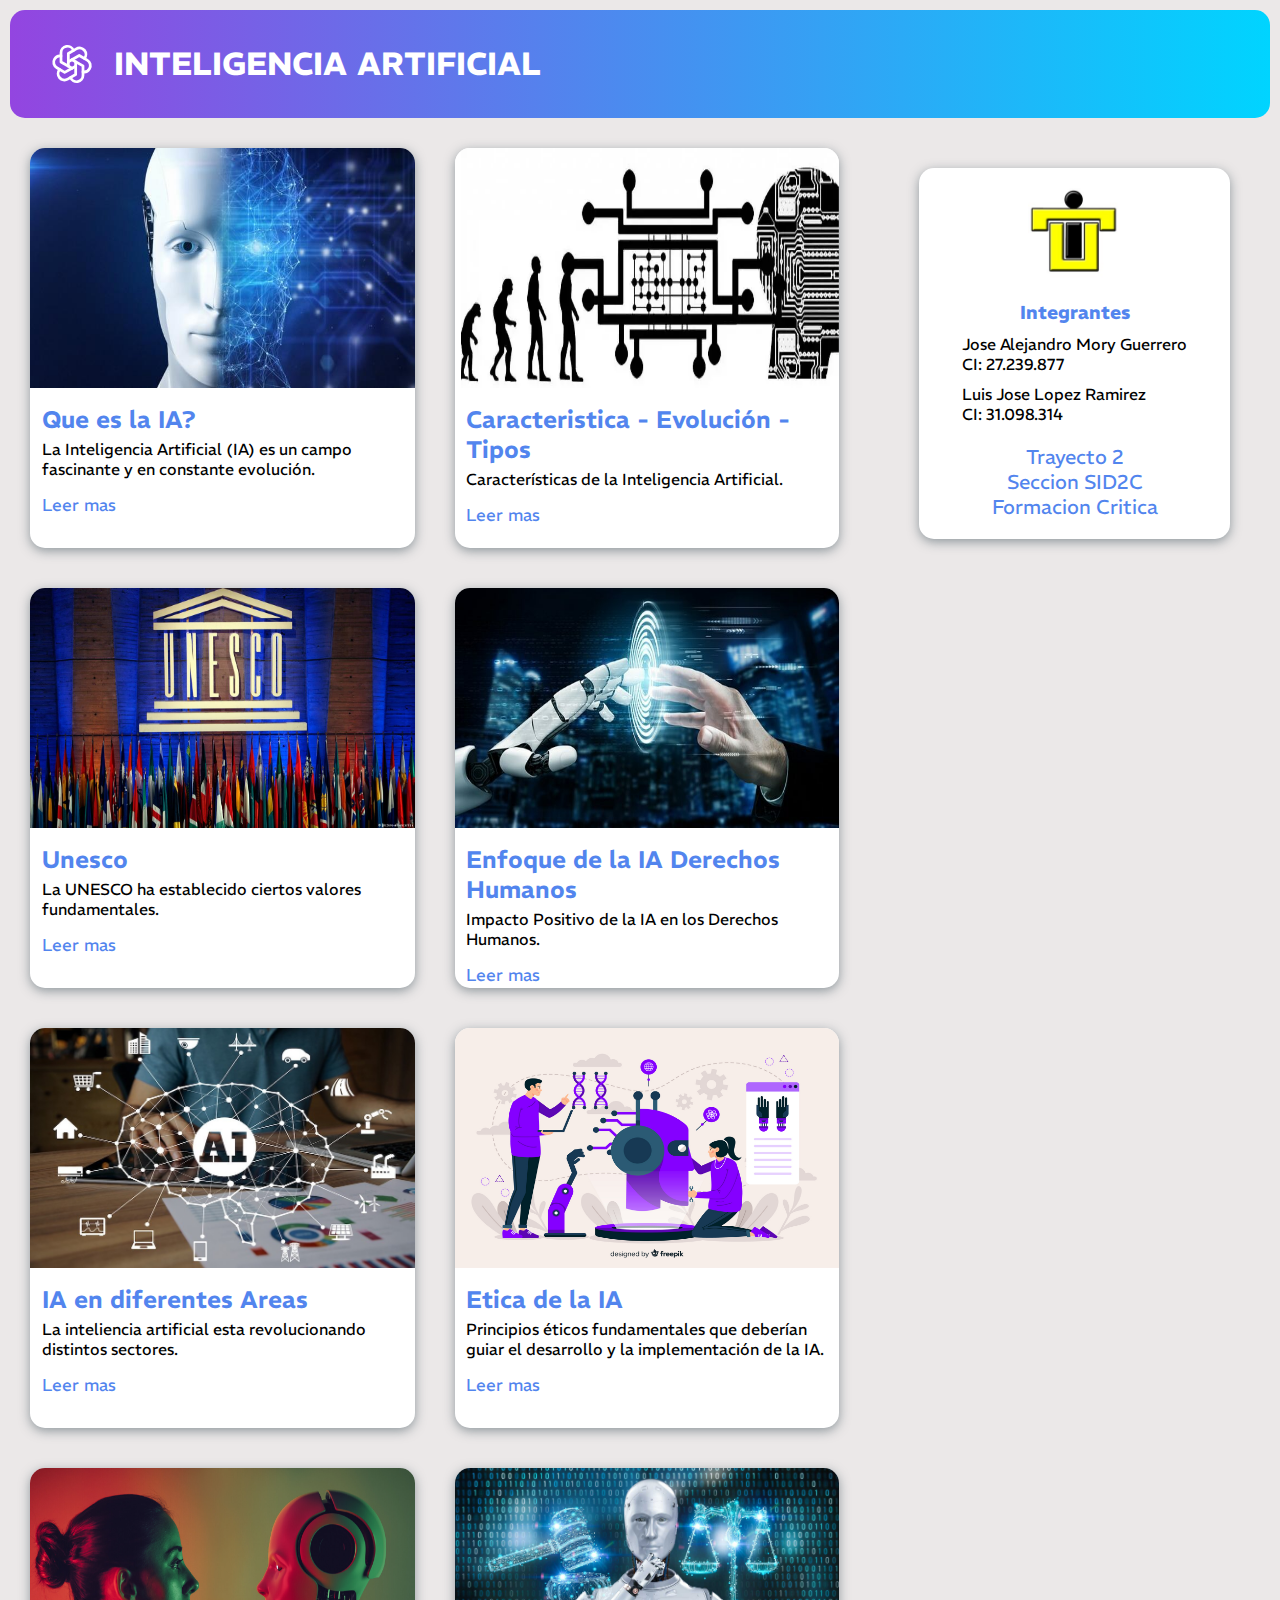
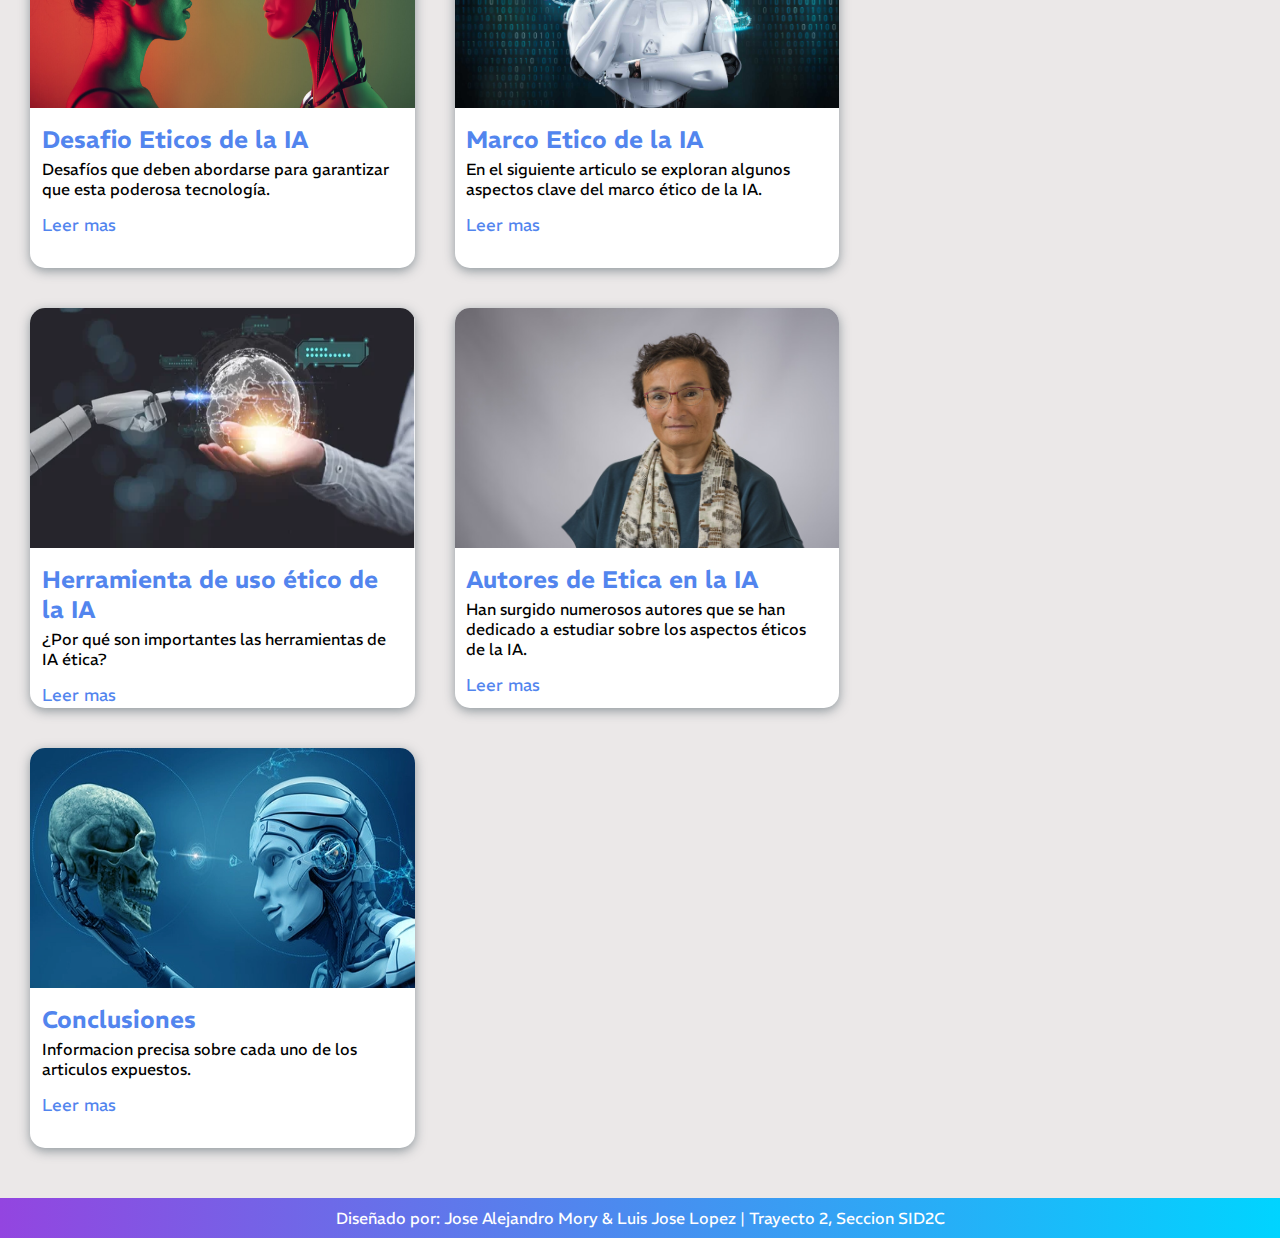
<file: index.html>
<!DOCTYPE html>
<html lang="en">
<head>
    <meta charset="UTF-8">
    <meta name="viewport" content="width=device-width, initial-scale=1.0">
    <title>Inicio</title>
    
    <link rel="icon" href="./imagenes/Screenshot_2.png" type="image/x-icon">
    <link rel="stylesheet" href="./styles.css">
</head>
<body>
    <nav class="container_Nav">
        <a href="#">
            <div class="container_img_titulo">
                <svg xmlns="http://www.w3.org/2000/svg" class="icon icon-tabler icon-tabler-brand-openai chatgpt-imagen" width="44" height="44" viewBox="0 0 24 24" stroke-width="1.5" stroke="#ffffff" fill="none" stroke-linecap="round" stroke-linejoin="round">
                    <path stroke="none" d="M0 0h24v24H0z" fill="none"/>
                    <path d="M11.217 19.384a3.501 3.501 0 0 0 6.783 -1.217v-5.167l-6 -3.35" />
                    <path d="M5.214 15.014a3.501 3.501 0 0 0 4.446 5.266l4.34 -2.534v-6.946" />
                    <path d="M6 7.63c-1.391 -.236 -2.787 .395 -3.534 1.689a3.474 3.474 0 0 0 1.271 4.745l4.263 2.514l6 -3.348" />
                    <path d="M12.783 4.616a3.501 3.501 0 0 0 -6.783 1.217v5.067l6 3.45" />
                    <path d="M18.786 8.986a3.501 3.501 0 0 0 -4.446 -5.266l-4.34 2.534v6.946" />
                    <path d="M18 16.302c1.391 .236 2.787 -.395 3.534 -1.689a3.474 3.474 0 0 0 -1.271 -4.745l-4.308 -2.514l-5.955 3.42" />
                  </svg>
                <h1 class="titulo_nav">INTELIGENCIA ARTIFICIAL</h1>
            </div>
        </a>
    </nav>
    
    <div class="contenedor_principal">

        <div class="contenedor_articulos">
            
            <div class="articulo">
                <img src="imagenes/1.jpg" alt="Imagen que es la IA" class="imagen_articulo">

                <div class="container_articuloInfo">
                    <h2>Que es la IA?</h2>
                    <p>
                        La Inteligencia Artificial (IA) es un campo fascinante y en constante evolución.
                    </p>
                    <a href="./articulos/Que_es_la_IA.html">Leer mas</a>
                </div>
            </div>
    
            <div class="articulo">
                <img src="imagenes/2.png" alt="Imagen de Caracteristica - Evolución - Tipos" class="imagen_articulo">

                <div class="container_articuloInfo">
                    <h2>Caracteristica - Evolución - Tipos</h2>
                    <p>
                        Características de la Inteligencia Artificial.
                    </p>
                    <a href="./articulos/Caracteristicas_Evolucion_Tipos_IA.html">Leer mas</a>
                </div>
            </div>
    
            <div class="articulo">
                <img src="imagenes/3.jpg" alt="Imagen de Valores Fundamentale: Unesco" class="imagen_articulo">

                <div class="container_articuloInfo">
                    <h2>Unesco</h2>
                    <p>
                        La UNESCO ha establecido ciertos valores fundamentales.
                    </p>
                    <a href="./articulos/Valores_Fundamentales_Unesco.html">Leer mas</a>
                </div>
            </div>
    
            <div class="articulo">
                <img src="imagenes/4.jpg" alt="Imagen de Enfoque de la I.A en los Derechos Humanos" class="imagen_articulo">

                <div class="container_articuloInfo">
                    <h2>Enfoque de la IA Derechos Humanos</h2>
                    <p>
                        Impacto Positivo de la IA en los Derechos Humanos.
                    </p>
                    <a href="./articulos/Enfoque_de_la_IA_Derechos_Humanos.html">Leer mas</a>
                </div>
            </div>
    
            <div class="articulo">
                <img src="imagenes/5.jpeg" alt="Imagen de la Inteligencia Artifical En Diferentes Areas" class="imagen_articulo">

                <div class="container_articuloInfo">
                    <h2>IA en diferentes Areas</h2>
                    <p>
                        La inteliencia artificial esta revolucionando distintos sectores.
                    </p>
                    <a href="./articulos/IA_En_Diferentes_Areas.html">Leer mas</a>
                </div>
            </div>
    
            <div class="articulo">
                <img src="imagenes/6.jpg" alt="Imagen de Etica de la IA" class="imagen_articulo">

                <div class="container_articuloInfo">
                    <h2>Etica de la IA</h2>
                    <p>
                        Principios éticos fundamentales que deberían guiar el desarrollo y la implementación de la IA.
                    </p>
                    <a href="./articulos/Etica_de_la_IA.html">Leer mas</a>
                </div>
            </div>
    
            <div class="articulo">
                <img src="imagenes/7.jpg" alt="Imagen de Desafio Eticos de la IA" class="imagen_articulo">

                <div class="container_articuloInfo">
                    <h2>Desafio Eticos de la IA</h2>
                    <div class="textoInfo"></div>
                    <p>
                        Desafíos que deben abordarse para garantizar que esta poderosa tecnología.
                    </p>
                    <a href="./articulos/Desafio_Etico_IA.html">Leer mas</a>
                </div>
            </div>
    
            <div class="articulo">
                <img src="imagenes/8.jpg" alt="Imagen del Marco Etico de la IA" class="imagen_articulo">

                <div class="container_articuloInfo">
                    <h2>Marco Etico de la IA</h2>
                    <p>
                        En el siguiente articulo se exploran algunos aspectos clave del marco ético de la IA.
                    </p>
                    <a href="./articulos/Marco_Etico_de_la_IA.html">Leer mas</a>
                </div>
            </div>
    
            <div class="articulo">
                <img src="imagenes/9.png" alt="Imagen de Herramienta de uso etico de la IA" class="imagen_articulo">

                <div class="container_articuloInfo">
                    <h2>Herramienta de uso ético de la IA</h2>
                    <p>
                        ¿Por qué son importantes las herramientas de IA ética?
                    </p>
                    <a href="./articulos/Herramienta_de_uso_etico_de_la_IA.html">Leer mas</a>
                </div>
            </div>
    
            <div class="articulo">
                <img src="imagenes/10.jpg" alt="Imagen de Autores relevante de etica en la IA" class="imagen_articulo">

                <div class="container_articuloInfo">
                    <h2>Autores de Etica en la IA</h2>
                    <p>
                        Han surgido numerosos autores que se han dedicado a estudiar sobre los aspectos éticos de la IA.
                    </p>
                    <a href="./articulos/Autores_Relevantes.html">Leer mas</a>
                </div>
            </div>
    
            <div class="articulo">
                <img src="imagenes/11.png" alt="Imagen de Conclusion IA" class="imagen_articulo">

                <div class="container_articuloInfo">
                    <h2>Conclusiones</h2>
                    <p>
                        Informacion precisa sobre cada uno de los articulos expuestos.
                    </p>
                    <a href="./articulos/Conclusion_Inteligencia_Artificial.html">Leer mas</a>
                </div>
            </div>
    
            
        </div>
    
        <div class="contenedor_informacion">
            <div class="seccionInfo">
                <img src="imagenes/iut.jpg" alt="logo uptai" class="iut_imagen">
                <h3>Integrantes</h3>
                <div class="contenedor_datos_info">
                    <p class="nombre_int">Jose Alejandro Mory Guerrero</p>
                    <p>CI: 27.239.877</p>
                    <p class="nombre_int">Luis Jose Lopez Ramirez</p>
                    <p>CI: 31.098.314</p>
                </div>
                <div class="materia">
                    <p class="sec">Trayecto 2</p>
                    <p class="sec">Seccion SID2C</p>
                    <p class="sec">Formacion Critica</p>
                </div>
            </div>
        </div>

    </div>

    <footer>
        <p>Diseñado por: Jose Alejandro Mory & Luis Jose Lopez | Trayecto 2, Seccion SID2C</p>
    </footer>
</body>
</html>
</file>
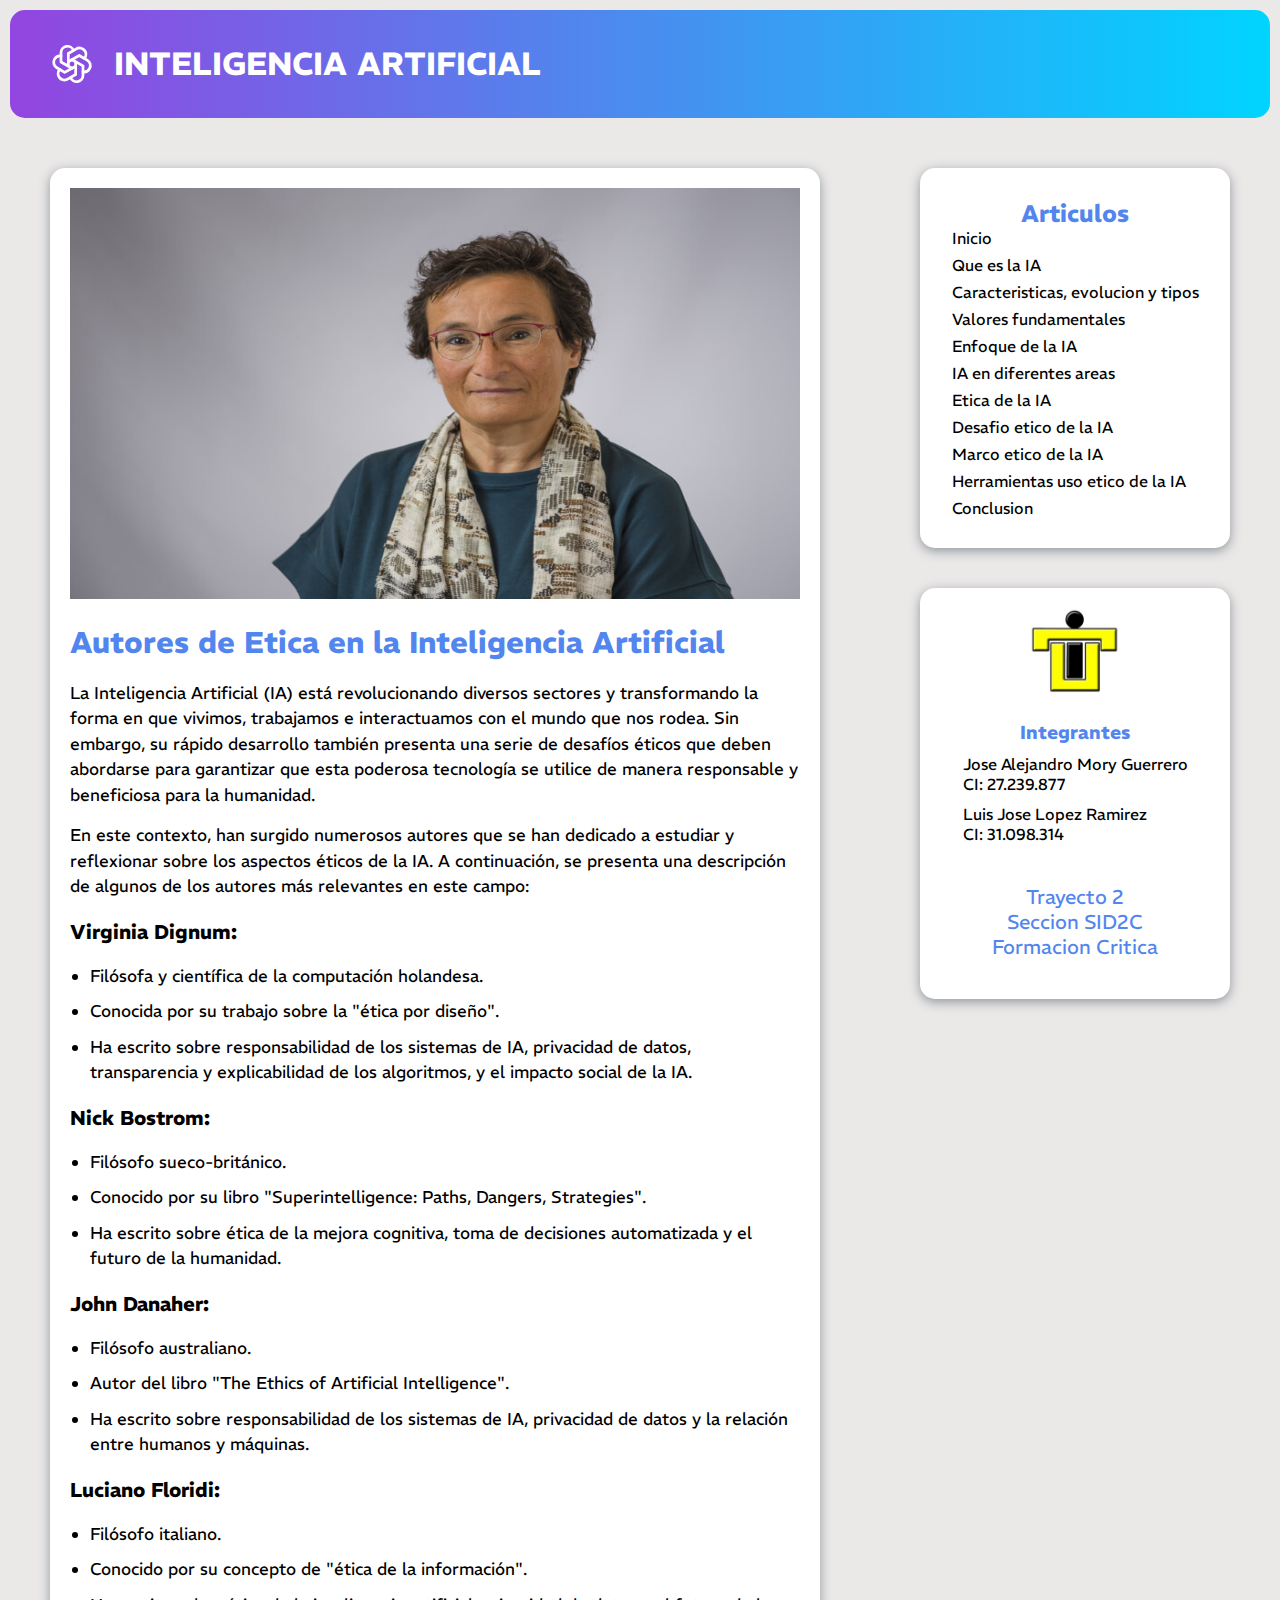
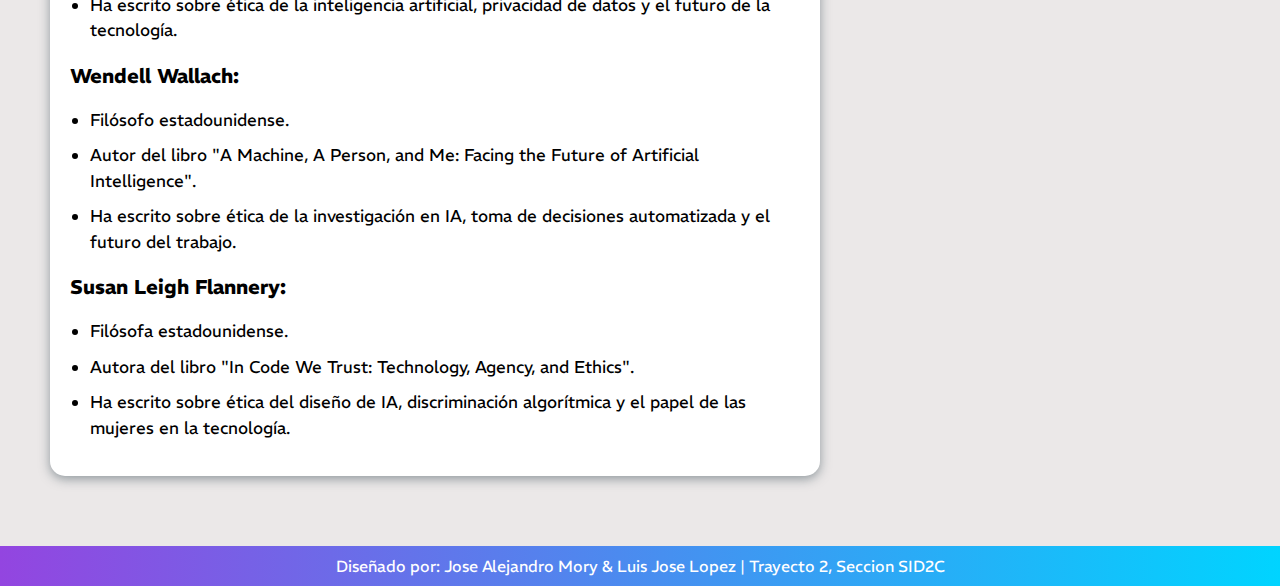
<file: articulos/Autores_Relevantes.html>
<!DOCTYPE html>
<html lang="en">
<head>
    <meta charset="UTF-8">
    <meta name="viewport" content="width=device-width, initial-scale=1.0">
    <title>Autores relevantes de Etica en la Inteligencia Artificial</title>

    <link rel="icon" href="../imagenes/Screenshot_2.png" type="image/x-icon">
    <link rel="stylesheet" href="./articulos.css">
</head>
<body>
    <nav class="container_Nav">
        <a href="../index.html">
            <div class="container_img_titulo">
                <svg xmlns="http://www.w3.org/2000/svg" class="icon icon-tabler icon-tabler-brand-openai chatgpt-imagen" width="44" height="44" viewBox="0 0 24 24" stroke-width="1.5" stroke="#ffffff" fill="none" stroke-linecap="round" stroke-linejoin="round">
                    <path stroke="none" d="M0 0h24v24H0z" fill="none"/>
                    <path d="M11.217 19.384a3.501 3.501 0 0 0 6.783 -1.217v-5.167l-6 -3.35" />
                    <path d="M5.214 15.014a3.501 3.501 0 0 0 4.446 5.266l4.34 -2.534v-6.946" />
                    <path d="M6 7.63c-1.391 -.236 -2.787 .395 -3.534 1.689a3.474 3.474 0 0 0 1.271 4.745l4.263 2.514l6 -3.348" />
                    <path d="M12.783 4.616a3.501 3.501 0 0 0 -6.783 1.217v5.067l6 3.45" />
                    <path d="M18.786 8.986a3.501 3.501 0 0 0 -4.446 -5.266l-4.34 2.534v6.946" />
                    <path d="M18 16.302c1.391 .236 2.787 -.395 3.534 -1.689a3.474 3.474 0 0 0 -1.271 -4.745l-4.308 -2.514l-5.955 3.42" />
                  </svg>
                <h1 class="titulo_nav">INTELIGENCIA ARTIFICIAL</h1>
            </div>
        </a>
    </nav>
    
    <div class="contenedor_principal">

        <div class="contenedor_Informacion">
            <div class="informacion">
                <img src="./imagenes/10.jpg" alt="">

                <h2>Autores de Etica en la Inteligencia Artificial</h2>

                <p>La Inteligencia Artificial (IA) está revolucionando diversos sectores y transformando la forma en que vivimos, trabajamos e interactuamos con el mundo que nos rodea. Sin embargo, su rápido desarrollo también presenta una serie de desafíos éticos que deben abordarse para garantizar que esta poderosa tecnología se utilice de manera responsable y beneficiosa para la humanidad.</p>

                <p>En este contexto, han surgido numerosos autores que se han dedicado a estudiar y reflexionar sobre los aspectos éticos de la IA. A continuación, se presenta una descripción de algunos de los autores más relevantes en este campo:</p>

                <h3>Virginia Dignum:</h3>
                <ul>
                    <li>Filósofa y científica de la computación holandesa.</li>
                    <li>Conocida por su trabajo sobre la "ética por diseño".</li>
                    <li>Ha escrito sobre responsabilidad de los sistemas de IA, privacidad de datos, transparencia y explicabilidad de los algoritmos, y el impacto social de la IA.</li>
                </ul>

                <h3>Nick Bostrom:</h3>
                <ul>
                    <li>Filósofo sueco-británico.</li>
                    <li>Conocido por su libro "Superintelligence: Paths, Dangers, Strategies".</li>
                    <li>Ha escrito sobre ética de la mejora cognitiva, toma de decisiones automatizada y el futuro de la humanidad.</li>
                </ul>

                <h3>John Danaher:</h3>
                <ul>
                    <li>Filósofo australiano.</li>
                    <li>Autor del libro "The Ethics of Artificial Intelligence".</li>
                    <li>Ha escrito sobre responsabilidad de los sistemas de IA, privacidad de datos y la relación entre humanos y máquinas.</li>
                </ul>

                <h3>Luciano Floridi:</h3>
                <ul>
                    <li>Filósofo italiano.</li>
                    <li>Conocido por su concepto de "ética de la información".</li>
                    <li>Ha escrito sobre ética de la inteligencia artificial, privacidad de datos y el futuro de la tecnología.</li>
                </ul>

                <h3>Wendell Wallach:</h3>
                <ul>
                    <li>Filósofo estadounidense.</li>
                    <li>Autor del libro "A Machine, A Person, and Me: Facing the Future of Artificial Intelligence".</li>
                    <li>Ha escrito sobre ética de la investigación en IA, toma de decisiones automatizada y el futuro del trabajo.</li>
                </ul>

                <h3>Susan Leigh Flannery:</h3>
                <ul>
                    <li>Filósofa estadounidense.</li>
                    <li>Autora del libro "In Code We Trust: Technology, Agency, and Ethics".</li>
                    <li>Ha escrito sobre ética del diseño de IA, discriminación algorítmica y el papel de las mujeres en la tecnología.</li>
                </ul>
            </div>
        </div>
        
    
        <div class="contenedor_informacion">
            <div class="seccionArticulos">

                <h2 class="titulo_articulos">Articulos</h2>

                <ul>
                    <li><a class="titulos_articulos" href="../index.html">Inicio</a></li>
                    <li><a class="titulos_articulos" href="../articulos/Que_es_la_IA.html">Que es la IA</a></li>
                    <li><a class="titulos_articulos" href="../articulos/Caracteristicas_Evolucion_Tipos_IA.html">Caracteristicas, evolucion y tipos</a></li>
                    <li><a class="titulos_articulos" href="../articulos/Valores_Fundamentales_Unesco.html">Valores fundamentales</a></li>
                    <li><a class="titulos_articulos" href="../articulos/Enfoque_de_la_IA_Derechos_Humanos.html">Enfoque  de la IA</a></li>
                    <li><a class="titulos_articulos" href="../articulos/IA_En_Diferentes_Areas.html">IA en diferentes areas</a></li>
                    <li><a class="titulos_articulos" href="../articulos/Etica_de_la_IA.html">Etica de la IA</a></li>
                    <li><a class="titulos_articulos" href="../articulos/Desafio_Etico_IA.html">Desafio etico de la IA</a></li>
                    <li><a class="titulos_articulos" href="../articulos/Marco_Etico_de_la_IA.html">Marco etico de la IA</a></li>
                    <li><a class="titulos_articulos" href="../articulos/Herramienta_de_uso_etico_de_la_IA.html">Herramientas uso etico de la IA</a></li>
                    <li><a class="titulos_articulos" href="../articulos/Conclusion_Inteligencia_Artificial.html">Conclusion</a></li>
                </ul>

            </div>
            <div class="seccionInfo">
                <img src="../imagenes/iut.jpg" alt="logo uptai" class="iut_imagen">
                <h3>Integrantes</h3>
                <div class="contenedor_datos_info">
                    <p class="nombre_int">Jose Alejandro Mory Guerrero</p>
                    <p>CI: 27.239.877</p>
                    <p class="nombre_int">Luis Jose Lopez Ramirez</p>
                    <p>CI: 31.098.314</p>
                </div>
                <div class="materia">
                    <div class="materia">
                        <p class="sec">Trayecto 2</p>
                        <p class="sec">Seccion SID2C</p>
                        <p class="sec">Formacion Critica</p>
                    </div>
                </div>
            </div>
        </div>

    </div>

    <footer>
        <p>Diseñado por: Jose Alejandro Mory & Luis Jose Lopez | Trayecto 2, Seccion SID2C</p>
    </footer>
</body>
</html>
</file>
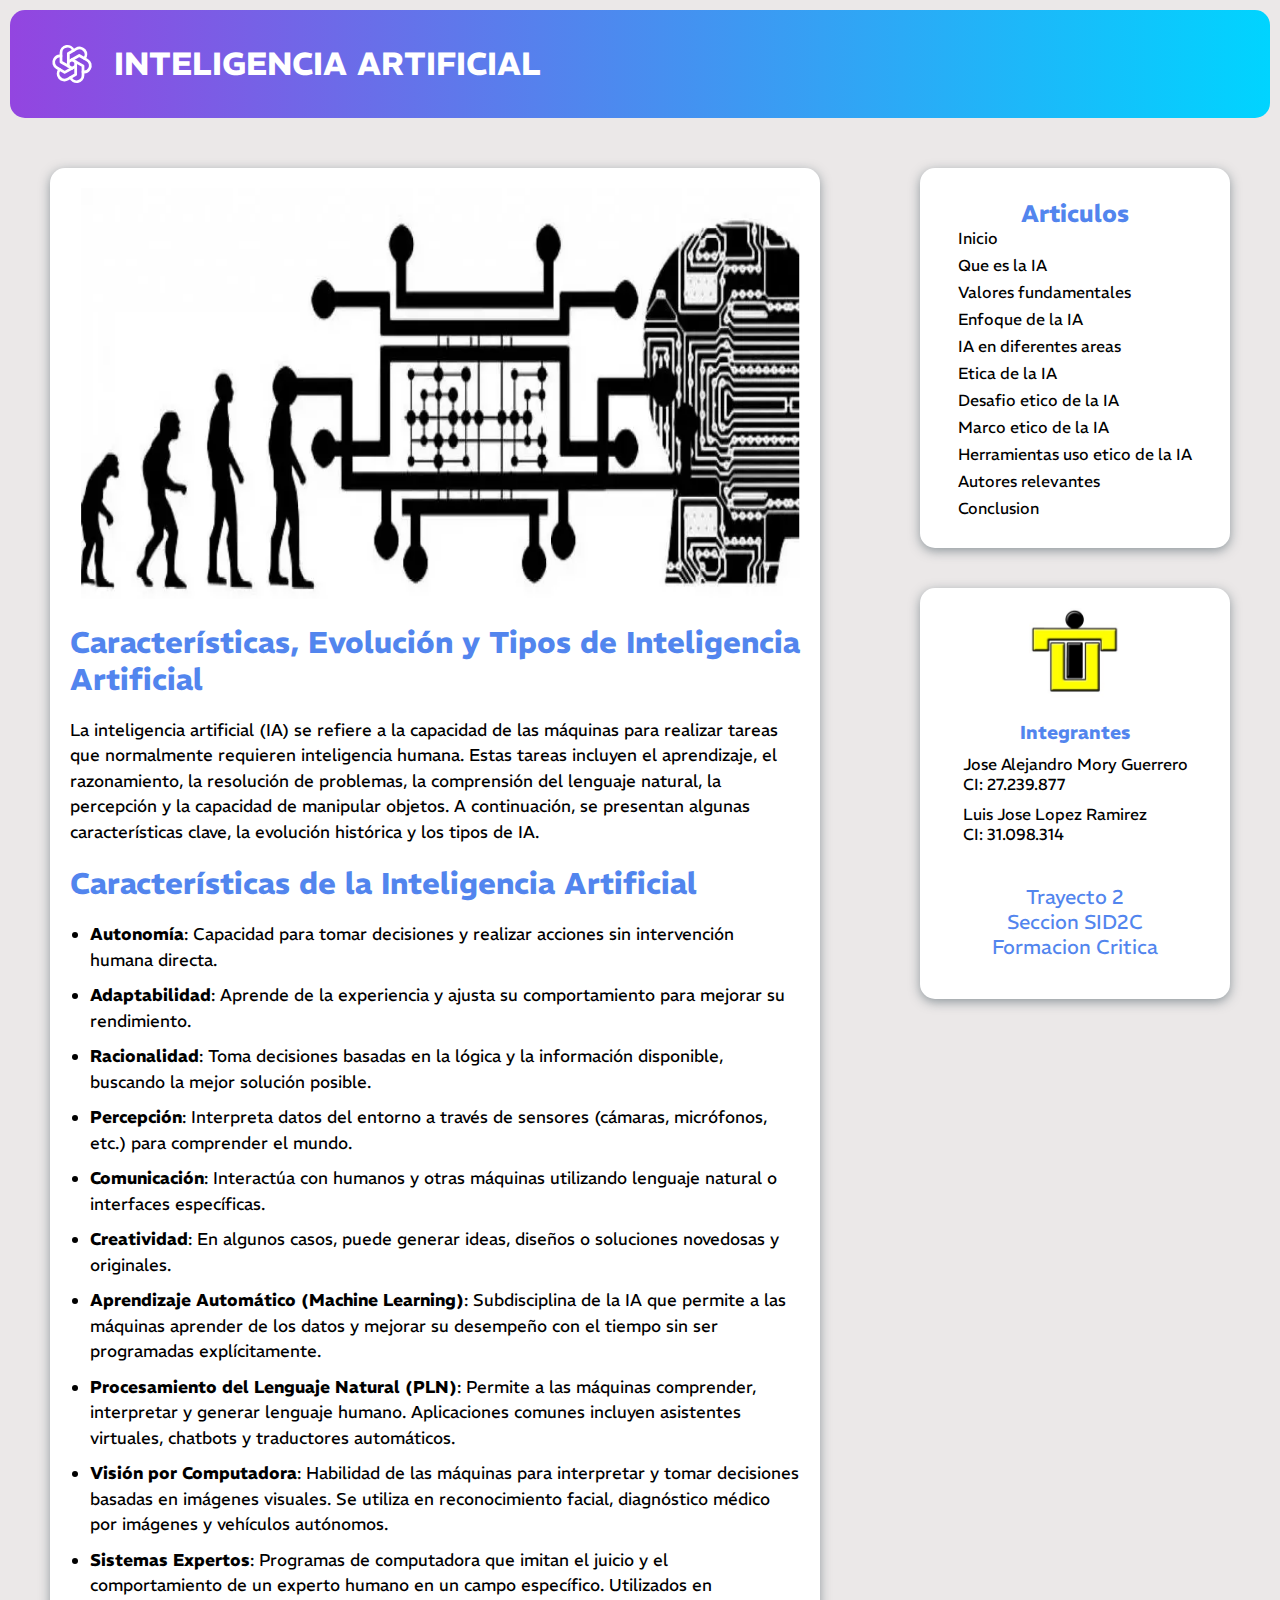
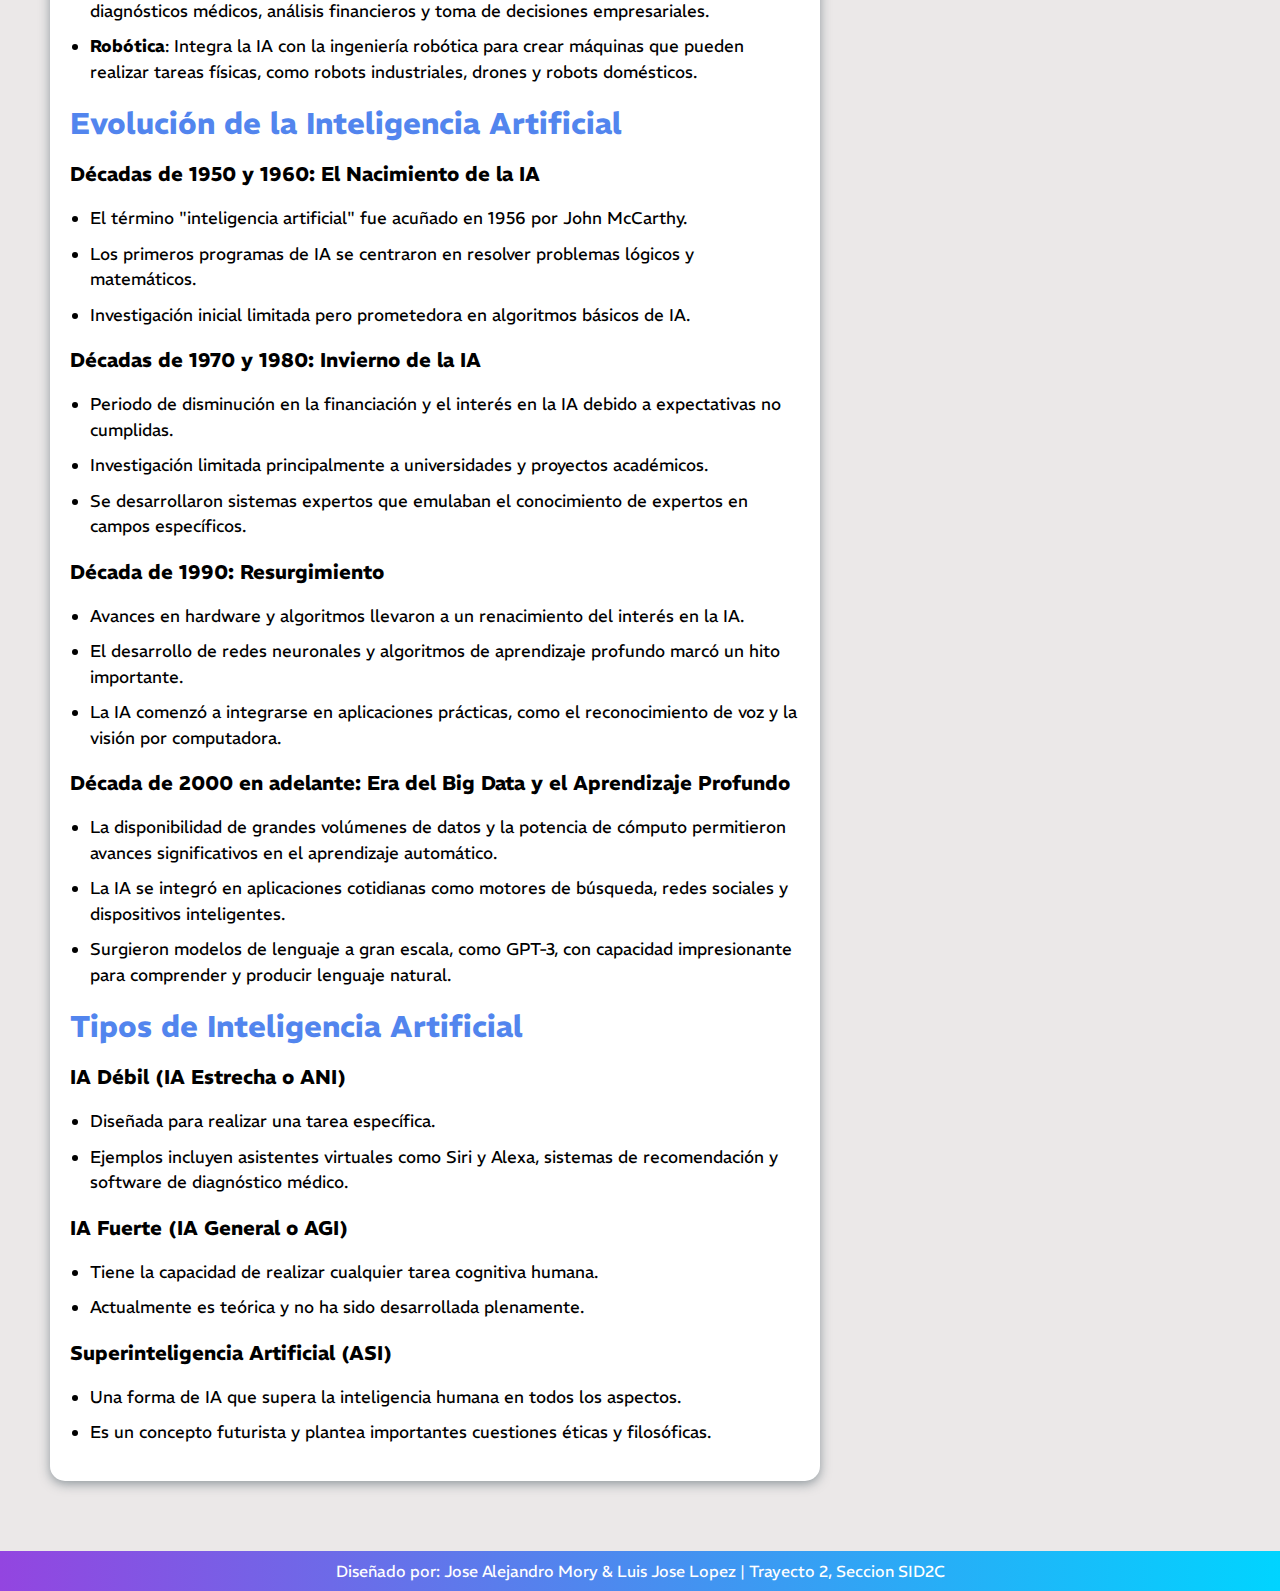
<file: articulos/Caracteristicas_Evolucion_Tipos_IA.html>
<!DOCTYPE html>
<html lang="en">
<head>
    <meta charset="UTF-8">
    <meta name="viewport" content="width=device-width, initial-scale=1.0">
    <title>Características, Evolución y Tipos</title>

    <link rel="icon" href="../imagenes/Screenshot_2.png" type="image/x-icon">
    <link rel="stylesheet" href="./articulos.css">
</head>
<body>
    <nav class="container_Nav">
        <a href="../index.html">
            <div class="container_img_titulo">
                <svg xmlns="http://www.w3.org/2000/svg" class="icon icon-tabler icon-tabler-brand-openai chatgpt-imagen" width="44" height="44" viewBox="0 0 24 24" stroke-width="1.5" stroke="#ffffff" fill="none" stroke-linecap="round" stroke-linejoin="round">
                    <path stroke="none" d="M0 0h24v24H0z" fill="none"/>
                    <path d="M11.217 19.384a3.501 3.501 0 0 0 6.783 -1.217v-5.167l-6 -3.35" />
                    <path d="M5.214 15.014a3.501 3.501 0 0 0 4.446 5.266l4.34 -2.534v-6.946" />
                    <path d="M6 7.63c-1.391 -.236 -2.787 .395 -3.534 1.689a3.474 3.474 0 0 0 1.271 4.745l4.263 2.514l6 -3.348" />
                    <path d="M12.783 4.616a3.501 3.501 0 0 0 -6.783 1.217v5.067l6 3.45" />
                    <path d="M18.786 8.986a3.501 3.501 0 0 0 -4.446 -5.266l-4.34 2.534v6.946" />
                    <path d="M18 16.302c1.391 .236 2.787 -.395 3.534 -1.689a3.474 3.474 0 0 0 -1.271 -4.745l-4.308 -2.514l-5.955 3.42" />
                  </svg>
                <h1 class="titulo_nav">INTELIGENCIA ARTIFICIAL</h1>
            </div>
        </a>
    </nav>
    
    <div class="contenedor_principal">

        <div class="contenedor_Informacion">
            <div class="informacion">
                <img src="./imagenes/2.png" alt="">
                <h2>Características, Evolución y Tipos de Inteligencia Artificial</h2>
                <p>La inteligencia artificial (IA) se refiere a la capacidad de las máquinas para realizar tareas que normalmente requieren inteligencia humana. Estas tareas incluyen el aprendizaje, el razonamiento, la resolución de problemas, la comprensión del lenguaje natural, la percepción y la capacidad de manipular objetos. A continuación, se presentan algunas características clave, la evolución histórica y los tipos de IA.</p>
                
                <h2>Características de la Inteligencia Artificial</h2>
                <ul>
                    <li><strong>Autonomía</strong>: Capacidad para tomar decisiones y realizar acciones sin intervención humana directa.</li>
                    <li><strong>Adaptabilidad</strong>: Aprende de la experiencia y ajusta su comportamiento para mejorar su rendimiento.</li>
                    <li><strong>Racionalidad</strong>: Toma decisiones basadas en la lógica y la información disponible, buscando la mejor solución posible.</li>
                    <li><strong>Percepción</strong>: Interpreta datos del entorno a través de sensores (cámaras, micrófonos, etc.) para comprender el mundo.</li>
                    <li><strong>Comunicación</strong>: Interactúa con humanos y otras máquinas utilizando lenguaje natural o interfaces específicas.</li>
                    <li><strong>Creatividad</strong>: En algunos casos, puede generar ideas, diseños o soluciones novedosas y originales.</li>
                    <li><strong>Aprendizaje Automático (Machine Learning)</strong>: Subdisciplina de la IA que permite a las máquinas aprender de los datos y mejorar su desempeño con el tiempo sin ser programadas explícitamente.</li>
                    <li><strong>Procesamiento del Lenguaje Natural (PLN)</strong>: Permite a las máquinas comprender, interpretar y generar lenguaje humano. Aplicaciones comunes incluyen asistentes virtuales, chatbots y traductores automáticos.</li>
                    <li><strong>Visión por Computadora</strong>: Habilidad de las máquinas para interpretar y tomar decisiones basadas en imágenes visuales. Se utiliza en reconocimiento facial, diagnóstico médico por imágenes y vehículos autónomos.</li>
                    <li><strong>Sistemas Expertos</strong>: Programas de computadora que imitan el juicio y el comportamiento de un experto humano en un campo específico. Utilizados en diagnósticos médicos, análisis financieros y toma de decisiones empresariales.</li>
                    <li><strong>Robótica</strong>: Integra la IA con la ingeniería robótica para crear máquinas que pueden realizar tareas físicas, como robots industriales, drones y robots domésticos.</li>
                </ul>
        
                <h2>Evolución de la Inteligencia Artificial</h2>
                <h3>Décadas de 1950 y 1960: El Nacimiento de la IA</h3>
                <ul>
                    <li>El término "inteligencia artificial" fue acuñado en 1956 por John McCarthy.</li>
                    <li>Los primeros programas de IA se centraron en resolver problemas lógicos y matemáticos.</li>
                    <li>Investigación inicial limitada pero prometedora en algoritmos básicos de IA.</li>
                </ul>
        
                <h3>Décadas de 1970 y 1980: Invierno de la IA</h3>
                <ul>
                    <li>Periodo de disminución en la financiación y el interés en la IA debido a expectativas no cumplidas.</li>
                    <li>Investigación limitada principalmente a universidades y proyectos académicos.</li>
                    <li>Se desarrollaron sistemas expertos que emulaban el conocimiento de expertos en campos específicos.</li>
                </ul>
        
                <h3>Década de 1990: Resurgimiento</h3>
                <ul>
                    <li>Avances en hardware y algoritmos llevaron a un renacimiento del interés en la IA.</li>
                    <li>El desarrollo de redes neuronales y algoritmos de aprendizaje profundo marcó un hito importante.</li>
                    <li>La IA comenzó a integrarse en aplicaciones prácticas, como el reconocimiento de voz y la visión por computadora.</li>
                </ul>
        
                <h3>Década de 2000 en adelante: Era del Big Data y el Aprendizaje Profundo</h3>
                <ul>
                    <li>La disponibilidad de grandes volúmenes de datos y la potencia de cómputo permitieron avances significativos en el aprendizaje automático.</li>
                    <li>La IA se integró en aplicaciones cotidianas como motores de búsqueda, redes sociales y dispositivos inteligentes.</li>
                    <li>Surgieron modelos de lenguaje a gran escala, como GPT-3, con capacidad impresionante para comprender y producir lenguaje natural.</li>
                </ul>
        
                <h2>Tipos de Inteligencia Artificial</h2>
                <h3>IA Débil (IA Estrecha o ANI)</h3>
                <ul>
                    <li>Diseñada para realizar una tarea específica.</li>
                    <li>Ejemplos incluyen asistentes virtuales como Siri y Alexa, sistemas de recomendación y software de diagnóstico médico.</li>
                </ul>
        
                <h3>IA Fuerte (IA General o AGI)</h3>
                <ul>
                    <li>Tiene la capacidad de realizar cualquier tarea cognitiva humana.</li>
                    <li>Actualmente es teórica y no ha sido desarrollada plenamente.</li>
                </ul>
        
                <h3>Superinteligencia Artificial (ASI)</h3>
                <ul>
                    <li>Una forma de IA que supera la inteligencia humana en todos los aspectos.</li>
                    <li>Es un concepto futurista y plantea importantes cuestiones éticas y filosóficas.</li>
                </ul>
            </div>
        </div>
    
        <div class="contenedor_informacion">
            <div class="seccionArticulos">

                <h2 class="titulo_articulos">Articulos</h2>

                <ul>
                    <li><a class="titulos_articulos" href="../index.html">Inicio</a></li>
                    <li><a class="titulos_articulos" href="../articulos/Que_es_la_IA.html">Que es la IA</a></li>
                    <li><a class="titulos_articulos" href="../articulos/Valores_Fundamentales_Unesco.html">Valores fundamentales</a></li>
                    <li><a class="titulos_articulos" href="../articulos/Enfoque_de_la_IA_Derechos_Humanos.html">Enfoque  de la IA</a></li>
                    <li><a class="titulos_articulos" href="../articulos/IA_En_Diferentes_Areas.html">IA en diferentes areas</a></li>
                    <li><a class="titulos_articulos" href="../articulos/Etica_de_la_IA.html">Etica de la IA</a></li>
                    <li><a class="titulos_articulos" href="../articulos/Desafio_Etico_IA.html">Desafio etico de la IA</a></li>
                    <li><a class="titulos_articulos" href="../articulos/Marco_Etico_de_la_IA.html">Marco etico de la IA</a></li>
                    <li><a class="titulos_articulos" href="../articulos/Herramienta_de_uso_etico_de_la_IA.html">Herramientas uso etico de la IA</a></li>
                    <li><a class="titulos_articulos" href="../articulos/Autores_Relevantes.html">Autores relevantes</a></li>
                    <li><a class="titulos_articulos" href="../articulos/Conclusion_Inteligencia_Artificial.html">Conclusion</a></li>
                </ul>

            </div>
            <div class="seccionInfo">
                <img src="../imagenes/iut.jpg" alt="logo uptai" class="iut_imagen">
                <h3>Integrantes</h3>
                <div class="contenedor_datos_info">
                    <p class="nombre_int">Jose Alejandro Mory Guerrero</p>
                    <p>CI: 27.239.877</p>
                    <p class="nombre_int">Luis Jose Lopez Ramirez</p>
                    <p>CI: 31.098.314</p>
                </div>
                <div class="materia">
                    <div class="materia">
                        <p class="sec">Trayecto 2</p>
                        <p class="sec">Seccion SID2C</p>
                        <p class="sec">Formacion Critica</p>
                    </div>
                </div>
            </div>
        </div>

    </div>

    <footer>
        <p>Diseñado por: Jose Alejandro Mory & Luis Jose Lopez | Trayecto 2, Seccion SID2C</p>
    </footer>
</body>
</html>
</file>
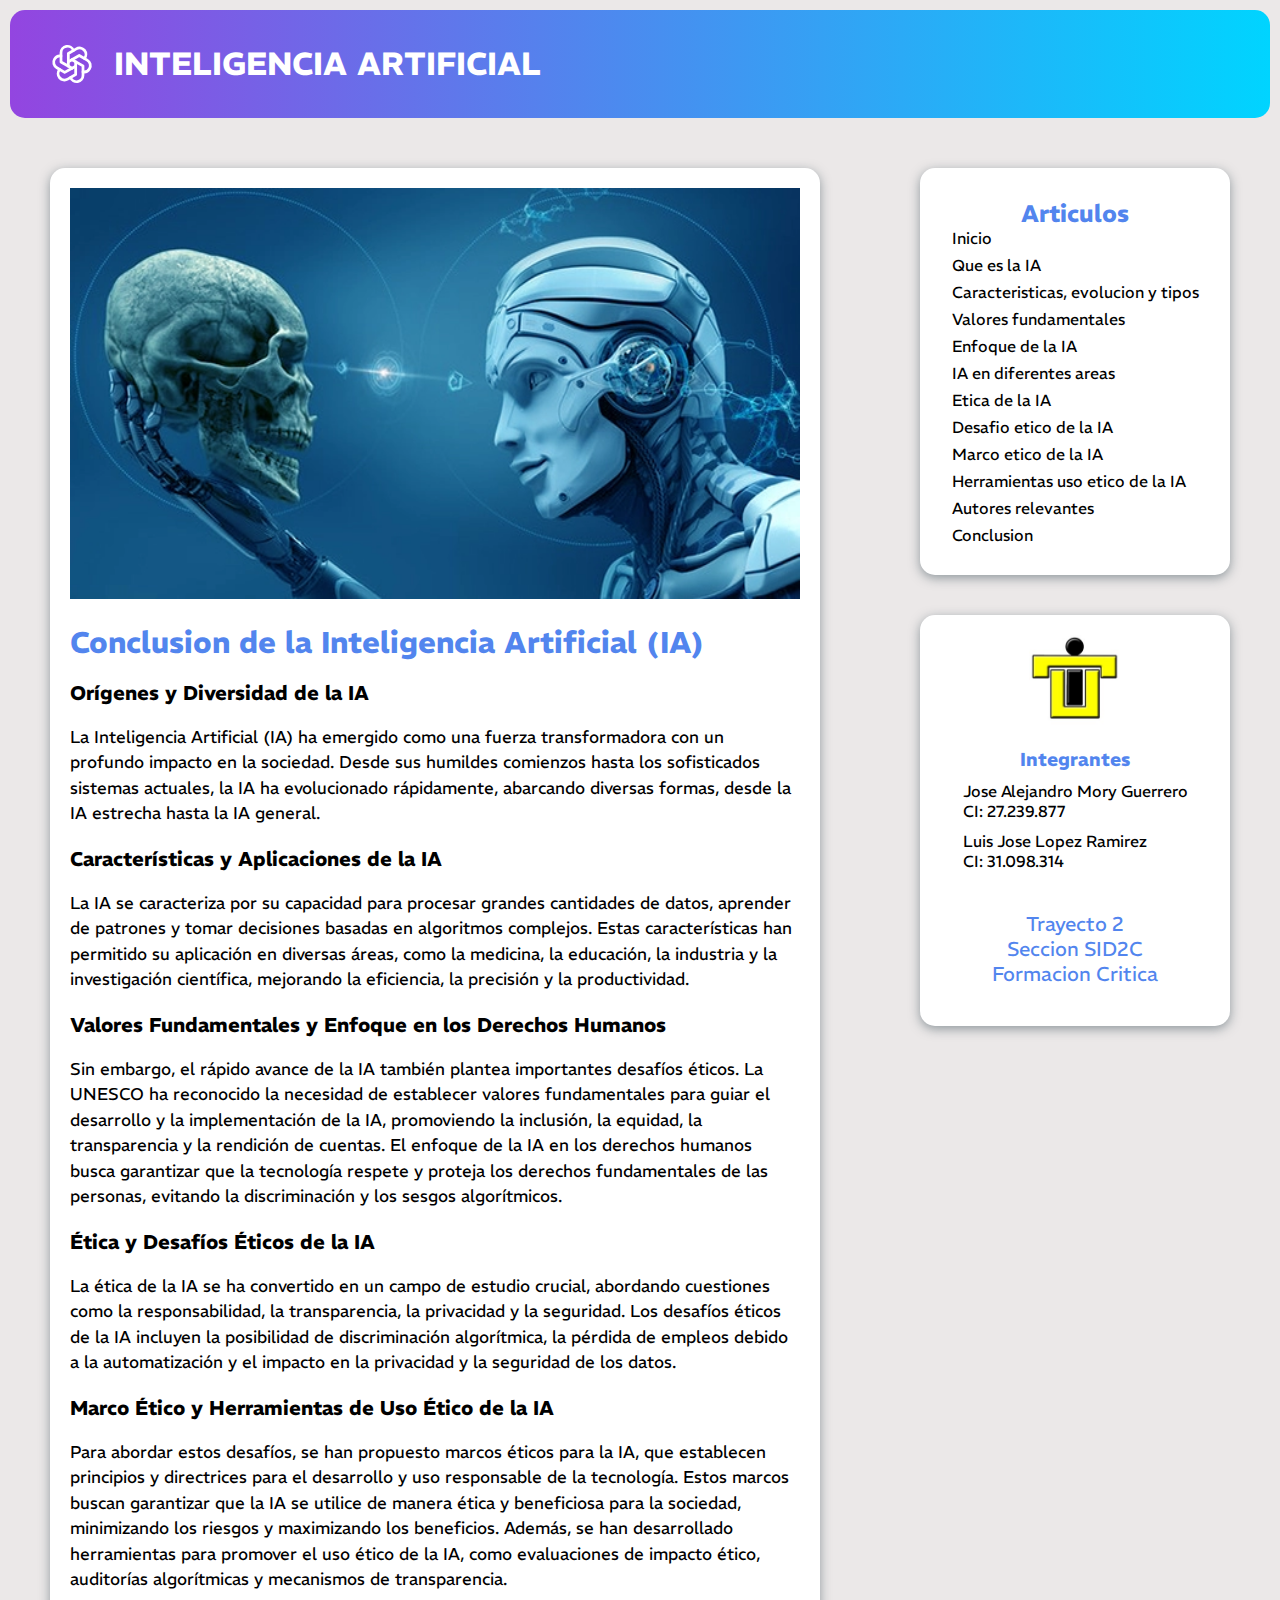
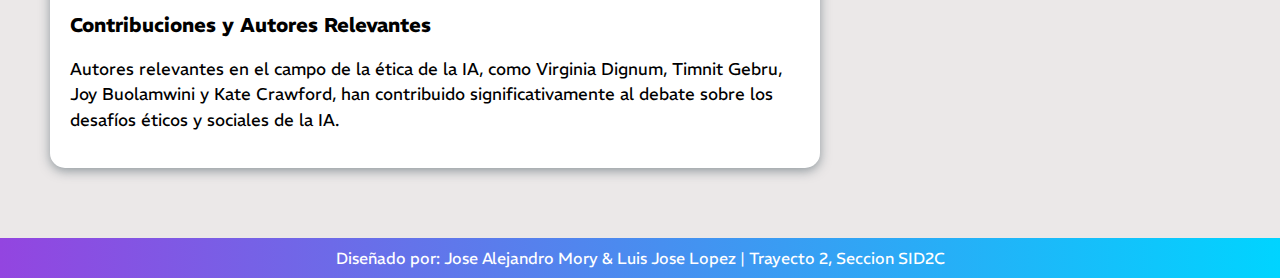
<file: articulos/Conclusion_Inteligencia_Artificial.html>
<!DOCTYPE html>
<html lang="en">
<head>
    <meta charset="UTF-8">
    <meta name="viewport" content="width=device-width, initial-scale=1.0">
    <title>Conclusión: Inteligencia Artificial</title>
    
    <link rel="icon" href="../imagenes/Screenshot_2.png" type="image/x-icon">
    <link rel="stylesheet" href="./articulos.css">
</head>
<body>
    <nav class="container_Nav">
        <a href="../index.html">
            <div class="container_img_titulo">
                <svg xmlns="http://www.w3.org/2000/svg" class="icon icon-tabler icon-tabler-brand-openai chatgpt-imagen" width="44" height="44" viewBox="0 0 24 24" stroke-width="1.5" stroke="#ffffff" fill="none" stroke-linecap="round" stroke-linejoin="round">
                    <path stroke="none" d="M0 0h24v24H0z" fill="none"/>
                    <path d="M11.217 19.384a3.501 3.501 0 0 0 6.783 -1.217v-5.167l-6 -3.35" />
                    <path d="M5.214 15.014a3.501 3.501 0 0 0 4.446 5.266l4.34 -2.534v-6.946" />
                    <path d="M6 7.63c-1.391 -.236 -2.787 .395 -3.534 1.689a3.474 3.474 0 0 0 1.271 4.745l4.263 2.514l6 -3.348" />
                    <path d="M12.783 4.616a3.501 3.501 0 0 0 -6.783 1.217v5.067l6 3.45" />
                    <path d="M18.786 8.986a3.501 3.501 0 0 0 -4.446 -5.266l-4.34 2.534v6.946" />
                    <path d="M18 16.302c1.391 .236 2.787 -.395 3.534 -1.689a3.474 3.474 0 0 0 -1.271 -4.745l-4.308 -2.514l-5.955 3.42" />
                  </svg>
                <h1 class="titulo_nav">INTELIGENCIA ARTIFICIAL</h1>
            </div>
        </a>
    </nav>
    
    <div class="contenedor_principal">

        <div class="contenedor_Informacion">
            <div class="informacion">

                <img src="./imagenes/11.png" alt="Conclusion"> 

                <h2>Conclusion de la Inteligencia Artificial (IA)</h2>
        
                <h3>Orígenes y Diversidad de la IA</h3>
                <p>La Inteligencia Artificial (IA) ha emergido como una fuerza transformadora con un profundo impacto en la sociedad. Desde sus humildes comienzos hasta los sofisticados sistemas actuales, la IA ha evolucionado rápidamente, abarcando diversas formas, desde la IA estrecha hasta la IA general.</p>
        
                <h3>Características y Aplicaciones de la IA</h3>
                <p>La IA se caracteriza por su capacidad para procesar grandes cantidades de datos, aprender de patrones y tomar decisiones basadas en algoritmos complejos. Estas características han permitido su aplicación en diversas áreas, como la medicina, la educación, la industria y la investigación científica, mejorando la eficiencia, la precisión y la productividad.</p>
        
                <h3>Valores Fundamentales y Enfoque en los Derechos Humanos</h3>
                <p>Sin embargo, el rápido avance de la IA también plantea importantes desafíos éticos. La UNESCO ha reconocido la necesidad de establecer valores fundamentales para guiar el desarrollo y la implementación de la IA, promoviendo la inclusión, la equidad, la transparencia y la rendición de cuentas. El enfoque de la IA en los derechos humanos busca garantizar que la tecnología respete y proteja los derechos fundamentales de las personas, evitando la discriminación y los sesgos algorítmicos.</p>
        
                <h3>Ética y Desafíos Éticos de la IA</h3>
                <p>La ética de la IA se ha convertido en un campo de estudio crucial, abordando cuestiones como la responsabilidad, la transparencia, la privacidad y la seguridad. Los desafíos éticos de la IA incluyen la posibilidad de discriminación algorítmica, la pérdida de empleos debido a la automatización y el impacto en la privacidad y la seguridad de los datos.</p>
        
                <h3>Marco Ético y Herramientas de Uso Ético de la IA</h3>
                <p>Para abordar estos desafíos, se han propuesto marcos éticos para la IA, que establecen principios y directrices para el desarrollo y uso responsable de la tecnología. Estos marcos buscan garantizar que la IA se utilice de manera ética y beneficiosa para la sociedad, minimizando los riesgos y maximizando los beneficios. Además, se han desarrollado herramientas para promover el uso ético de la IA, como evaluaciones de impacto ético, auditorías algorítmicas y mecanismos de transparencia.</p>
        
                <h3>Contribuciones y Autores Relevantes</h3>
                <p>Autores relevantes en el campo de la ética de la IA, como Virginia Dignum, Timnit Gebru, Joy Buolamwini y Kate Crawford, han contribuido significativamente al debate sobre los desafíos éticos y sociales de la IA.</p>
        
            </div>
        </div>
        
    
        <div class="contenedor_informacion">
            <div class="seccionArticulos">

                <h2 class="titulo_articulos">Articulos</h2>

                <ul>
                    <li><a class="titulos_articulos" href="../index.html">Inicio</a></li>
                    <li><a class="titulos_articulos" href="../articulos/Que_es_la_IA.html">Que es la IA</a></li>
                    <li><a class="titulos_articulos" href="../articulos/Caracteristicas_Evolucion_Tipos_IA.html">Caracteristicas, evolucion y tipos</a></li>
                    <li><a class="titulos_articulos" href="../articulos/Valores_Fundamentales_Unesco.html">Valores fundamentales</a></li>
                    <li><a class="titulos_articulos" href="../articulos/Enfoque_de_la_IA_Derechos_Humanos.html">Enfoque  de la IA</a></li>
                    <li><a class="titulos_articulos" href="../articulos/IA_En_Diferentes_Areas.html">IA en diferentes areas</a></li>
                    <li><a class="titulos_articulos" href="../articulos/Etica_de_la_IA.html">Etica de la IA</a></li>
                    <li><a class="titulos_articulos" href="../articulos/Desafio_Etico_IA.html">Desafio etico de la IA</a></li>
                    <li><a class="titulos_articulos" href="../articulos/Marco_Etico_de_la_IA.html">Marco etico de la IA</a></li>
                    <li><a class="titulos_articulos" href="../articulos/Herramienta_de_uso_etico_de_la_IA.html">Herramientas uso etico de la IA</a></li>
                    <li><a class="titulos_articulos" href="../articulos/Autores_Relevantes.html">Autores relevantes</a></li>
                    <li><a class="titulos_articulos" href="../articulos/Conclusion_Inteligencia_Artificial.html">Conclusion</a></li>
                </ul>

            </div>
            <div class="seccionInfo">
                <img src="../imagenes/iut.jpg" alt="logo uptai" class="iut_imagen">
                <h3>Integrantes</h3>
                <div class="contenedor_datos_info">
                    <p class="nombre_int">Jose Alejandro Mory Guerrero</p>
                    <p>CI: 27.239.877</p>
                    <p class="nombre_int">Luis Jose Lopez Ramirez</p>
                    <p>CI: 31.098.314</p>
                </div>
                <div class="materia">
                    <div class="materia">
                        <p class="sec">Trayecto 2</p>
                        <p class="sec">Seccion SID2C</p>
                        <p class="sec">Formacion Critica</p>
                    </div>
                </div>
            </div>
        </div>

    </div>

    <footer>
        <p>Diseñado por: Jose Alejandro Mory & Luis Jose Lopez | Trayecto 2, Seccion SID2C</p>
    </footer>
</body>
</html>
</file>
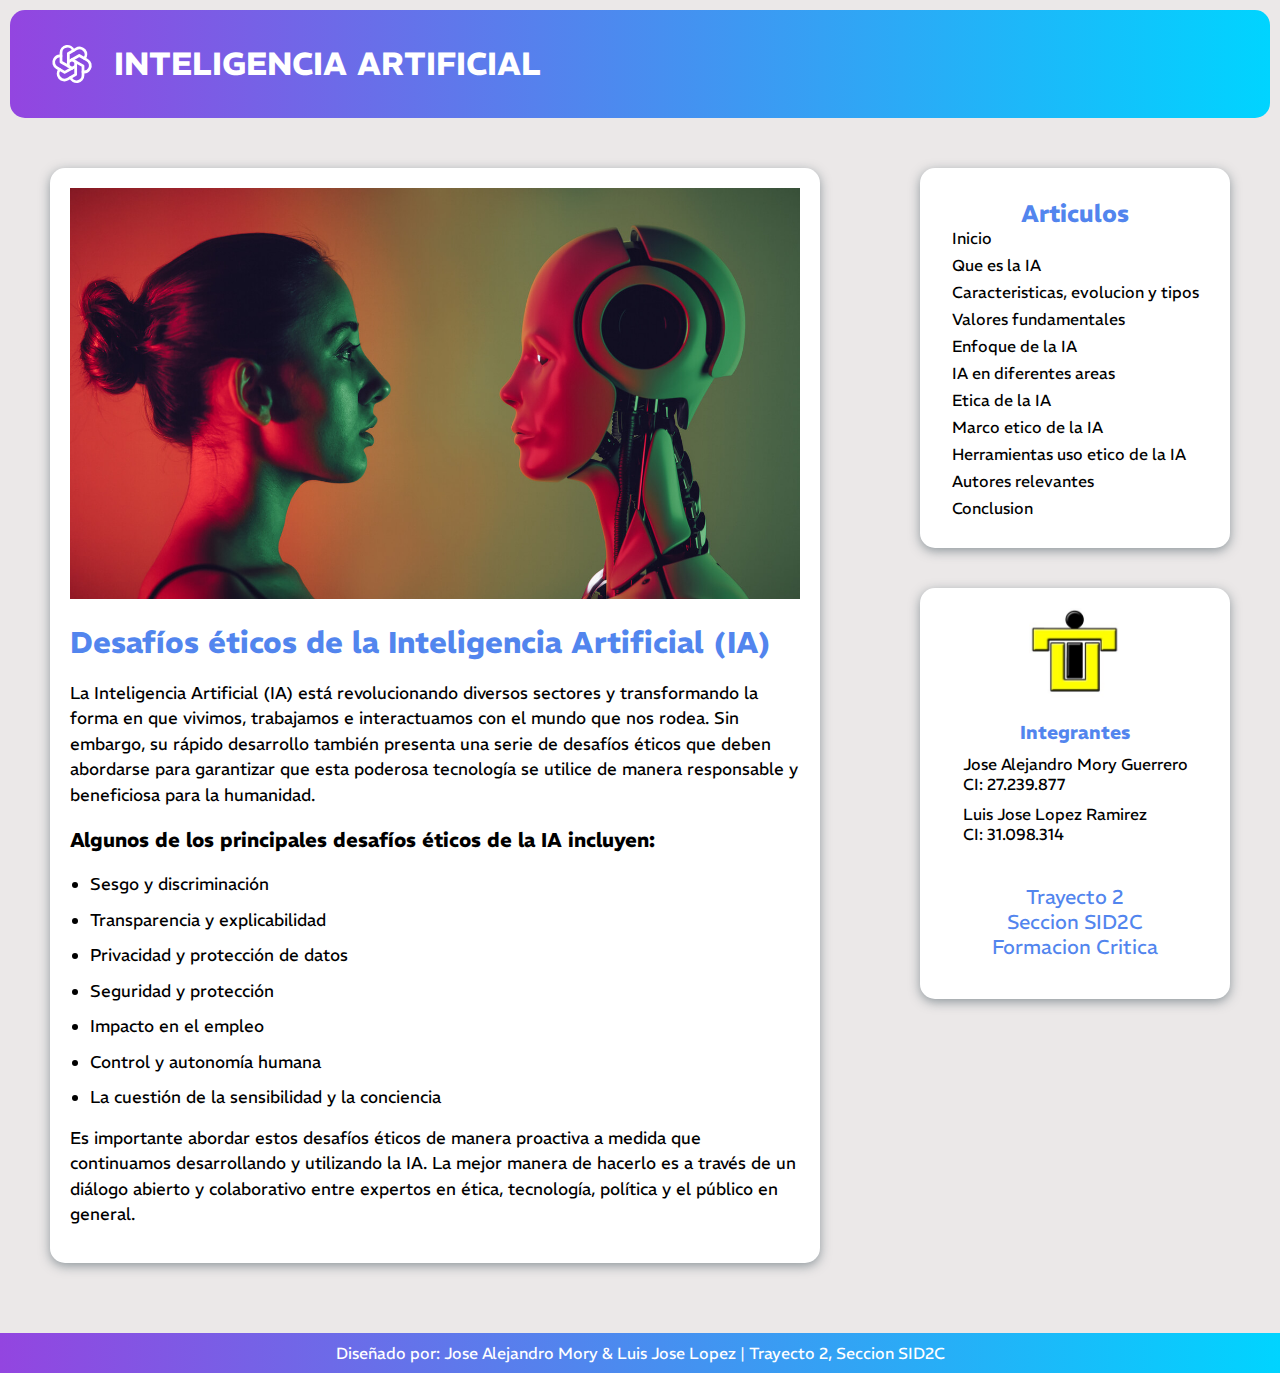
<file: articulos/Desafio_Etico_IA.html>
<!DOCTYPE html>
<html lang="en">
<head>
    <meta charset="UTF-8">
    <meta name="viewport" content="width=device-width, initial-scale=1.0">
    <title>Desafíos éticos de la Inteligencia Artificial</title>

    <link rel="icon" href="../imagenes/Screenshot_2.png" type="image/x-icon">
    <link rel="stylesheet" href="./articulos.css">
</head>
<body>
    <nav class="container_Nav">
        <a href="../index.html">
            <div class="container_img_titulo">
                <svg xmlns="http://www.w3.org/2000/svg" class="icon icon-tabler icon-tabler-brand-openai chatgpt-imagen" width="44" height="44" viewBox="0 0 24 24" stroke-width="1.5" stroke="#ffffff" fill="none" stroke-linecap="round" stroke-linejoin="round">
                    <path stroke="none" d="M0 0h24v24H0z" fill="none"/>
                    <path d="M11.217 19.384a3.501 3.501 0 0 0 6.783 -1.217v-5.167l-6 -3.35" />
                    <path d="M5.214 15.014a3.501 3.501 0 0 0 4.446 5.266l4.34 -2.534v-6.946" />
                    <path d="M6 7.63c-1.391 -.236 -2.787 .395 -3.534 1.689a3.474 3.474 0 0 0 1.271 4.745l4.263 2.514l6 -3.348" />
                    <path d="M12.783 4.616a3.501 3.501 0 0 0 -6.783 1.217v5.067l6 3.45" />
                    <path d="M18.786 8.986a3.501 3.501 0 0 0 -4.446 -5.266l-4.34 2.534v6.946" />
                    <path d="M18 16.302c1.391 .236 2.787 -.395 3.534 -1.689a3.474 3.474 0 0 0 -1.271 -4.745l-4.308 -2.514l-5.955 3.42" />
                  </svg>
                <h1 class="titulo_nav">INTELIGENCIA ARTIFICIAL</h1>
            </div>
        </a>
    </nav>
    
    <div class="contenedor_principal">

        <div class="contenedor_Informacion">
            <div class="informacion">
                <img src="./imagenes/7.jpg" alt="">
                <h2>Desafíos éticos de la Inteligencia Artificial (IA)</h2>
                <p>La Inteligencia Artificial (IA) está revolucionando diversos sectores y transformando la forma en que vivimos, trabajamos e interactuamos con el mundo que nos rodea. Sin embargo, su rápido desarrollo también presenta una serie de desafíos éticos que deben abordarse para garantizar que esta poderosa tecnología se utilice de manera responsable y beneficiosa para la humanidad.</p>
                <h3>Algunos de los principales desafíos éticos de la IA incluyen:</h3>
                <ul>
                    <li>Sesgo y discriminación</li>
                    <li>Transparencia y explicabilidad</li>
                    <li>Privacidad y protección de datos</li>
                    <li>Seguridad y protección</li>
                    <li>Impacto en el empleo</li>
                    <li>Control y autonomía humana</li>
                    <li>La cuestión de la sensibilidad y la conciencia</li>
                </ul>
                <p>Es importante abordar estos desafíos éticos de manera proactiva a medida que continuamos desarrollando y utilizando la IA. La mejor manera de hacerlo es a través de un diálogo abierto y colaborativo entre expertos en ética, tecnología, política y el público en general.</p>
            </div>
        </div>
    
        <div class="contenedor_informacion">
            <div class="seccionArticulos">

                <h2 class="titulo_articulos">Articulos</h2>

                <ul>
                    <li><a class="titulos_articulos" href="../index.html">Inicio</a></li>
                    <li><a class="titulos_articulos" href="../articulos/Que_es_la_IA.html">Que es la IA</a></li>
                    <li><a class="titulos_articulos" href="../articulos/Caracteristicas_Evolucion_Tipos_IA.html">Caracteristicas, evolucion y tipos</a></li>
                    <li><a class="titulos_articulos" href="../articulos/Valores_Fundamentales_Unesco.html">Valores fundamentales</a></li>
                    <li><a class="titulos_articulos" href="../articulos/Enfoque_de_la_IA_Derechos_Humanos.html">Enfoque  de la IA</a></li>
                    <li><a class="titulos_articulos" href="../articulos/IA_En_Diferentes_Areas.html">IA en diferentes areas</a></li>
                    <li><a class="titulos_articulos" href="../articulos/Etica_de_la_IA.html">Etica de la IA</a></li>
                    <li><a class="titulos_articulos" href="../articulos/Marco_Etico_de_la_IA.html">Marco etico de la IA</a></li>
                    <li><a class="titulos_articulos" href="../articulos/Herramienta_de_uso_etico_de_la_IA.html">Herramientas uso etico de la IA</a></li>
                    <li><a class="titulos_articulos" href="../articulos/Autores_Relevantes.html">Autores relevantes</a></li>
                    <li><a class="titulos_articulos" href="../articulos/Conclusion_Inteligencia_Artificial.html">Conclusion</a></li>
                </ul>

            </div>
            <div class="seccionInfo">
                <img src="../imagenes/iut.jpg" alt="logo uptai" class="iut_imagen">
                <h3>Integrantes</h3>
                <div class="contenedor_datos_info">
                    <p class="nombre_int">Jose Alejandro Mory Guerrero</p>
                    <p>CI: 27.239.877</p>
                    <p class="nombre_int">Luis Jose Lopez Ramirez</p>
                    <p>CI: 31.098.314</p>
                </div>
                <div class="materia">
                    <div class="materia">
                        <p class="sec">Trayecto 2</p>
                        <p class="sec">Seccion SID2C</p>
                        <p class="sec">Formacion Critica</p>
                    </div>
                </div>
            </div>
        </div>

    </div>

    <footer>
        <p>Diseñado por: Jose Alejandro Mory & Luis Jose Lopez | Trayecto 2, Seccion SID2C</p>
    </footer>
</body>
</html>
</file>
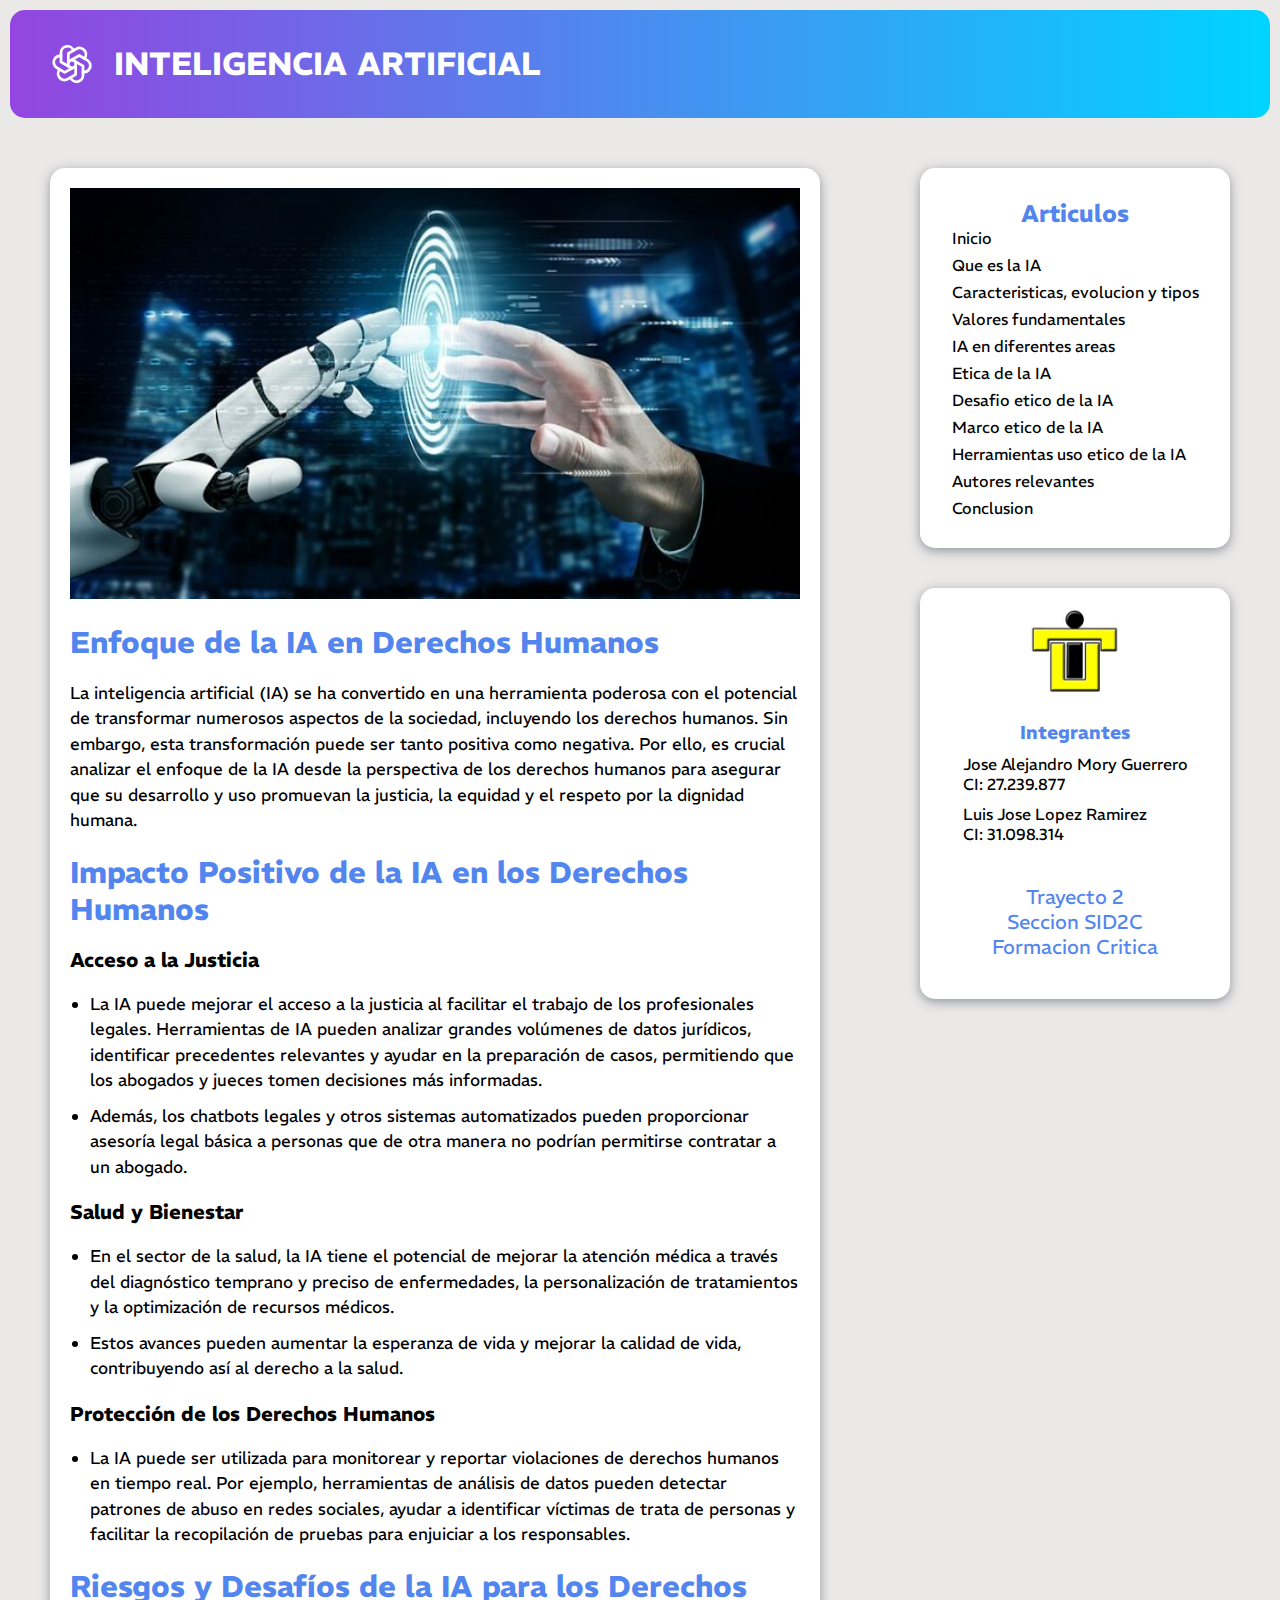
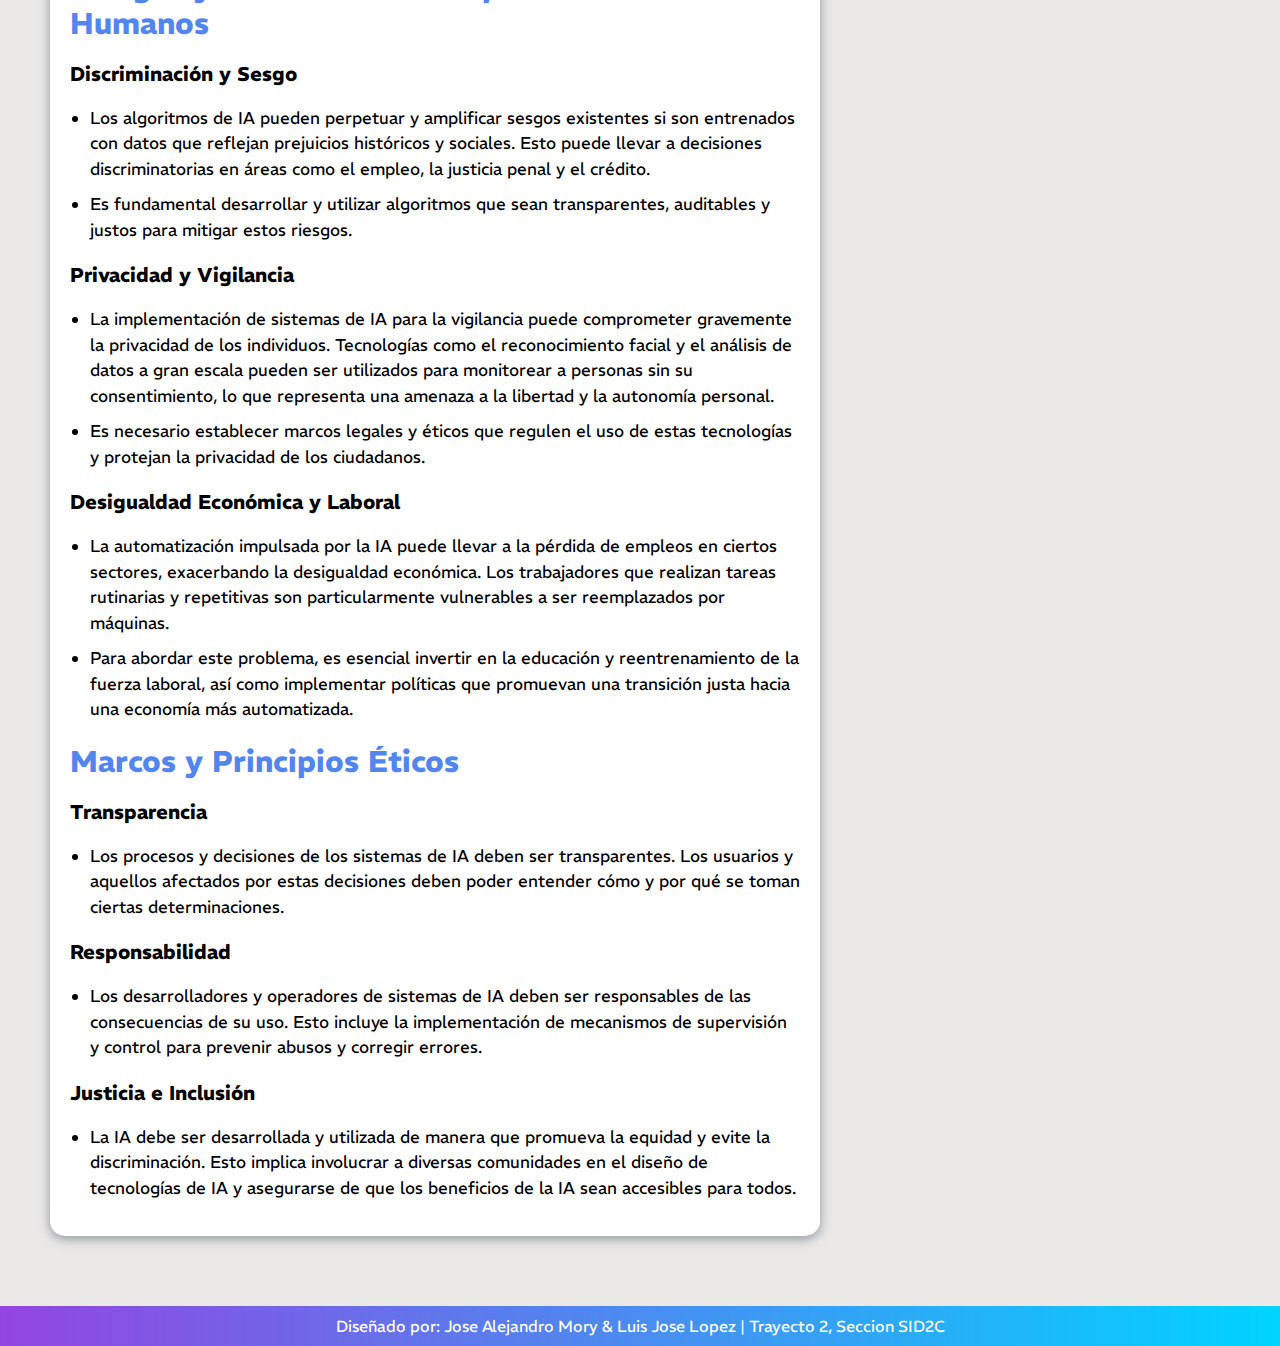
<file: articulos/Enfoque_de_la_IA_Derechos_Humanos.html>
<!DOCTYPE html>
<html lang="en">
<head>
    <meta charset="UTF-8">
    <meta name="viewport" content="width=device-width, initial-scale=1.0">
    <title>Enfoque de la IA en Derechos Humanos</title>

    <link rel="icon" href="../imagenes/Screenshot_2.png" type="image/x-icon">
    <link rel="stylesheet" href="./articulos.css">
</head>
<body>
    <nav class="container_Nav">
        <a href="../index.html">
            <div class="container_img_titulo">
                <svg xmlns="http://www.w3.org/2000/svg" class="icon icon-tabler icon-tabler-brand-openai chatgpt-imagen" width="44" height="44" viewBox="0 0 24 24" stroke-width="1.5" stroke="#ffffff" fill="none" stroke-linecap="round" stroke-linejoin="round">
                    <path stroke="none" d="M0 0h24v24H0z" fill="none"/>
                    <path d="M11.217 19.384a3.501 3.501 0 0 0 6.783 -1.217v-5.167l-6 -3.35" />
                    <path d="M5.214 15.014a3.501 3.501 0 0 0 4.446 5.266l4.34 -2.534v-6.946" />
                    <path d="M6 7.63c-1.391 -.236 -2.787 .395 -3.534 1.689a3.474 3.474 0 0 0 1.271 4.745l4.263 2.514l6 -3.348" />
                    <path d="M12.783 4.616a3.501 3.501 0 0 0 -6.783 1.217v5.067l6 3.45" />
                    <path d="M18.786 8.986a3.501 3.501 0 0 0 -4.446 -5.266l-4.34 2.534v6.946" />
                    <path d="M18 16.302c1.391 .236 2.787 -.395 3.534 -1.689a3.474 3.474 0 0 0 -1.271 -4.745l-4.308 -2.514l-5.955 3.42" />
                  </svg>
                <h1 class="titulo_nav">INTELIGENCIA ARTIFICIAL</h1>
            </div>
        </a>
    </nav>
    
    <div class="contenedor_principal">

        <div class="contenedor_Informacion">
            <div class="informacion">
                <img src="./imagenes/4.jpg" alt="">

                <h2>Enfoque de la IA en Derechos Humanos</h2>

                <p>La inteligencia artificial (IA) se ha convertido en una herramienta poderosa con el potencial de transformar numerosos aspectos de la sociedad, incluyendo los derechos humanos. Sin embargo, esta transformación puede ser tanto positiva como negativa. Por ello, es crucial analizar el enfoque de la IA desde la perspectiva de los derechos humanos para asegurar que su desarrollo y uso promuevan la justicia, la equidad y el respeto por la dignidad humana.</p>

                <h2>Impacto Positivo de la IA en los Derechos Humanos</h2>

                <h3>Acceso a la Justicia</h3>
                <ul>
                    <li>La IA puede mejorar el acceso a la justicia al facilitar el trabajo de los profesionales legales. Herramientas de IA pueden analizar grandes volúmenes de datos jurídicos, identificar precedentes relevantes y ayudar en la preparación de casos, permitiendo que los abogados y jueces tomen decisiones más informadas.</li>
                    <li>Además, los chatbots legales y otros sistemas automatizados pueden proporcionar asesoría legal básica a personas que de otra manera no podrían permitirse contratar a un abogado.</li>
                </ul>

                <h3>Salud y Bienestar</h3>
                <ul>
                    <li>En el sector de la salud, la IA tiene el potencial de mejorar la atención médica a través del diagnóstico temprano y preciso de enfermedades, la personalización de tratamientos y la optimización de recursos médicos.</li>
                    <li>Estos avances pueden aumentar la esperanza de vida y mejorar la calidad de vida, contribuyendo así al derecho a la salud.</li>
                </ul>

                <h3>Protección de los Derechos Humanos</h3>
                <ul>
                    <li>La IA puede ser utilizada para monitorear y reportar violaciones de derechos humanos en tiempo real. Por ejemplo, herramientas de análisis de datos pueden detectar patrones de abuso en redes sociales, ayudar a identificar víctimas de trata de personas y facilitar la recopilación de pruebas para enjuiciar a los responsables.</li>
                </ul>

                <h2>Riesgos y Desafíos de la IA para los Derechos Humanos</h2>

                <h3>Discriminación y Sesgo</h3>
                <ul>
                    <li>Los algoritmos de IA pueden perpetuar y amplificar sesgos existentes si son entrenados con datos que reflejan prejuicios históricos y sociales. Esto puede llevar a decisiones discriminatorias en áreas como el empleo, la justicia penal y el crédito.</li>
                    <li>Es fundamental desarrollar y utilizar algoritmos que sean transparentes, auditables y justos para mitigar estos riesgos.</li>
                </ul>

                <h3>Privacidad y Vigilancia</h3>
                <ul>
                    <li>La implementación de sistemas de IA para la vigilancia puede comprometer gravemente la privacidad de los individuos. Tecnologías como el reconocimiento facial y el análisis de datos a gran escala pueden ser utilizados para monitorear a personas sin su consentimiento, lo que representa una amenaza a la libertad y la autonomía personal.</li>
                    <li>Es necesario establecer marcos legales y éticos que regulen el uso de estas tecnologías y protejan la privacidad de los ciudadanos.</li>
                </ul>

                <h3>Desigualdad Económica y Laboral</h3>
                <ul>
                    <li>La automatización impulsada por la IA puede llevar a la pérdida de empleos en ciertos sectores, exacerbando la desigualdad económica. Los trabajadores que realizan tareas rutinarias y repetitivas son particularmente vulnerables a ser reemplazados por máquinas.</li>
                    <li>Para abordar este problema, es esencial invertir en la educación y reentrenamiento de la fuerza laboral, así como implementar políticas que promuevan una transición justa hacia una economía más automatizada.</li>
                </ul>

                <h2>Marcos y Principios Éticos</h2>

                <h3>Transparencia</h3>
                <ul>
                    <li>Los procesos y decisiones de los sistemas de IA deben ser transparentes. Los usuarios y aquellos afectados por estas decisiones deben poder entender cómo y por qué se toman ciertas determinaciones.</li>
                </ul>

                <h3>Responsabilidad</h3>
                <ul>
                    <li>Los desarrolladores y operadores de sistemas de IA deben ser responsables de las consecuencias de su uso. Esto incluye la implementación de mecanismos de supervisión y control para prevenir abusos y corregir errores.</li>
                </ul>

                <h3>Justicia e Inclusión</h3>
                <ul>
                    <li>La IA debe ser desarrollada y utilizada de manera que promueva la equidad y evite la discriminación. Esto implica involucrar a diversas comunidades en el diseño de tecnologías de IA y asegurarse de que los beneficios de la IA sean accesibles para todos.</li>
                </ul>
            </div>
        </div>
    
        <div class="contenedor_informacion">
            <div class="seccionArticulos">

                <h2 class="titulo_articulos">Articulos</h2>

                <ul>
                    <li><a class="titulos_articulos" href="../index.html">Inicio</a></li>
                    <li><a class="titulos_articulos" href="../articulos/Que_es_la_IA.html">Que es la IA</a></li>
                    <li><a class="titulos_articulos" href="../articulos/Caracteristicas_Evolucion_Tipos_IA.html">Caracteristicas, evolucion y tipos</a></li>
                    <li><a class="titulos_articulos" href="../articulos/Valores_Fundamentales_Unesco.html">Valores fundamentales</a></li>
                    <li><a class="titulos_articulos" href="../articulos/IA_En_Diferentes_Areas.html">IA en diferentes areas</a></li>
                    <li><a class="titulos_articulos" href="../articulos/Etica_de_la_IA.html">Etica de la IA</a></li>
                    <li><a class="titulos_articulos" href="../articulos/Desafio_Etico_IA.html">Desafio etico de la IA</a></li>
                    <li><a class="titulos_articulos" href="../articulos/Marco_Etico_de_la_IA.html">Marco etico de la IA</a></li>
                    <li><a class="titulos_articulos" href="../articulos/Herramienta_de_uso_etico_de_la_IA.html">Herramientas uso etico de la IA</a></li>
                    <li><a class="titulos_articulos" href="../articulos/Autores_Relevantes.html">Autores relevantes</a></li>
                    <li><a class="titulos_articulos" href="../articulos/Conclusion_Inteligencia_Artificial.html">Conclusion</a></li>
                </ul>

            </div>
            <div class="seccionInfo">
                <img src="../imagenes/iut.jpg" alt="logo uptai" class="iut_imagen">
                <h3>Integrantes</h3>
                <div class="contenedor_datos_info">
                    <p class="nombre_int">Jose Alejandro Mory Guerrero</p>
                    <p>CI: 27.239.877</p>
                    <p class="nombre_int">Luis Jose Lopez Ramirez</p>
                    <p>CI: 31.098.314</p>
                </div>
                <div class="materia">
                    <div class="materia">
                        <p class="sec">Trayecto 2</p>
                        <p class="sec">Seccion SID2C</p>
                        <p class="sec">Formacion Critica</p>
                    </div>
                </div>
            </div>
        </div>

    </div>

    <footer>
        <p>Diseñado por: Jose Alejandro Mory & Luis Jose Lopez | Trayecto 2, Seccion SID2C</p>
    </footer>
</body>
</html>
</file>
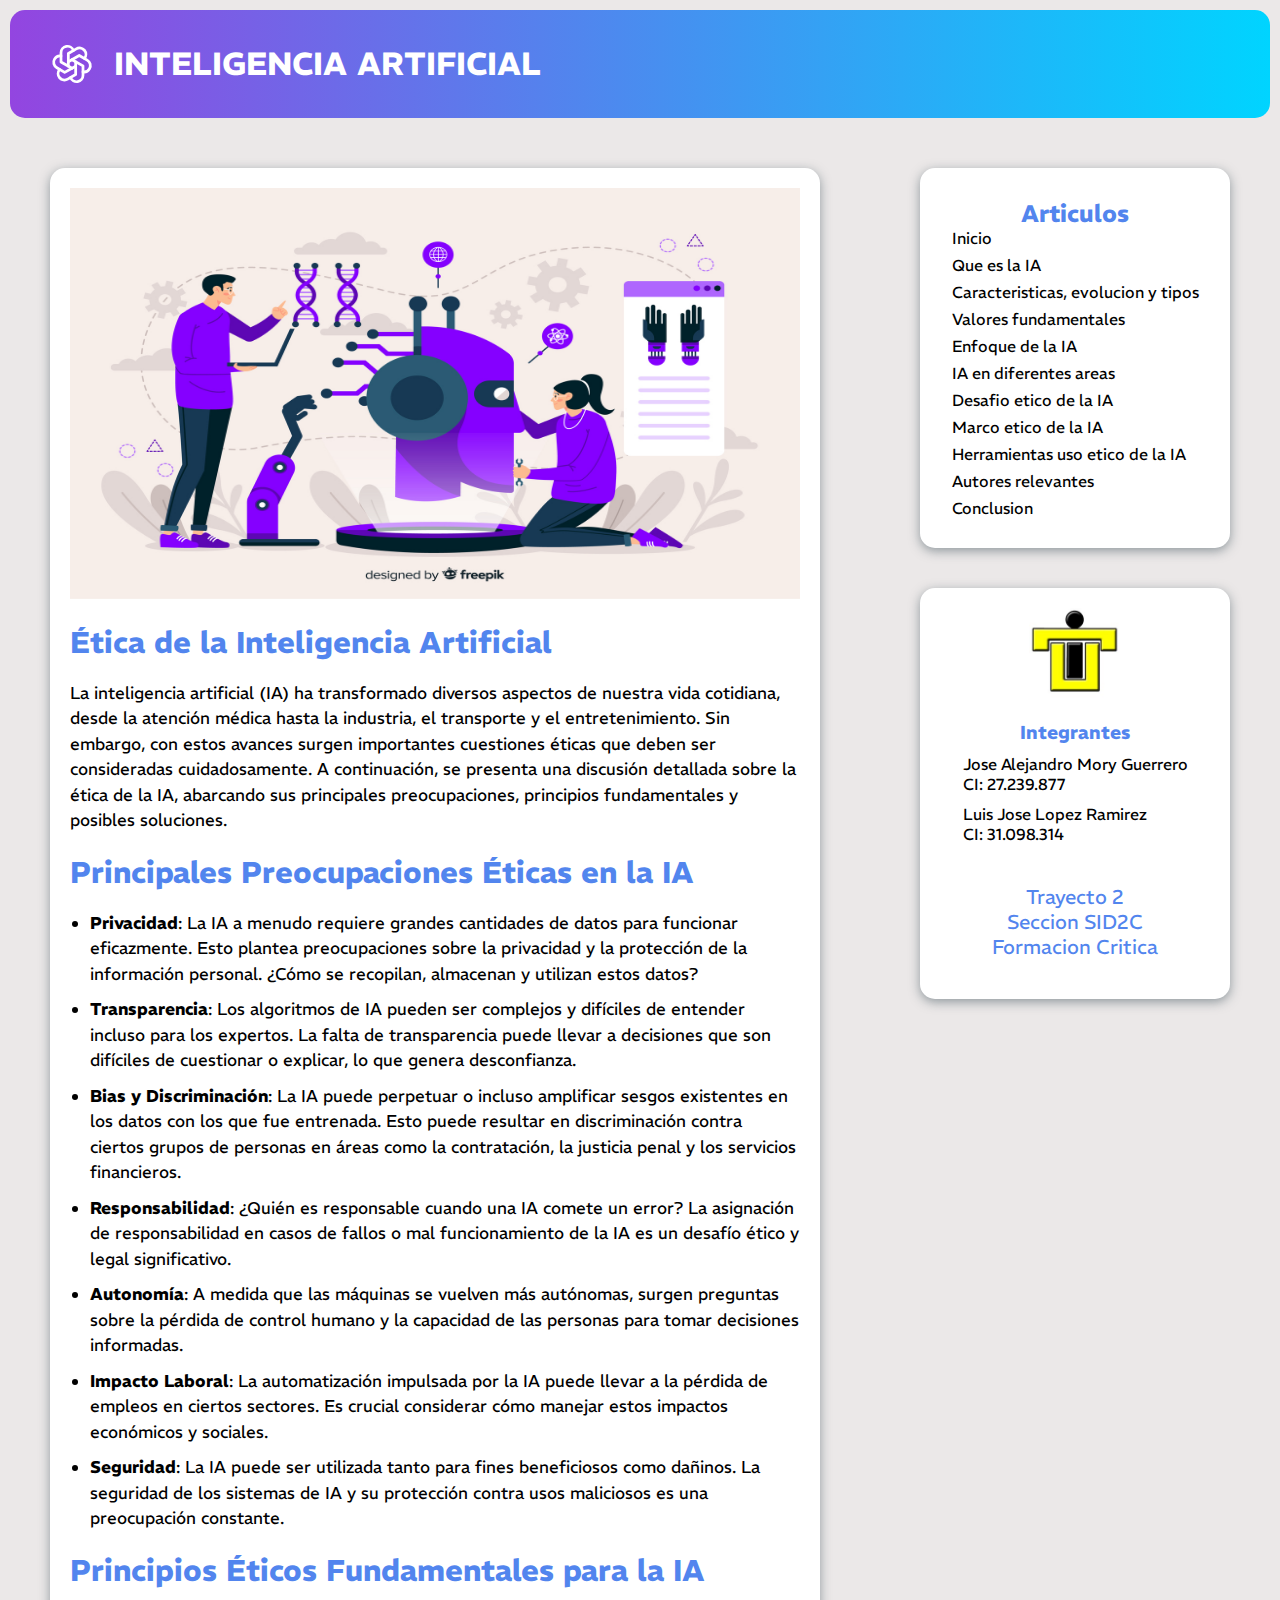
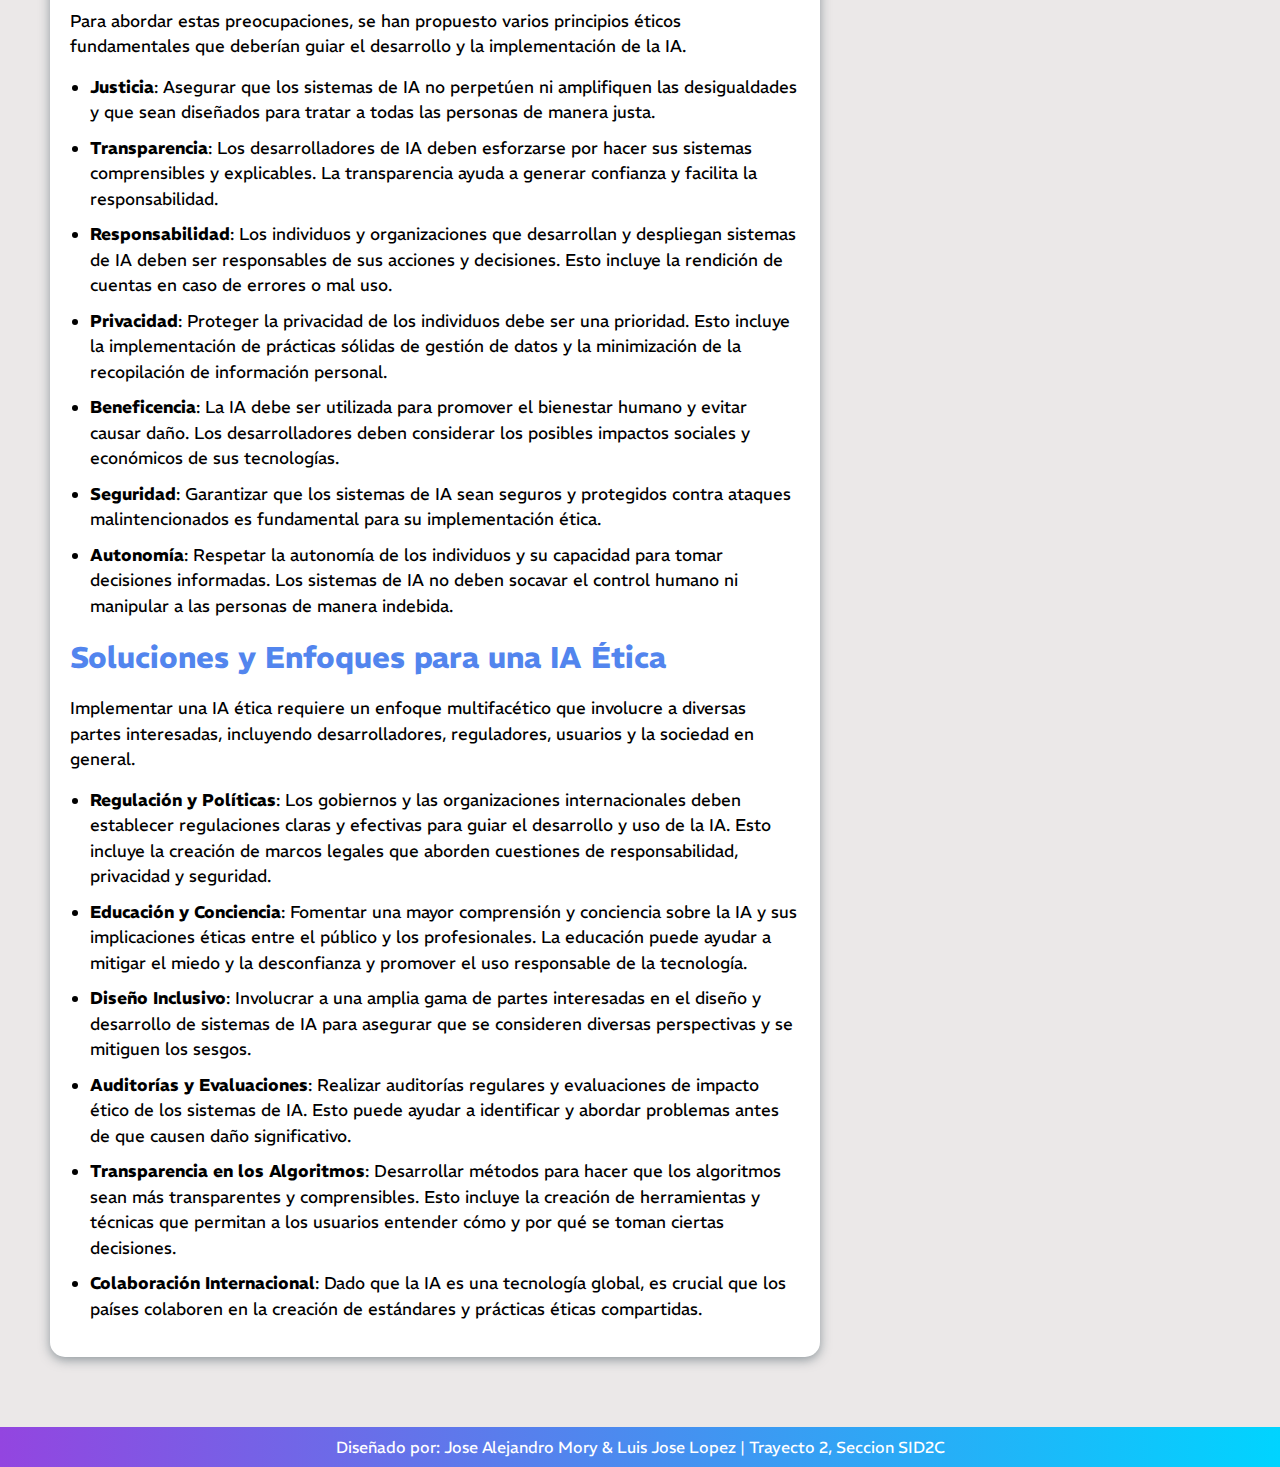
<file: articulos/Etica_de_la_IA.html>
<!DOCTYPE html>
<html lang="en">
<head>
    <meta charset="UTF-8">
    <meta name="viewport" content="width=device-width, initial-scale=1.0">
    <title>Ética de la Inteligencia Artificial</title>

    <link rel="icon" href="../imagenes/Screenshot_2.png" type="image/x-icon">
    <link rel="stylesheet" href="./articulos.css">
</head>
<body>
    <nav class="container_Nav">
        <a href="../index.html">
            <div class="container_img_titulo">
                <svg xmlns="http://www.w3.org/2000/svg" class="icon icon-tabler icon-tabler-brand-openai chatgpt-imagen" width="44" height="44" viewBox="0 0 24 24" stroke-width="1.5" stroke="#ffffff" fill="none" stroke-linecap="round" stroke-linejoin="round">
                    <path stroke="none" d="M0 0h24v24H0z" fill="none"/>
                    <path d="M11.217 19.384a3.501 3.501 0 0 0 6.783 -1.217v-5.167l-6 -3.35" />
                    <path d="M5.214 15.014a3.501 3.501 0 0 0 4.446 5.266l4.34 -2.534v-6.946" />
                    <path d="M6 7.63c-1.391 -.236 -2.787 .395 -3.534 1.689a3.474 3.474 0 0 0 1.271 4.745l4.263 2.514l6 -3.348" />
                    <path d="M12.783 4.616a3.501 3.501 0 0 0 -6.783 1.217v5.067l6 3.45" />
                    <path d="M18.786 8.986a3.501 3.501 0 0 0 -4.446 -5.266l-4.34 2.534v6.946" />
                    <path d="M18 16.302c1.391 .236 2.787 -.395 3.534 -1.689a3.474 3.474 0 0 0 -1.271 -4.745l-4.308 -2.514l-5.955 3.42" />
                  </svg>
                <h1 class="titulo_nav">INTELIGENCIA ARTIFICIAL</h1>
            </div>
        </a>
    </nav>
    
    <div class="contenedor_principal">

        <div class="contenedor_Informacion">
            <div class="informacion">
                <img src="./imagenes/6.jpg" alt="">
                <h2>Ética de la Inteligencia Artificial</h2>
                <p>La inteligencia artificial (IA) ha transformado diversos aspectos de nuestra vida cotidiana, desde la atención médica hasta la industria, el transporte y el entretenimiento. Sin embargo, con estos avances surgen importantes cuestiones éticas que deben ser consideradas cuidadosamente. A continuación, se presenta una discusión detallada sobre la ética de la IA, abarcando sus principales preocupaciones, principios fundamentales y posibles soluciones.</p>
                
                <h2>Principales Preocupaciones Éticas en la IA</h2>
                <ul>
                    <li><strong>Privacidad</strong>: La IA a menudo requiere grandes cantidades de datos para funcionar eficazmente. Esto plantea preocupaciones sobre la privacidad y la protección de la información personal. ¿Cómo se recopilan, almacenan y utilizan estos datos?</li>
                    <li><strong>Transparencia</strong>: Los algoritmos de IA pueden ser complejos y difíciles de entender incluso para los expertos. La falta de transparencia puede llevar a decisiones que son difíciles de cuestionar o explicar, lo que genera desconfianza.</li>
                    <li><strong>Bias y Discriminación</strong>: La IA puede perpetuar o incluso amplificar sesgos existentes en los datos con los que fue entrenada. Esto puede resultar en discriminación contra ciertos grupos de personas en áreas como la contratación, la justicia penal y los servicios financieros.</            </li>
                    <li><strong>Responsabilidad</strong>: ¿Quién es responsable cuando una IA comete un error? La asignación de responsabilidad en casos de fallos o mal funcionamiento de la IA es un desafío ético y legal significativo.</li>
                    <li><strong>Autonomía</strong>: A medida que las máquinas se vuelven más autónomas, surgen preguntas sobre la pérdida de control humano y la capacidad de las personas para tomar decisiones informadas.</li>
                    <li><strong>Impacto Laboral</strong>: La automatización impulsada por la IA puede llevar a la pérdida de empleos en ciertos sectores. Es crucial considerar cómo manejar estos impactos económicos y sociales.</li>
                    <li><strong>Seguridad</strong>: La IA puede ser utilizada tanto para fines beneficiosos como dañinos. La seguridad de los sistemas de IA y su protección contra usos maliciosos es una preocupación constante.</li>
                </ul>
                
                <h2>Principios Éticos Fundamentales para la IA</h2>
                <p>Para abordar estas preocupaciones, se han propuesto varios principios éticos fundamentales que deberían guiar el desarrollo y la implementación de la IA.</p>
                <ul>
                    <li><strong>Justicia</strong>: Asegurar que los sistemas de IA no perpetúen ni amplifiquen las desigualdades y que sean diseñados para tratar a todas las personas de manera justa.</li>
                    <li><strong>Transparencia</strong>: Los desarrolladores de IA deben esforzarse por hacer sus sistemas comprensibles y explicables. La transparencia ayuda a generar confianza y facilita la responsabilidad.</li>
                    <li><strong>Responsabilidad</strong>: Los individuos y organizaciones que desarrollan y despliegan sistemas de IA deben ser responsables de sus acciones y decisiones. Esto incluye la rendición de cuentas en caso de errores o mal uso.</li>
                    <li><strong>Privacidad</strong>: Proteger la privacidad de los individuos debe ser una prioridad. Esto incluye la implementación de prácticas sólidas de gestión de datos y la minimización de la recopilación de información personal.</li>
                    <li><strong>Beneficencia</strong>: La IA debe ser utilizada para promover el bienestar humano y evitar causar daño. Los desarrolladores deben considerar los posibles impactos sociales y económicos de sus tecnologías.</li>
                    <li><strong>Seguridad</strong>: Garantizar que los sistemas de IA sean seguros y protegidos contra ataques malintencionados es fundamental para su implementación ética.</li>
                    <li><strong>Autonomía</strong>: Respetar la autonomía de los individuos y su capacidad para tomar decisiones informadas. Los sistemas de IA no deben socavar el control humano ni manipular a las personas de manera indebida.</li>
                </ul>
                
                <h2>Soluciones y Enfoques para una IA Ética</h2>
                <p>Implementar una IA ética requiere un enfoque multifacético que involucre a diversas partes interesadas, incluyendo desarrolladores, reguladores, usuarios y la sociedad en general.</p>
                <ul>
                    <li><strong>Regulación y Políticas</strong>: Los gobiernos y las organizaciones internacionales deben establecer regulaciones claras y efectivas para guiar el desarrollo y uso de la IA. Esto incluye la creación de marcos legales que aborden cuestiones de responsabilidad, privacidad y seguridad.</li>
                    <li><strong>Educación y Conciencia</strong>: Fomentar una mayor comprensión y conciencia sobre la IA y sus implicaciones éticas entre el público y los profesionales. La educación puede ayudar a mitigar el miedo y la desconfianza y promover el uso responsable de la tecnología.</li>
                    <li><strong>Diseño Inclusivo</strong>: Involucrar a una amplia gama de partes interesadas en el diseño y desarrollo de sistemas de IA para asegurar que se consideren diversas perspectivas y se mitiguen los sesgos.</li>
                    <li><strong>Auditorías y Evaluaciones</strong>: Realizar auditorías regulares y evaluaciones de impacto ético de los sistemas de IA. Esto puede ayudar a identificar y abordar problemas antes de que causen daño significativo.</li>
                    <li><strong>Transparencia en los Algoritmos</strong>: Desarrollar métodos para hacer que los algoritmos sean más transparentes y comprensibles. Esto incluye la creación de herramientas y técnicas que permitan a los usuarios entender cómo y por qué se toman ciertas decisiones.</li>
                    <li><strong>Colaboración Internacional</strong>: Dado que la IA es una tecnología global, es crucial que los países colaboren en la creación de estándares y prácticas éticas compartidas.</li>
                </ul>
                
            </div>
        </div>

    
        <div class="contenedor_informacion">
            <div class="seccionArticulos">

                <h2 class="titulo_articulos">Articulos</h2>

                <ul>
                    <li><a class="titulos_articulos" href="../index.html">Inicio</a></li>
                    <li><a class="titulos_articulos" href="../articulos/Que_es_la_IA.html">Que es la IA</a></li>
                    <li><a class="titulos_articulos" href="../articulos/Caracteristicas_Evolucion_Tipos_IA.html">Caracteristicas, evolucion y tipos</a></li>
                    <li><a class="titulos_articulos" href="../articulos/Valores_Fundamentales_Unesco.html">Valores fundamentales</a></li>
                    <li><a class="titulos_articulos" href="../articulos/Enfoque_de_la_IA_Derechos_Humanos.html">Enfoque  de la IA</a></li>
                    <li><a class="titulos_articulos" href="../articulos/IA_En_Diferentes_Areas.html">IA en diferentes areas</a></li>
                    <li><a class="titulos_articulos" href="../articulos/Desafio_Etico_IA.html">Desafio etico de la IA</a></li>
                    <li><a class="titulos_articulos" href="../articulos/Marco_Etico_de_la_IA.html">Marco etico de la IA</a></li>
                    <li><a class="titulos_articulos" href="../articulos/Herramienta_de_uso_etico_de_la_IA.html">Herramientas uso etico de la IA</a></li>
                    <li><a class="titulos_articulos" href="../articulos/Autores_Relevantes.html">Autores relevantes</a></li>
                    <li><a class="titulos_articulos" href="../articulos/Conclusion_Inteligencia_Artificial.html">Conclusion</a></li>
                </ul>

            </div>
            <div class="seccionInfo">
                <img src="../imagenes/iut.jpg" alt="logo uptai" class="iut_imagen">
                <h3>Integrantes</h3>
                <div class="contenedor_datos_info">
                    <p class="nombre_int">Jose Alejandro Mory Guerrero</p>
                    <p>CI: 27.239.877</p>
                    <p class="nombre_int">Luis Jose Lopez Ramirez</p>
                    <p>CI: 31.098.314</p>
                </div>
                <div class="materia">
                    <div class="materia">
                        <p class="sec">Trayecto 2</p>
                        <p class="sec">Seccion SID2C</p>
                        <p class="sec">Formacion Critica</p>
                    </div>
                </div>
            </div>
        </div>

    </div>

    <footer>
        <p>Diseñado por: Jose Alejandro Mory & Luis Jose Lopez | Trayecto 2, Seccion SID2C</p>
    </footer>
</body>
</html>
</file>
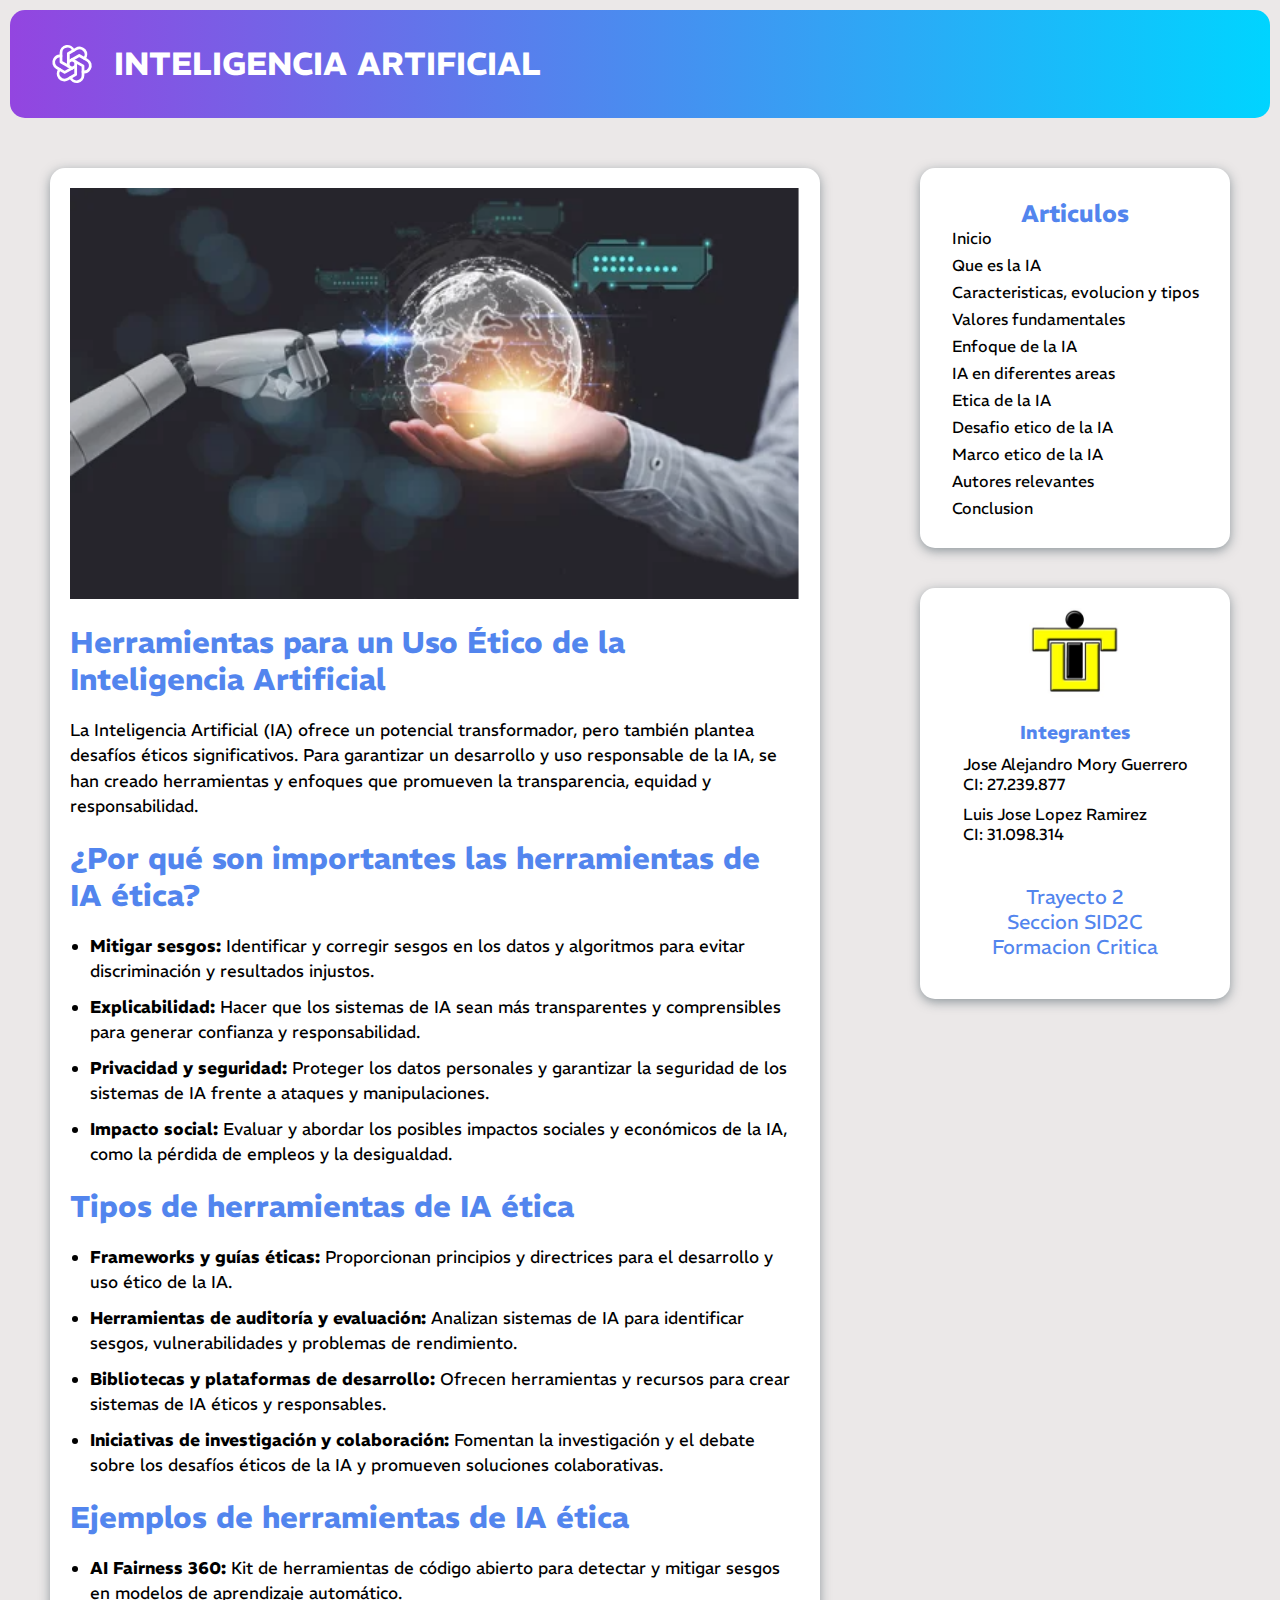
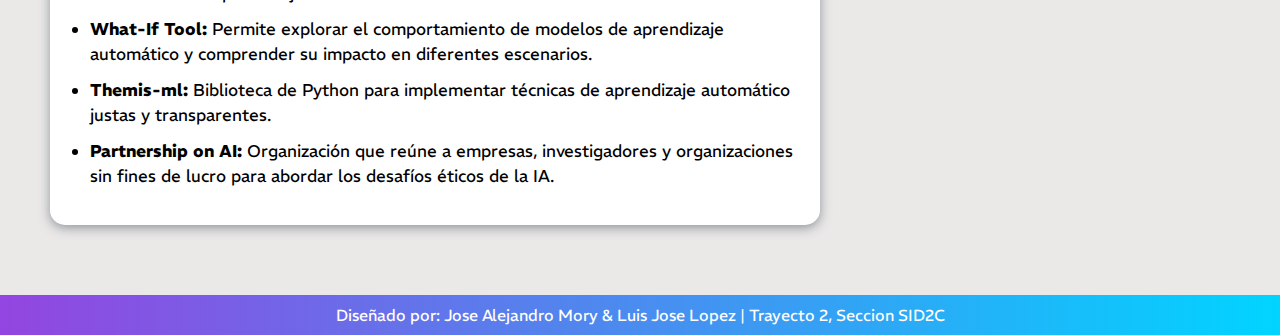
<file: articulos/Herramienta_de_uso_etico_de_la_IA.html>
<!DOCTYPE html>
<html lang="en">
<head>
    <meta charset="UTF-8">
    <meta name="viewport" content="width=device-width, initial-scale=1.0">
    <title>Herramientas para un Uso Ético de la Inteligencia Artificial</title>

    <link rel="icon" href="../imagenes/Screenshot_2.png" type="image/x-icon">
    <link rel="stylesheet" href="./articulos.css">
</head>
<body>
    <nav class="container_Nav">
        <a href="../index.html">
            <div class="container_img_titulo">
                <svg xmlns="http://www.w3.org/2000/svg" class="icon icon-tabler icon-tabler-brand-openai chatgpt-imagen" width="44" height="44" viewBox="0 0 24 24" stroke-width="1.5" stroke="#ffffff" fill="none" stroke-linecap="round" stroke-linejoin="round">
                    <path stroke="none" d="M0 0h24v24H0z" fill="none"/>
                    <path d="M11.217 19.384a3.501 3.501 0 0 0 6.783 -1.217v-5.167l-6 -3.35" />
                    <path d="M5.214 15.014a3.501 3.501 0 0 0 4.446 5.266l4.34 -2.534v-6.946" />
                    <path d="M6 7.63c-1.391 -.236 -2.787 .395 -3.534 1.689a3.474 3.474 0 0 0 1.271 4.745l4.263 2.514l6 -3.348" />
                    <path d="M12.783 4.616a3.501 3.501 0 0 0 -6.783 1.217v5.067l6 3.45" />
                    <path d="M18.786 8.986a3.501 3.501 0 0 0 -4.446 -5.266l-4.34 2.534v6.946" />
                    <path d="M18 16.302c1.391 .236 2.787 -.395 3.534 -1.689a3.474 3.474 0 0 0 -1.271 -4.745l-4.308 -2.514l-5.955 3.42" />
                  </svg>
                <h1 class="titulo_nav">INTELIGENCIA ARTIFICIAL</h1>
            </div>
        </a>
    </nav>
    
    <div class="contenedor_principal">

        <div class="contenedor_Informacion">
            <div class="informacion">
                <img src="./imagenes/9.png" alt="Herramientas de IA Ética"> 
                <h2>Herramientas para un Uso Ético de la Inteligencia Artificial</h2>
            
                <p>La Inteligencia Artificial (IA) ofrece un potencial transformador, pero también plantea desafíos éticos significativos. Para garantizar un desarrollo y uso responsable de la IA, se han creado herramientas y enfoques que promueven la transparencia, equidad y responsabilidad.</p>
            
                <h2>¿Por qué son importantes las herramientas de IA ética?</h2>
                <ul>
                    <li><strong>Mitigar sesgos:</strong> Identificar y corregir sesgos en los datos y algoritmos para evitar discriminación y resultados injustos.</li>
                    <li><strong>Explicabilidad:</strong> Hacer que los sistemas de IA sean más transparentes y comprensibles para generar confianza y responsabilidad.</li>
                    <li><strong>Privacidad y seguridad:</strong> Proteger los datos personales y garantizar la seguridad de los sistemas de IA frente a ataques y manipulaciones.</li>
                    <li><strong>Impacto social:</strong> Evaluar y abordar los posibles impactos sociales y económicos de la IA, como la pérdida de empleos y la desigualdad.</li>
                </ul>
            
                <h2>Tipos de herramientas de IA ética</h2>
                <ul>
                    <li><strong>Frameworks y guías éticas:</strong> Proporcionan principios y directrices para el desarrollo y uso ético de la IA.</li>
                    <li><strong>Herramientas de auditoría y evaluación:</strong> Analizan sistemas de IA para identificar sesgos, vulnerabilidades y problemas de rendimiento.</li>
                    <li><strong>Bibliotecas y plataformas de desarrollo:</strong> Ofrecen herramientas y recursos para crear sistemas de IA éticos y responsables.</li>
                    <li><strong>Iniciativas de investigación y colaboración:</strong> Fomentan la investigación y el debate sobre los desafíos éticos de la IA y promueven soluciones colaborativas.</li>
                </ul>
            
                <h2>Ejemplos de herramientas de IA ética</h2>
                <ul>
                    <li><strong>AI Fairness 360:</strong> Kit de herramientas de código abierto para detectar y mitigar sesgos en modelos de aprendizaje automático.</li>
                    <li><strong>What-If Tool:</strong> Permite explorar el comportamiento de modelos de aprendizaje automático y comprender su impacto en diferentes escenarios.</li>
                    <li><strong>Themis-ml:</strong> Biblioteca de Python para implementar técnicas de aprendizaje automático justas y transparentes.</li>
                    <li><strong>Partnership on AI:</strong> Organización que reúne a empresas, investigadores y organizaciones sin fines de lucro para abordar los desafíos éticos de la IA.</li>
                </ul>
            </div>
        </div>
          
        
    
        <div class="contenedor_informacion">
            <div class="seccionArticulos">

                <h2 class="titulo_articulos">Articulos</h2>

                <ul>
                    <li><a class="titulos_articulos" href="../index.html">Inicio</a></li>
                    <li><a class="titulos_articulos" href="../articulos/Que_es_la_IA.html">Que es la IA</a></li>
                    <li><a class="titulos_articulos" href="../articulos/Caracteristicas_Evolucion_Tipos_IA.html">Caracteristicas, evolucion y tipos</a></li>
                    <li><a class="titulos_articulos" href="../articulos/Valores_Fundamentales_Unesco.html">Valores fundamentales</a></li>
                    <li><a class="titulos_articulos" href="../articulos/Enfoque_de_la_IA_Derechos_Humanos.html">Enfoque  de la IA</a></li>
                    <li><a class="titulos_articulos" href="../articulos/IA_En_Diferentes_Areas.html">IA en diferentes areas</a></li>
                    <li><a class="titulos_articulos" href="../articulos/Etica_de_la_IA.html">Etica de la IA</a></li>
                    <li><a class="titulos_articulos" href="../articulos/Desafio_Etico_IA.html">Desafio etico de la IA</a></li>
                    <li><a class="titulos_articulos" href="../articulos/Marco_Etico_de_la_IA.html">Marco etico de la IA</a></li>
                    <li><a class="titulos_articulos" href="../articulos/Autores_Relevantes.html">Autores relevantes</a></li>
                    <li><a class="titulos_articulos" href="../articulos/Conclusion_Inteligencia_Artificial.html">Conclusion</a></li>
                </ul>

            </div>
            <div class="seccionInfo">
                <img src="../imagenes/iut.jpg" alt="logo uptai" class="iut_imagen">
                <h3>Integrantes</h3>
                <div class="contenedor_datos_info">
                    <p class="nombre_int">Jose Alejandro Mory Guerrero</p>
                    <p>CI: 27.239.877</p>
                    <p class="nombre_int">Luis Jose Lopez Ramirez</p>
                    <p>CI: 31.098.314</p>
                </div>
                <div class="materia">
                    <div class="materia">
                        <p class="sec">Trayecto 2</p>
                        <p class="sec">Seccion SID2C</p>
                        <p class="sec">Formacion Critica</p>
                    </div>
                </div>
            </div>
        </div>

    </div>

    <footer>
        <p>Diseñado por: Jose Alejandro Mory & Luis Jose Lopez | Trayecto 2, Seccion SID2C</p>
    </footer>
</body>
</html>
</file>
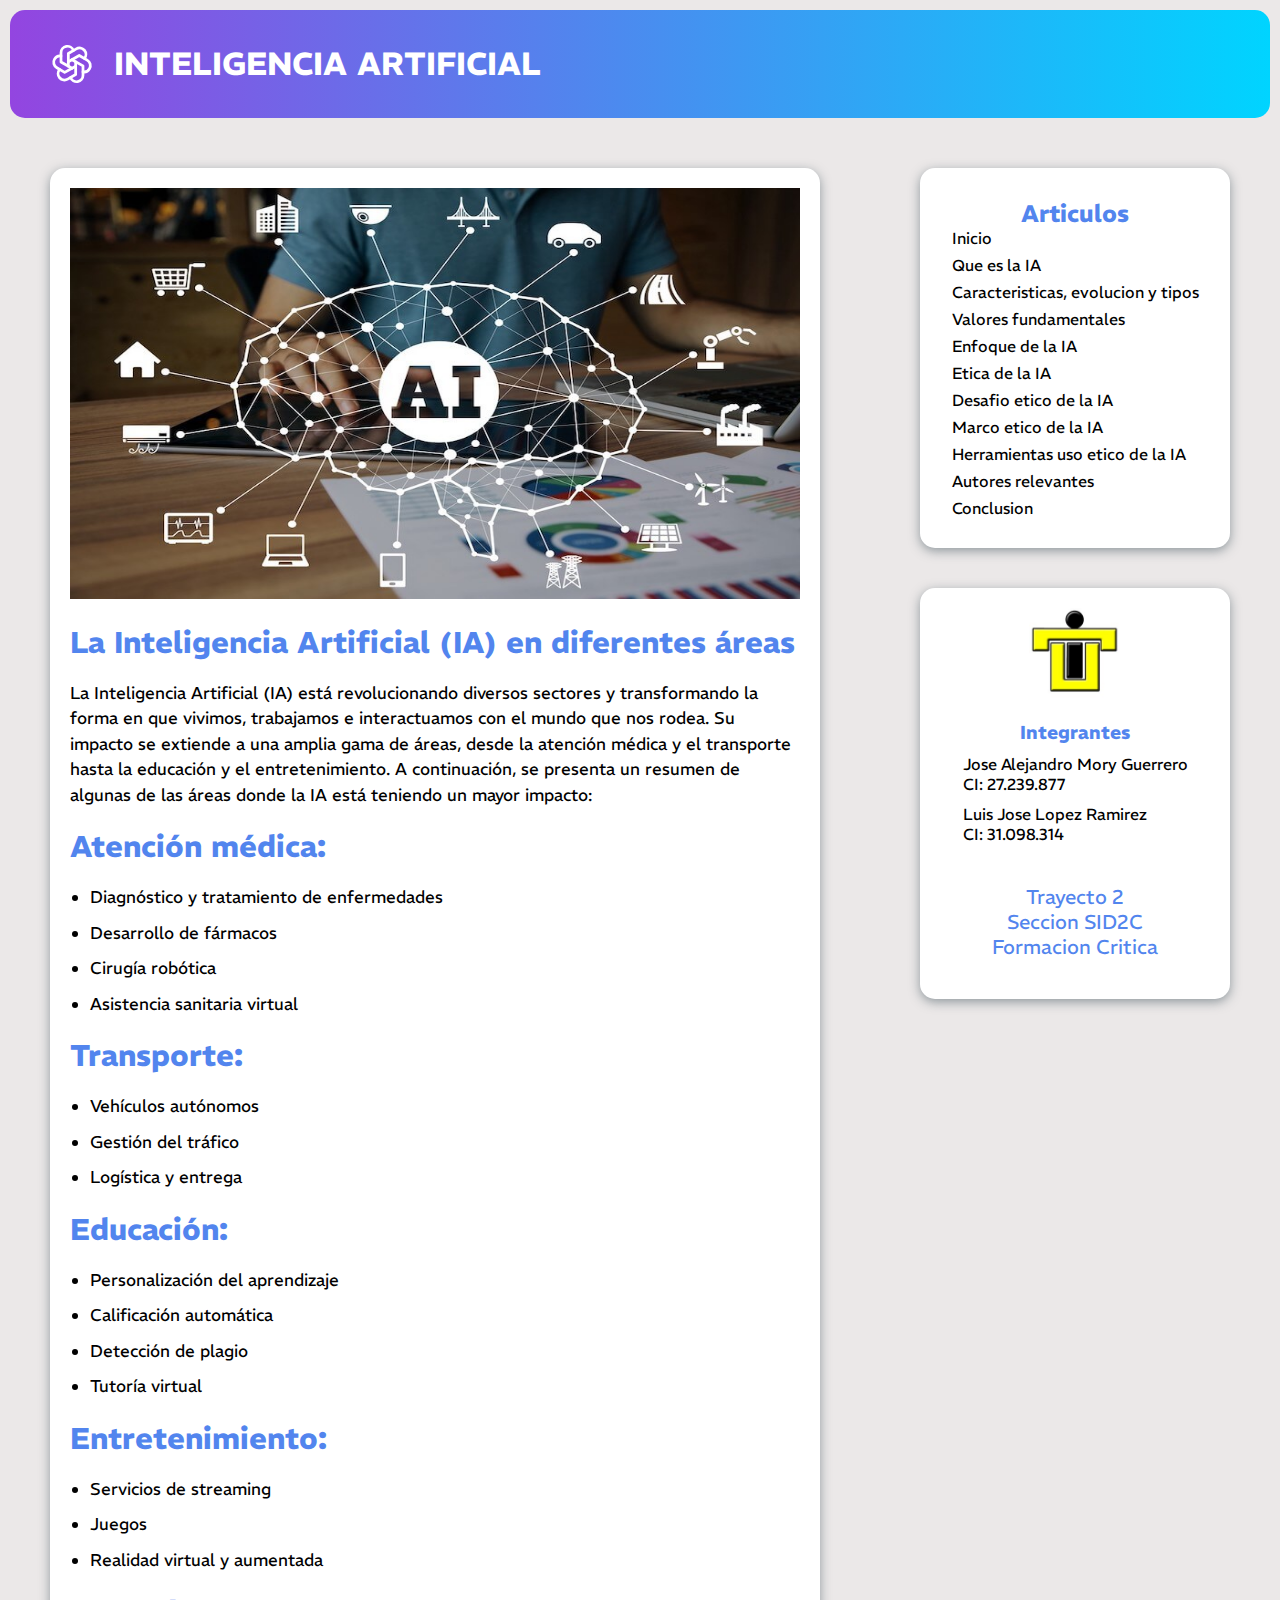
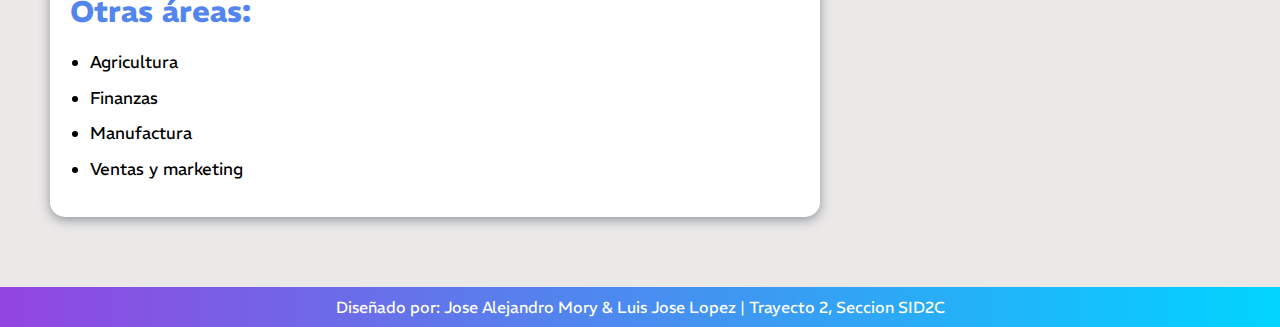
<file: articulos/IA_En_Diferentes_Areas.html>
<!DOCTYPE html>
<html lang="en">
<head>
    <meta charset="UTF-8">
    <meta name="viewport" content="width=device-width, initial-scale=1.0">
    <title>La Inteligencia Artificial en diferentes áreas</title>

    <link rel="icon" href="../imagenes/Screenshot_2.png" type="image/x-icon">
    <link rel="stylesheet" href="./articulos.css">
</head>
<body>
    <nav class="container_Nav">
        <a href="../index.html">
            <div class="container_img_titulo">
                <svg xmlns="http://www.w3.org/2000/svg" class="icon icon-tabler icon-tabler-brand-openai chatgpt-imagen" width="44" height="44" viewBox="0 0 24 24" stroke-width="1.5" stroke="#ffffff" fill="none" stroke-linecap="round" stroke-linejoin="round">
                    <path stroke="none" d="M0 0h24v24H0z" fill="none"/>
                    <path d="M11.217 19.384a3.501 3.501 0 0 0 6.783 -1.217v-5.167l-6 -3.35" />
                    <path d="M5.214 15.014a3.501 3.501 0 0 0 4.446 5.266l4.34 -2.534v-6.946" />
                    <path d="M6 7.63c-1.391 -.236 -2.787 .395 -3.534 1.689a3.474 3.474 0 0 0 1.271 4.745l4.263 2.514l6 -3.348" />
                    <path d="M12.783 4.616a3.501 3.501 0 0 0 -6.783 1.217v5.067l6 3.45" />
                    <path d="M18.786 8.986a3.501 3.501 0 0 0 -4.446 -5.266l-4.34 2.534v6.946" />
                    <path d="M18 16.302c1.391 .236 2.787 -.395 3.534 -1.689a3.474 3.474 0 0 0 -1.271 -4.745l-4.308 -2.514l-5.955 3.42" />
                  </svg>
                <h1 class="titulo_nav">INTELIGENCIA ARTIFICIAL</h1>
            </div>
        </a>
    </nav>
    
    <div class="contenedor_principal">

        <div class="contenedor_Informacion">
            <div class="informacion">
                <img src="./imagenes/5.jpeg" alt="">
                <h2>La Inteligencia Artificial (IA) en diferentes áreas</h2>
                <p>La Inteligencia Artificial (IA) está revolucionando diversos sectores y transformando la forma en que vivimos, trabajamos e interactuamos con el mundo que nos rodea. Su impacto se extiende a una amplia gama de áreas, desde la atención médica y el transporte hasta la educación y el entretenimiento. A continuación, se presenta un resumen de algunas de las áreas donde la IA está teniendo un mayor impacto:</p>
                
                    <h2>Atención médica:</h2>
                    <ul>
                        <li>Diagnóstico y tratamiento de enfermedades</li>
                        <li>Desarrollo de fármacos</li>
                        <li>Cirugía robótica</li>
                        <li>Asistencia sanitaria virtual</li>
                    </ul>
                    <h2>Transporte:</h2>
                    <ul>
                        <li>Vehículos autónomos</li>
                        <li>Gestión del tráfico</li>
                        <li>Logística y entrega</li>
                    </ul>
                    </li>
                <h2>Educación:</h2>
                <ul>
                    <li>Personalización del aprendizaje</li>
                    <li>Calificación automática</li>
                    <li>Detección de plagio</li>
                    <li>Tutoría virtual</li>
                </ul>
                <h2>Entretenimiento:</h2>
                <ul>
                    <li>Servicios de streaming</li>
                    <li>Juegos</li>
                    <li>Realidad virtual y aumentada</li>
                </ul>

                <h2>Otras áreas:</h2>
                <ul>
                    <li>Agricultura</li>
                    <li>Finanzas</li>
                    <li>Manufactura</li>
                    <li>Ventas y marketing</li>
                </ul>
            </div>
        </div>
    
        <div class="contenedor_informacion">
            <div class="seccionArticulos">

                <h2 class="titulo_articulos">Articulos</h2>

                <ul>
                    <li><a class="titulos_articulos" href="../index.html">Inicio</a></li>
                    <li><a class="titulos_articulos" href="../articulos/Que_es_la_IA.html">Que es la IA</a></li>
                    <li><a class="titulos_articulos" href="../articulos/Caracteristicas_Evolucion_Tipos_IA.html">Caracteristicas, evolucion y tipos</a></li>
                    <li><a class="titulos_articulos" href="../articulos/Valores_Fundamentales_Unesco.html">Valores fundamentales</a></li>
                    <li><a class="titulos_articulos" href="../articulos/Enfoque_de_la_IA_Derechos_Humanos.html">Enfoque  de la IA</a></li>
                    <li><a class="titulos_articulos" href="../articulos/Etica_de_la_IA.html">Etica de la IA</a></li>
                    <li><a class="titulos_articulos" href="../articulos/Desafio_Etico_IA.html">Desafio etico de la IA</a></li>
                    <li><a class="titulos_articulos" href="../articulos/Marco_Etico_de_la_IA.html">Marco etico de la IA</a></li>
                    <li><a class="titulos_articulos" href="../articulos/Herramienta_de_uso_etico_de_la_IA.html">Herramientas uso etico de la IA</a></li>
                    <li><a class="titulos_articulos" href="../articulos/Autores_Relevantes.html">Autores relevantes</a></li>
                    <li><a class="titulos_articulos" href="../articulos/Conclusion_Inteligencia_Artificial.html">Conclusion</a></li>
                </ul>

            </div>
            <div class="seccionInfo">
                <img src="../imagenes/iut.jpg" alt="logo uptai" class="iut_imagen">
                <h3>Integrantes</h3>
                <div class="contenedor_datos_info">
                    <p class="nombre_int">Jose Alejandro Mory Guerrero</p>
                    <p>CI: 27.239.877</p>
                    <p class="nombre_int">Luis Jose Lopez Ramirez</p>
                    <p>CI: 31.098.314</p>
                </div>
                <div class="materia">
                    <div class="materia">
                        <p class="sec">Trayecto 2</p>
                        <p class="sec">Seccion SID2C</p>
                        <p class="sec">Formacion Critica</p>
                    </div>
                </div>
            </div>
        </div>

    </div>

    <footer>
        <p>Diseñado por: Jose Alejandro Mory & Luis Jose Lopez | Trayecto 2, Seccion SID2C</p>
    </footer>
</body>
</html>
</file>
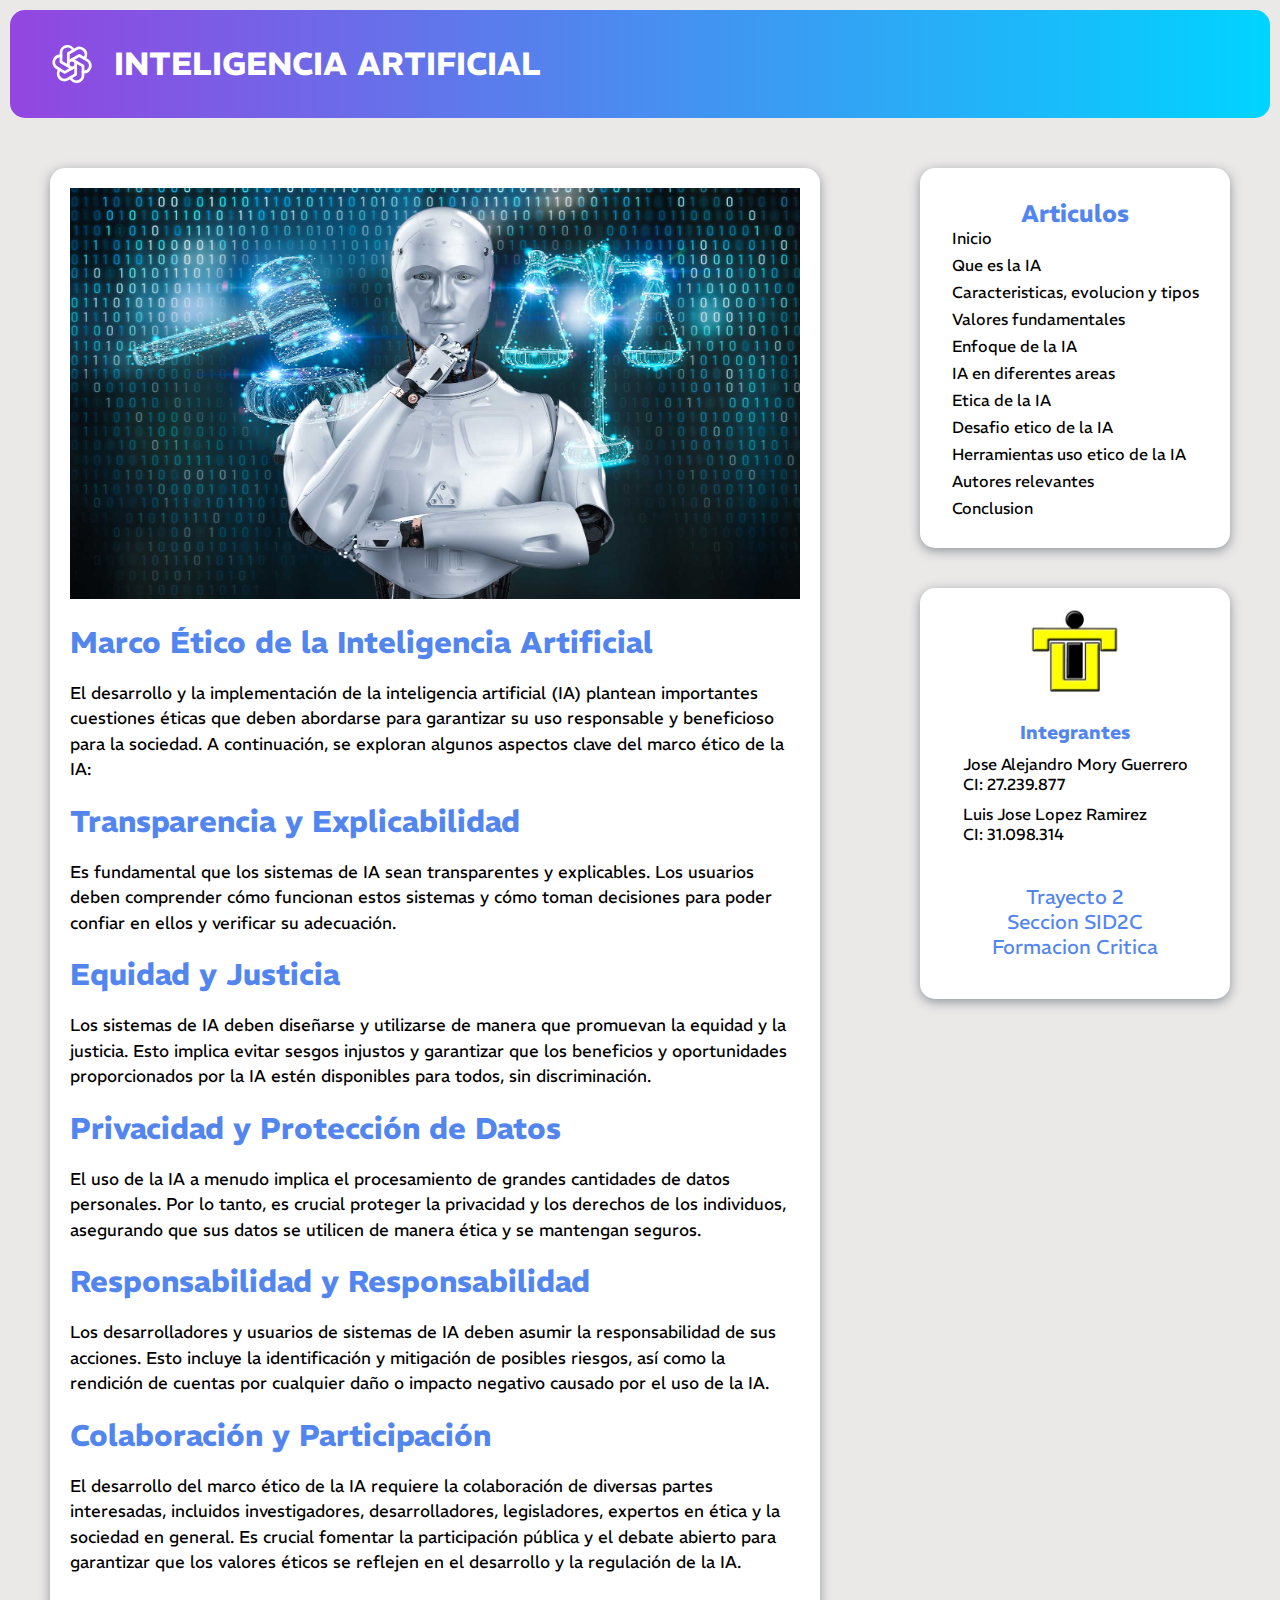
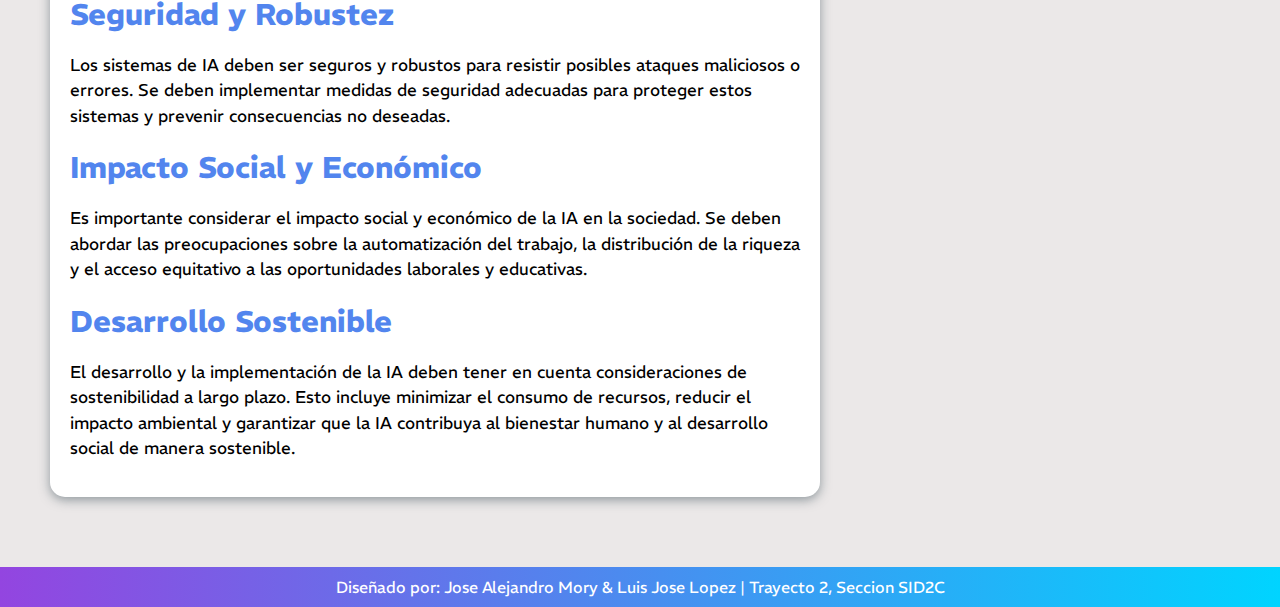
<file: articulos/Marco_Etico_de_la_IA.html>
<!DOCTYPE html>
<html lang="en">
<head>
    <meta charset="UTF-8">
    <meta name="viewport" content="width=device-width, initial-scale=1.0">
    <title>Marco Ético de la Inteligencia Artificial</title>

    <link rel="icon" href="../imagenes/Screenshot_2.png" type="image/x-icon">
    <link rel="stylesheet" href="./articulos.css">
</head>
<body>
    <nav class="container_Nav">
        <a href="../index.html">
            <div class="container_img_titulo">
                <svg xmlns="http://www.w3.org/2000/svg" class="icon icon-tabler icon-tabler-brand-openai chatgpt-imagen" width="44" height="44" viewBox="0 0 24 24" stroke-width="1.5" stroke="#ffffff" fill="none" stroke-linecap="round" stroke-linejoin="round">
                    <path stroke="none" d="M0 0h24v24H0z" fill="none"/>
                    <path d="M11.217 19.384a3.501 3.501 0 0 0 6.783 -1.217v-5.167l-6 -3.35" />
                    <path d="M5.214 15.014a3.501 3.501 0 0 0 4.446 5.266l4.34 -2.534v-6.946" />
                    <path d="M6 7.63c-1.391 -.236 -2.787 .395 -3.534 1.689a3.474 3.474 0 0 0 1.271 4.745l4.263 2.514l6 -3.348" />
                    <path d="M12.783 4.616a3.501 3.501 0 0 0 -6.783 1.217v5.067l6 3.45" />
                    <path d="M18.786 8.986a3.501 3.501 0 0 0 -4.446 -5.266l-4.34 2.534v6.946" />
                    <path d="M18 16.302c1.391 .236 2.787 -.395 3.534 -1.689a3.474 3.474 0 0 0 -1.271 -4.745l-4.308 -2.514l-5.955 3.42" />
                  </svg>
                <h1 class="titulo_nav">INTELIGENCIA ARTIFICIAL</h1>
            </div>
        </a>
    </nav>
    
    <div class="contenedor_principal">

        <div class="contenedor_Informacion">
            <div class="informacion">
                <img src="./imagenes/8.jpg" alt="">
                <h2>Marco Ético de la Inteligencia Artificial</h2>
                <p>El desarrollo y la implementación de la inteligencia artificial (IA) plantean importantes cuestiones éticas que deben abordarse para garantizar su uso responsable y beneficioso para la sociedad. A continuación, se exploran algunos aspectos clave del marco ético de la IA:</p>

                <h2>Transparencia y Explicabilidad</h2>
                <p>Es fundamental que los sistemas de IA sean transparentes y explicables. Los usuarios deben comprender cómo funcionan estos sistemas y cómo toman decisiones para poder confiar en ellos y verificar su adecuación.</p>

                <h2>Equidad y Justicia</h2>
                <p>Los sistemas de IA deben diseñarse y utilizarse de manera que promuevan la equidad y la justicia. Esto implica evitar sesgos injustos y garantizar que los beneficios y oportunidades proporcionados por la IA estén disponibles para todos, sin discriminación.</p>

                <h2>Privacidad y Protección de Datos</h2>
                <p>El uso de la IA a menudo implica el procesamiento de grandes cantidades de datos personales. Por lo tanto, es crucial proteger la privacidad y los derechos de los individuos, asegurando que sus datos se utilicen de manera ética y se mantengan seguros.</p>

                <h2>Responsabilidad y Responsabilidad</h2>
                <p>Los desarrolladores y usuarios de sistemas de IA deben asumir la responsabilidad de sus acciones. Esto incluye la identificación y mitigación de posibles riesgos, así como la rendición de cuentas por cualquier daño o impacto negativo causado por el uso de la IA.</p>

                <h2>Colaboración y Participación</h2>
                <p>El desarrollo del marco ético de la IA requiere la colaboración de diversas partes interesadas, incluidos investigadores, desarrolladores, legisladores, expertos en ética y la sociedad en general. Es crucial fomentar la participación pública y el debate abierto para garantizar que los valores éticos se reflejen en el desarrollo y la regulación de la IA.</p>

                <h2>Seguridad y Robustez</h2>
                <p>Los sistemas de IA deben ser seguros y robustos para resistir posibles ataques maliciosos o errores. Se deben implementar medidas de seguridad adecuadas para proteger estos sistemas y prevenir consecuencias no deseadas.</p>

                <h2>Impacto Social y Económico</h2>
                <p>Es importante considerar el impacto social y económico de la IA en la sociedad. Se deben abordar las preocupaciones sobre la automatización del trabajo, la distribución de la riqueza y el acceso equitativo a las oportunidades laborales y educativas.</p>

                <h2>Desarrollo Sostenible</h2>
                <p>El desarrollo y la implementación de la IA deben tener en cuenta consideraciones de sostenibilidad a largo plazo. Esto incluye minimizar el consumo de recursos, reducir el impacto ambiental y garantizar que la IA contribuya al bienestar humano y al desarrollo social de manera sostenible.</p>
            </div>
        </div>
    
        <div class="contenedor_informacion">
            <div class="seccionArticulos">

                <h2 class="titulo_articulos">Articulos</h2>

                <ul>
                    <li><a class="titulos_articulos" href="../index.html">Inicio</a></li>
                    <li><a class="titulos_articulos" href="../articulos/Que_es_la_IA.html">Que es la IA</a></li>
                    <li><a class="titulos_articulos" href="../articulos/Caracteristicas_Evolucion_Tipos_IA.html">Caracteristicas, evolucion y tipos</a></li>
                    <li><a class="titulos_articulos" href="../articulos/Valores_Fundamentales_Unesco.html">Valores fundamentales</a></li>
                    <li><a class="titulos_articulos" href="../articulos/Enfoque_de_la_IA_Derechos_Humanos.html">Enfoque  de la IA</a></li>
                    <li><a class="titulos_articulos" href="../articulos/IA_En_Diferentes_Areas.html">IA en diferentes areas</a></li>
                    <li><a class="titulos_articulos" href="../articulos/Etica_de_la_IA.html">Etica de la IA</a></li>
                    <li><a class="titulos_articulos" href="../articulos/Desafio_Etico_IA.html">Desafio etico de la IA</a></li>
                    <li><a class="titulos_articulos" href="../articulos/Herramienta_de_uso_etico_de_la_IA.html">Herramientas uso etico de la IA</a></li>
                    <li><a class="titulos_articulos" href="../articulos/Autores_Relevantes.html">Autores relevantes</a></li>
                    <li><a class="titulos_articulos" href="../articulos/Conclusion_Inteligencia_Artificial.html">Conclusion</a></li>
                </ul>

            </div>
            <div class="seccionInfo">
                <img src="../imagenes/iut.jpg" alt="logo uptai" class="iut_imagen">
                <h3>Integrantes</h3>
                <div class="contenedor_datos_info">
                    <p class="nombre_int">Jose Alejandro Mory Guerrero</p>
                    <p>CI: 27.239.877</p>
                    <p class="nombre_int">Luis Jose Lopez Ramirez</p>
                    <p>CI: 31.098.314</p>
                </div>
                <div class="materia">
                    <div class="materia">
                        <p class="sec">Trayecto 2</p>
                        <p class="sec">Seccion SID2C</p>
                        <p class="sec">Formacion Critica</p>
                    </div>
                </div>
            </div>
        </div>

    </div>

    <footer>
        <p>Diseñado por: Jose Alejandro Mory & Luis Jose Lopez | Trayecto 2, Seccion SID2C</p>
    </footer>
</body>
</html>
</file>
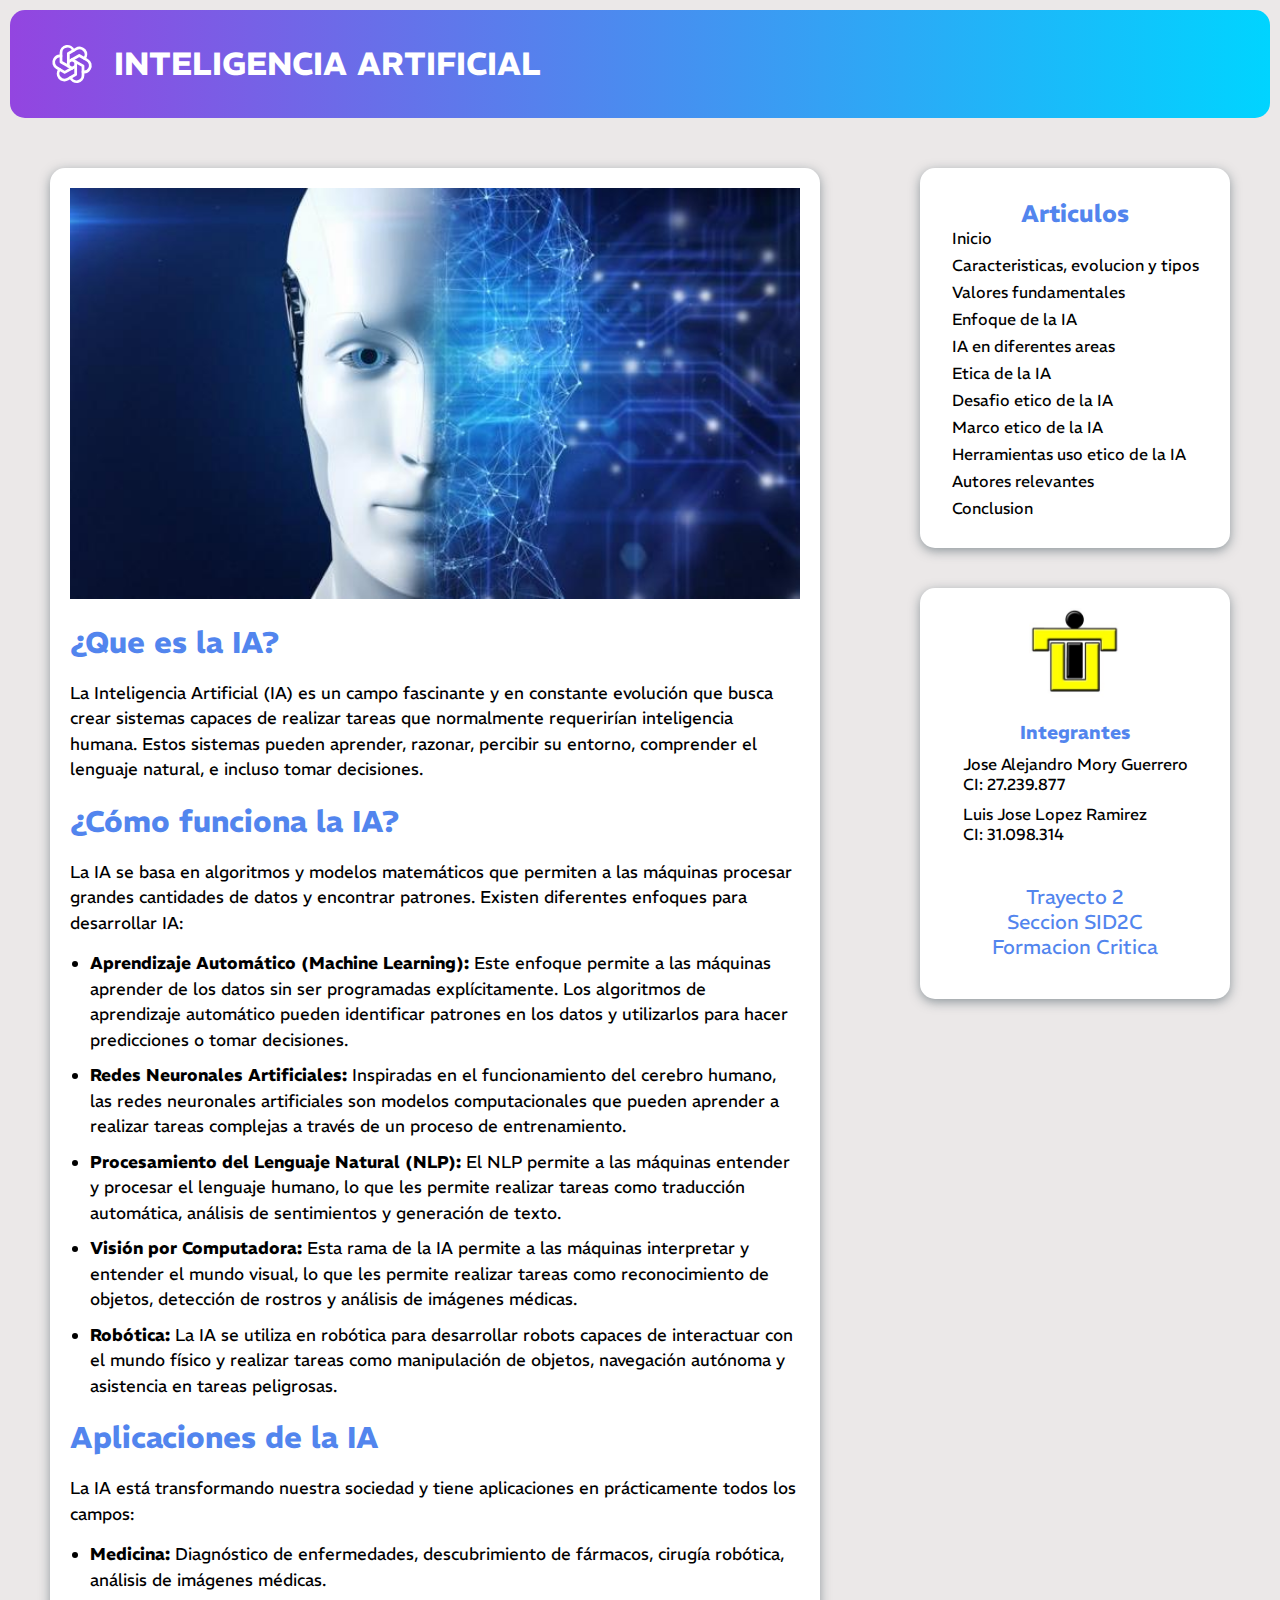
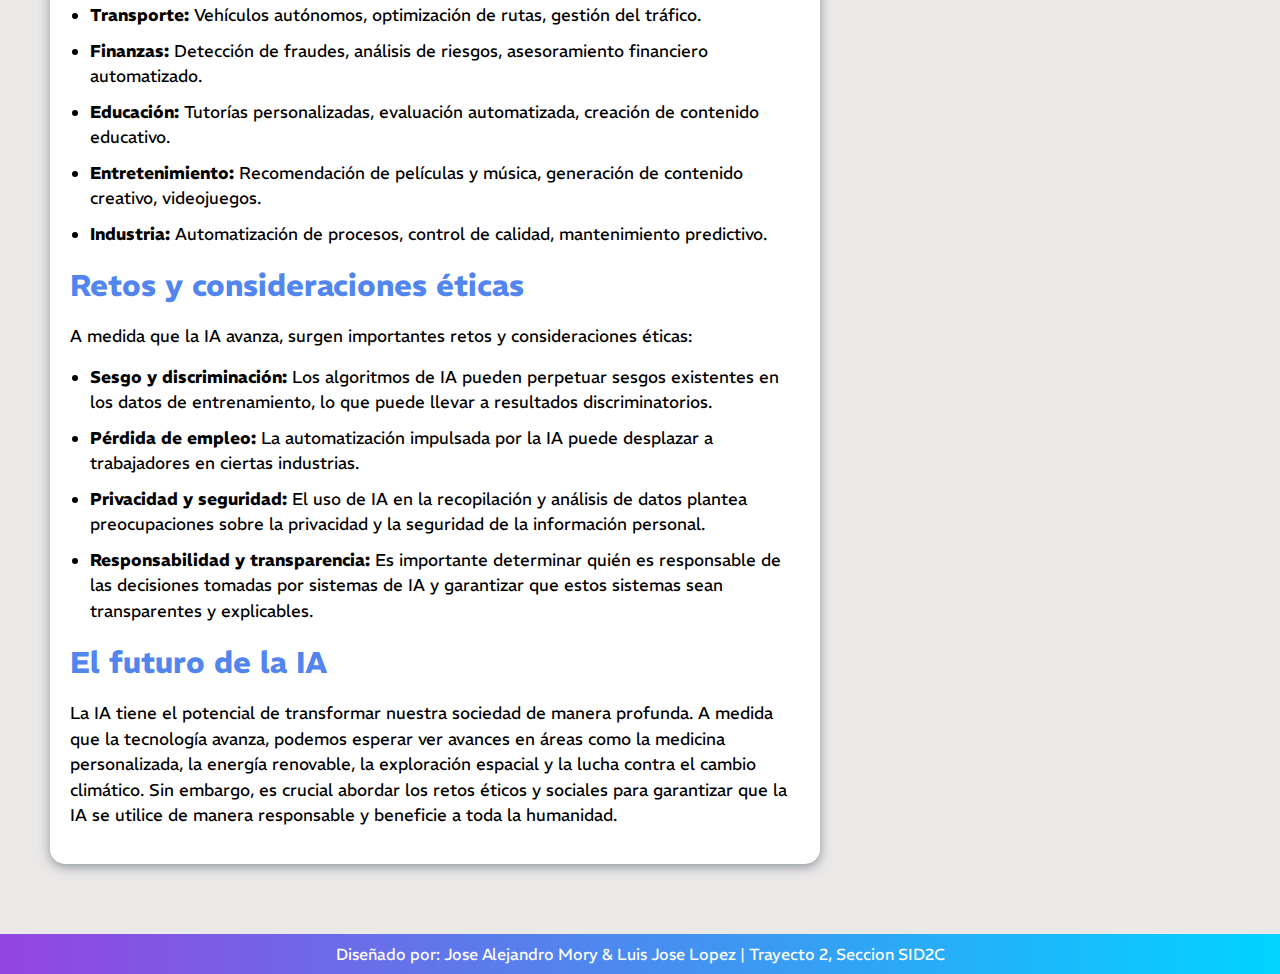
<file: articulos/Que_es_la_IA.html>
<!DOCTYPE html>
<html lang="en">
<head>
    <meta charset="UTF-8">
    <meta name="viewport" content="width=device-width, initial-scale=1.0">
    <title>¿Que es la IA?</title>

    <link rel="icon" href="../imagenes/Screenshot_2.png" type="image/x-icon">
    <link rel="stylesheet" href="./articulos.css">
</head>
<body>
    <nav class="container_Nav">
        <a href="../index.html">
            <div class="container_img_titulo">
                <svg xmlns="http://www.w3.org/2000/svg" class="icon icon-tabler icon-tabler-brand-openai chatgpt-imagen" width="44" height="44" viewBox="0 0 24 24" stroke-width="1.5" stroke="#ffffff" fill="none" stroke-linecap="round" stroke-linejoin="round">
                    <path stroke="none" d="M0 0h24v24H0z" fill="none"/>
                    <path d="M11.217 19.384a3.501 3.501 0 0 0 6.783 -1.217v-5.167l-6 -3.35" />
                    <path d="M5.214 15.014a3.501 3.501 0 0 0 4.446 5.266l4.34 -2.534v-6.946" />
                    <path d="M6 7.63c-1.391 -.236 -2.787 .395 -3.534 1.689a3.474 3.474 0 0 0 1.271 4.745l4.263 2.514l6 -3.348" />
                    <path d="M12.783 4.616a3.501 3.501 0 0 0 -6.783 1.217v5.067l6 3.45" />
                    <path d="M18.786 8.986a3.501 3.501 0 0 0 -4.446 -5.266l-4.34 2.534v6.946" />
                    <path d="M18 16.302c1.391 .236 2.787 -.395 3.534 -1.689a3.474 3.474 0 0 0 -1.271 -4.745l-4.308 -2.514l-5.955 3.42" />
                  </svg>
                <h1 class="titulo_nav">INTELIGENCIA ARTIFICIAL</h1>
            </div>
        </a>
    </nav>
    
    <div class="contenedor_principal">

        <div class="contenedor_Informacion">
            <div class="informacion">
                <img src="../imagenes/1.jpg" alt="">
                <h2>¿Que es la IA?</h2>
                <p>La Inteligencia Artificial (IA) es un campo fascinante y en constante evolución que busca crear sistemas capaces de realizar tareas que normalmente requerirían inteligencia humana. Estos sistemas pueden aprender, razonar, percibir su entorno, comprender el lenguaje natural, e incluso tomar decisiones.</p>
                <h2>¿Cómo funciona la IA?</h2>
                <p>La IA se basa en algoritmos y modelos matemáticos que permiten a las máquinas procesar grandes cantidades de datos y encontrar patrones. Existen diferentes enfoques para desarrollar IA:</p>
                <ul>
                    <li><strong>Aprendizaje Automático (Machine Learning):</strong> Este enfoque permite a las máquinas aprender de los datos sin ser programadas explícitamente. Los algoritmos de aprendizaje automático pueden identificar patrones en los datos y utilizarlos para hacer predicciones o tomar decisiones.</li>
                    <li><strong>Redes Neuronales Artificiales:</strong> Inspiradas en el funcionamiento del cerebro humano, las redes neuronales artificiales son modelos computacionales que pueden aprender a realizar tareas complejas a través de un proceso de entrenamiento.</li>
                    <li><strong>Procesamiento del Lenguaje Natural (NLP):</strong> El NLP permite a las máquinas entender y procesar el lenguaje humano, lo que les permite realizar tareas como traducción automática, análisis de sentimientos y generación de texto.</li>
                    <li><strong>Visión por Computadora:</strong> Esta rama de la IA permite a las máquinas interpretar y entender el mundo visual, lo que les permite realizar tareas como reconocimiento de objetos, detección de rostros y análisis de imágenes médicas.</li>
                    <li><strong>Robótica:</strong> La IA se utiliza en robótica para desarrollar robots capaces de interactuar con el mundo físico y realizar tareas como manipulación de objetos, navegación autónoma y asistencia en tareas peligrosas.</li>
                </ul>
                <h2>Aplicaciones de la IA</h2>
                <p>La IA está transformando nuestra sociedad y tiene aplicaciones en prácticamente todos los campos:</p>
                <ul>
                    <li><strong>Medicina:</strong> Diagnóstico de enfermedades, descubrimiento de fármacos, cirugía robótica, análisis de imágenes médicas.</li>
                    <li><strong>Transporte:</strong> Vehículos autónomos, optimización de rutas, gestión del tráfico.</li>
                    <li><strong>Finanzas:</strong> Detección de fraudes, análisis de riesgos, asesoramiento financiero automatizado.</li>
                    <li><strong>Educación:</strong> Tutorías personalizadas, evaluación automatizada, creación de contenido educativo.</li>
                    <li><strong>Entretenimiento:</strong> Recomendación de películas y música, generación de contenido creativo, videojuegos.</li>
                    <li><strong>Industria:</strong> Automatización de procesos, control de calidad, mantenimiento predictivo.</li>
                </ul>
                <h2>Retos y consideraciones éticas</h2>
                <p>A medida que la IA avanza, surgen importantes retos y consideraciones éticas:</p>
                <ul>
                    <li><strong>Sesgo y discriminación:</strong> Los algoritmos de IA pueden perpetuar sesgos existentes en los datos de entrenamiento, lo que puede llevar a resultados discriminatorios.</li>
                    <li><strong>Pérdida de empleo:</strong> La automatización impulsada por la IA puede desplazar a trabajadores en ciertas industrias.</li>
                    <li><strong>Privacidad y seguridad:</strong> El uso de IA en la recopilación y análisis de datos plantea preocupaciones sobre la privacidad y la seguridad de la información personal.</li>
                    <li><strong>Responsabilidad y transparencia:</strong> Es importante determinar quién es responsable de las decisiones tomadas por sistemas de IA y garantizar que estos sistemas sean transparentes y explicables.</li>
                </ul>
                <h2>El futuro de la IA</h2>
                <p>La IA tiene el potencial de transformar nuestra sociedad de manera profunda. A medida que la tecnología avanza, podemos esperar ver avances en áreas como la medicina personalizada, la energía renovable, la exploración espacial y la lucha contra el cambio climático. Sin embargo, es crucial abordar los retos éticos y sociales para garantizar que la IA se utilice de manera responsable y beneficie a toda la humanidad.</p>
            </div>
        </div>
    
        <div class="contenedor_informacion">
            <div class="seccionArticulos">

                <h2 class="titulo_articulos">Articulos</h2>

                <ul>
                    <li><a class="titulos_articulos" href="../index.html">Inicio</a></li>
                    <li><a class="titulos_articulos" href="../articulos/Caracteristicas_Evolucion_Tipos_IA.html">Caracteristicas, evolucion y tipos</a></li>
                    <li><a class="titulos_articulos" href="../articulos/Valores_Fundamentales_Unesco.html">Valores fundamentales</a></li>
                    <li><a class="titulos_articulos" href="../articulos/Enfoque_de_la_IA_Derechos_Humanos.html">Enfoque  de la IA</a></li>
                    <li><a class="titulos_articulos" href="../articulos/IA_En_Diferentes_Areas.html">IA en diferentes areas</a></li>
                    <li><a class="titulos_articulos" href="../articulos/Etica_de_la_IA.html">Etica de la IA</a></li>
                    <li><a class="titulos_articulos" href="../articulos/Desafio_Etico_IA.html">Desafio etico de la IA</a></li>
                    <li><a class="titulos_articulos" href="../articulos/Marco_Etico_de_la_IA.html">Marco etico de la IA</a></li>
                    <li><a class="titulos_articulos" href="../articulos/Herramienta_de_uso_etico_de_la_IA.html">Herramientas uso etico de la IA</a></li>
                    <li><a class="titulos_articulos" href="../articulos/Autores_Relevantes.html">Autores relevantes</a></li>
                    <li><a class="titulos_articulos" href="../articulos/Conclusion_Inteligencia_Artificial.html">Conclusion</a></li>
                </ul>

            </div>
            <div class="seccionInfo">
                <img src="../imagenes/iut.jpg" alt="logo uptai" class="iut_imagen">
                <h3>Integrantes</h3>
                <div class="contenedor_datos_info">
                    <p class="nombre_int">Jose Alejandro Mory Guerrero</p>
                    <p>CI: 27.239.877</p>
                    <p class="nombre_int">Luis Jose Lopez Ramirez</p>
                    <p>CI: 31.098.314</p>
                </div>
                <div class="materia">
                    <div class="materia">
                        <p class="sec">Trayecto 2</p>
                        <p class="sec">Seccion SID2C</p>
                        <p class="sec">Formacion Critica</p>
                    </div>
                </div>
            </div>
        </div>

    </div>

    <footer>
        <p>Diseñado por: Jose Alejandro Mory & Luis Jose Lopez | Trayecto 2, Seccion SID2C</p>
    </footer>
</body>
</html>
</file>
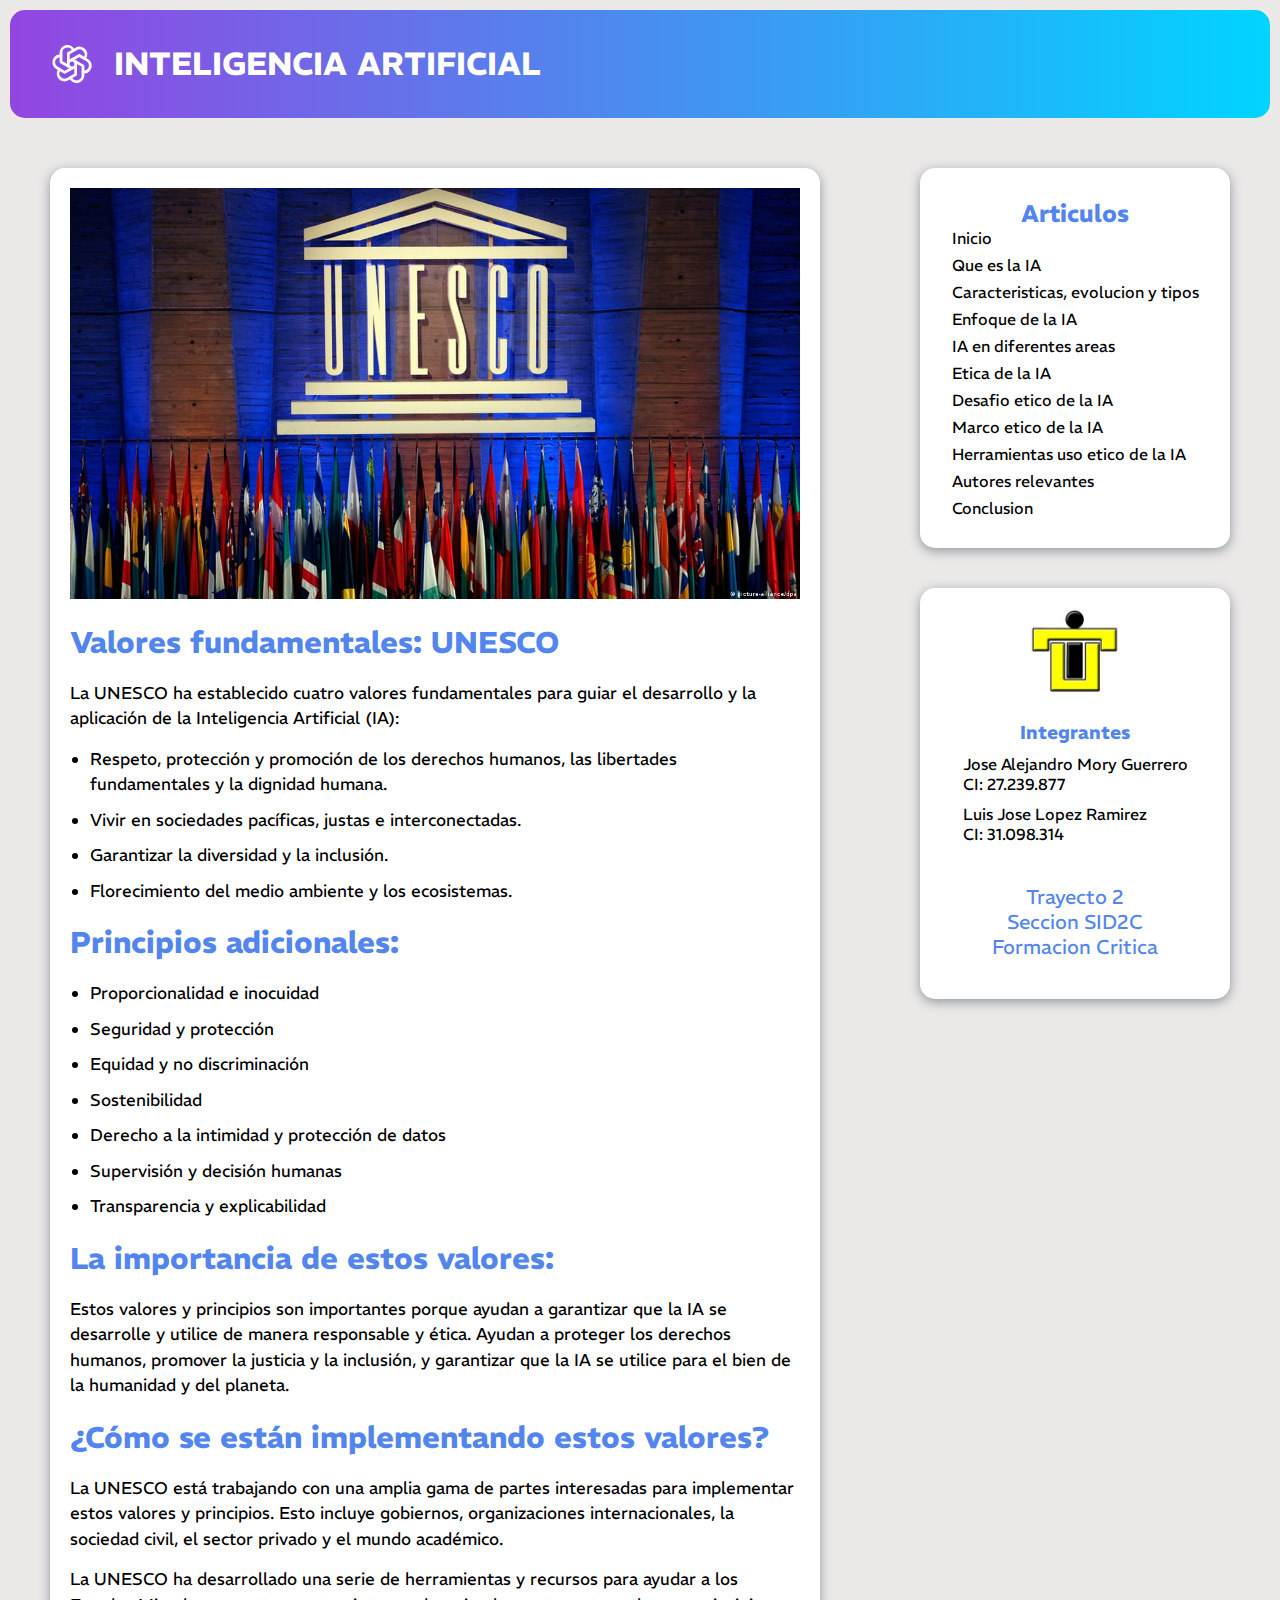
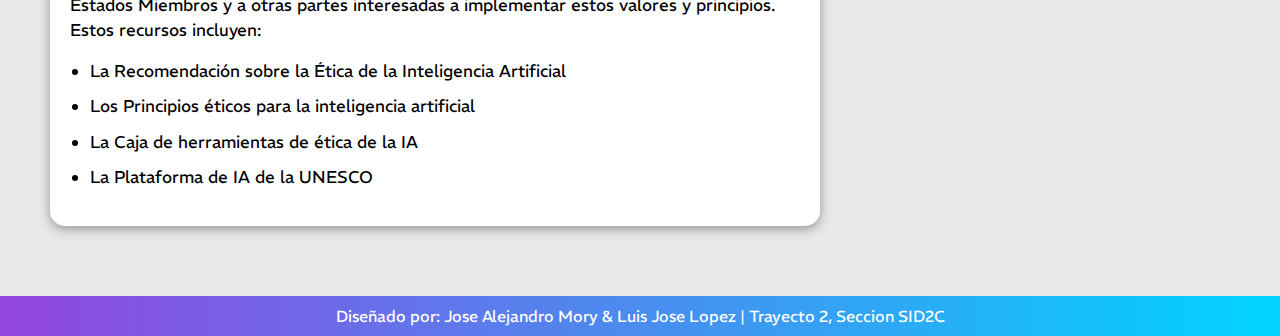
<file: articulos/Valores_Fundamentales_Unesco.html>
<!DOCTYPE html>
<html lang="en">
<head>
    <meta charset="UTF-8">
    <meta name="viewport" content="width=device-width, initial-scale=1.0">
    <title>Valores fundamentales: UNESCO</title>

    <link rel="icon" href="../imagenes/Screenshot_2.png" type="image/x-icon">
    <link rel="stylesheet" href="./articulos.css">
</head>
<body>
    <nav class="container_Nav">
        <a href="../index.html">
            <div class="container_img_titulo">
                <svg xmlns="http://www.w3.org/2000/svg" class="icon icon-tabler icon-tabler-brand-openai chatgpt-imagen" width="44" height="44" viewBox="0 0 24 24" stroke-width="1.5" stroke="#ffffff" fill="none" stroke-linecap="round" stroke-linejoin="round">
                    <path stroke="none" d="M0 0h24v24H0z" fill="none"/>
                    <path d="M11.217 19.384a3.501 3.501 0 0 0 6.783 -1.217v-5.167l-6 -3.35" />
                    <path d="M5.214 15.014a3.501 3.501 0 0 0 4.446 5.266l4.34 -2.534v-6.946" />
                    <path d="M6 7.63c-1.391 -.236 -2.787 .395 -3.534 1.689a3.474 3.474 0 0 0 1.271 4.745l4.263 2.514l6 -3.348" />
                    <path d="M12.783 4.616a3.501 3.501 0 0 0 -6.783 1.217v5.067l6 3.45" />
                    <path d="M18.786 8.986a3.501 3.501 0 0 0 -4.446 -5.266l-4.34 2.534v6.946" />
                    <path d="M18 16.302c1.391 .236 2.787 -.395 3.534 -1.689a3.474 3.474 0 0 0 -1.271 -4.745l-4.308 -2.514l-5.955 3.42" />
                  </svg>
                <h1 class="titulo_nav">INTELIGENCIA ARTIFICIAL</h1>
            </div>
        </a>
    </nav>
    
    <div class="contenedor_principal">

        <div class="contenedor_Informacion">
            <div class="informacion">
                <img src="./imagenes/3.jpg" alt="">
                
                <h2>Valores fundamentales: UNESCO</h2>
                <p>La UNESCO ha establecido cuatro valores fundamentales para guiar el desarrollo y la aplicación de la Inteligencia Artificial (IA):</p>
                <ul>
                    <li>Respeto, protección y promoción de los derechos humanos, las libertades fundamentales y la dignidad humana.</li>
                    <li>Vivir en sociedades pacíficas, justas e interconectadas.</li>
                    <li>Garantizar la diversidad y la inclusión.</li>
                    <li>Florecimiento del medio ambiente y los ecosistemas.</li>
                </ul>
                <h2>Principios adicionales:</h2>
                <ul>
                    <li>Proporcionalidad e inocuidad</li>
                    <li>Seguridad y protección</li>
                    <li>Equidad y no discriminación</li>
                    <li>Sostenibilidad</li>
                    <li>Derecho a la intimidad y protección de datos</li>
                    <li>Supervisión y decisión humanas</li>
                    <li>Transparencia y explicabilidad</li>
                </ul>
                <h2>La importancia de estos valores:</h2>
                <p>Estos valores y principios son importantes porque ayudan a garantizar que la IA se desarrolle y utilice de manera responsable y ética. Ayudan a proteger los derechos humanos, promover la justicia y la inclusión, y garantizar que la IA se utilice para el bien de la humanidad y del planeta.</p>
                <h2>¿Cómo se están implementando estos valores?</h2>
                <p>La UNESCO está trabajando con una amplia gama de partes interesadas para implementar estos valores y principios. Esto incluye gobiernos, organizaciones internacionales, la sociedad civil, el sector privado y el mundo académico.</p>
                <p>La UNESCO ha desarrollado una serie de herramientas y recursos para ayudar a los Estados Miembros y a otras partes interesadas a implementar estos valores y principios. Estos recursos incluyen:</p>
                <ul>
                    <li>La Recomendación sobre la Ética de la Inteligencia Artificial</li>
                    <li>Los Principios éticos para la inteligencia artificial</li>
                    <li>La Caja de herramientas de ética de la IA</li>
                    <li>La Plataforma de IA de la UNESCO</li>
                </ul>
            </div>
        </div>
    
        <div class="contenedor_informacion">
            <div class="seccionArticulos">

                <h2 class="titulo_articulos">Articulos</h2>

                <ul>
                    <li><a class="titulos_articulos" href="../index.html">Inicio</a></li>
                    <li><a class="titulos_articulos" href="../articulos/Que_es_la_IA.html">Que es la IA</a></li>
                    <li><a class="titulos_articulos" href="../articulos/Caracteristicas_Evolucion_Tipos_IA.html">Caracteristicas, evolucion y tipos</a></li>
                    <li><a class="titulos_articulos" href="../articulos/Enfoque_de_la_IA_Derechos_Humanos.html">Enfoque  de la IA</a></li>
                    <li><a class="titulos_articulos" href="../articulos/IA_En_Diferentes_Areas.html">IA en diferentes areas</a></li>
                    <li><a class="titulos_articulos" href="../articulos/Etica_de_la_IA.html">Etica de la IA</a></li>
                    <li><a class="titulos_articulos" href="../articulos/Desafio_Etico_IA.html">Desafio etico de la IA</a></li>
                    <li><a class="titulos_articulos" href="../articulos/Marco_Etico_de_la_IA.html">Marco etico de la IA</a></li>
                    <li><a class="titulos_articulos" href="../articulos/Herramienta_de_uso_etico_de_la_IA.html">Herramientas uso etico de la IA</a></li>
                    <li><a class="titulos_articulos" href="../articulos/Autores_Relevantes.html">Autores relevantes</a></li>
                    <li><a class="titulos_articulos" href="../articulos/Conclusion_Inteligencia_Artificial.html">Conclusion</a></li>
                </ul>

            </div>
            <div class="seccionInfo">
                <img src="../imagenes/iut.jpg" alt="logo uptai" class="iut_imagen">
                <h3>Integrantes</h3>
                <div class="contenedor_datos_info">
                    <p class="nombre_int">Jose Alejandro Mory Guerrero</p>
                    <p>CI: 27.239.877</p>
                    <p class="nombre_int">Luis Jose Lopez Ramirez</p>
                    <p>CI: 31.098.314</p>
                </div>
                <div class="materia">
                    <div class="materia">
                        <p class="sec">Trayecto 2</p>
                        <p class="sec">Seccion SID2C</p>
                        <p class="sec">Formacion Critica</p>
                    </div>
                </div>
            </div>
        </div>

    </div>

    <footer>
        <p>Diseñado por: Jose Alejandro Mory & Luis Jose Lopez | Trayecto 2, Seccion SID2C</p>
    </footer>
</body>
</html>
</file>
<file: styles.css>
@import url('https://fonts.googleapis.com/css2?family=REM:ital,wght@0,100..900;1,100..900&display=swap');

*{
    margin: 0;
    padding: 0;
    box-sizing: border-box;
    font-family: "REM", sans-serif;
}

body {
    background-color: #ebe8e8;
}

.container_Nav {
    display: flex;
    justify-content: space-between;
    align-items: center;
    height: 12vh;
    border-radius: 15px;
    margin: 10px 10px 0 10px;
    background: rgb(147,69,224);
    background: linear-gradient(90deg, rgba(147,69,224,1) 0%, rgba(0,212,255,1) 100%);
}

a {
    text-decoration: none;
}

.container_img_titulo {
    display: flex;
    margin-left: 40px;
    align-items: center;
}

.chatgpt-imagen {
    margin-right: 20px;
}

.titulo_nav {
    color: white;
}

.contenedor_principal {
    display: flex;
}

/* Articulos */


.contenedor_articulos {
    width: 70vw;
    margin: 30px;
    display: grid;
    grid-template-columns: repeat(2, 1fr); /* Dos columnas de igual ancho */
    gap: 40px;
}

.articulo {
    background-color: white;
    height: 400px;
    border-radius: 15px;
    overflow: hidden;
    -webkit-box-shadow: 0px 3px 11px 0px rgba(51,71,82,0.5);
    -moz-box-shadow: 0px 3px 11px 0px rgba(51,71,82,0.5);
    box-shadow: 0px 3px 11px 0px rgba(51,71,82,0.5);
    transition: all 150ms linear;
}

.container_articuloInfo {
    padding: 3%;

    h2 {
        font-weight: 600;
        color: #5285EE;
    }

    p {
        margin-top: 5px;
        font-weight: 400;
    }

    a {
        margin-top: 15px;
        text-decoration: none;
        color: #5285EE;
        font-size: 17px;
        width: auto;
        display: inline-block;
    }

    a:hover {
        color: #9047e0;
    }

}

.articulo:hover {
    transform: scale(1.005);
    -webkit-box-shadow: 0px 10px 11px 0px rgba(51,71,82,0.5);
    -moz-box-shadow: 0px 10px 11px 0px rgba(51,71,82,0.5);
    box-shadow: 0px 10px 11px 0px rgba(51,71,82,0.5);
}

.imagen_articulo {
    width: 100%;
    height: 60%;
}

/* Informacion */

.contenedor_informacion {
    width: 30vw;
    height: auto;
    margin: 30px;
    padding: 20px;
}

.seccionInfo {
    background-color: white;
    width: 100%;
    height: auto;
    border-radius: 15px;
    -webkit-box-shadow: 0px 3px 11px 0px rgba(51,71,82,0.5);
    -moz-box-shadow: 0px 3px 11px 0px rgba(51,71,82,0.5);
    box-shadow: 0px 3px 11px 0px rgba(51,71,82,0.5);
    display: flex;
    flex-direction: column;
    align-items: center;
}

.iut_imagen {
    width: 30%;
    height: auto;
    margin-top: 20px;

}

h3 {
    color: #5285EE;
    margin-top: 20px;
}

.nombre_int {
    margin-top: 10px;
}

.materia {
    color: #5285EE;
    font-size: 20px;
    margin-top: 20px;
    text-align: center;
    margin-bottom: 20px;
}

footer {
    background: rgb(147,69,224);
    background: linear-gradient(90deg, rgba(147,69,224,1) 0%, rgba(0,212,255,1) 100%);
    color: white;
    padding: 10px;
    text-align: center;
    margin-top: 20px;
}

@media only screen and (max-width: 768px) {
    .container_Nav {
        justify-content: center;
    }
    
    .contenedor_principal {
        flex-direction: column;
        align-items: center;
    }

    .contenedor_articulos {
        grid-template-columns: 1fr;
        margin: 30px 0;
        width: 90vw;
    }

    .contenedor_informacion {
        width: 100%;
    }

    .seccionInfo {
        background-color: white;
        width: auto;
        height: auto;
        border-radius: 15px;
        -webkit-box-shadow: 0px 3px 11px 0px rgba(51,71,82,0.5);
        -moz-box-shadow: 0px 3px 11px 0px rgba(51,71,82,0.5);
        box-shadow: 0px 3px 11px 0px rgba(51,71,82,0.5);
        display: flex;
        flex-direction: column;
        align-items: center;
    }
}
</file>
<file: articulos/articulos.css>
@import url('https://fonts.googleapis.com/css2?family=REM:ital,wght@0,100..900;1,100..900&display=swap');

*{
    margin: 0;
    padding: 0;
    box-sizing: border-box;
    font-family: "REM", sans-serif;
}

body {
    background-color: #ebe8e8;
}

a {
    text-decoration: none;
}

.container_Nav {
    display: flex;
    justify-content: space-between;
    align-items: center;
    height: 12vh;
    border-radius: 15px;
    margin: 10px 10px 0 10px;
    background: rgb(147,69,224);
    background: linear-gradient(90deg, rgba(147,69,224,1) 0%, rgba(0,212,255,1) 100%);
}

.container_img_titulo {
    display: flex;
    margin-left: 40px;
    align-items: center;
}

.chatgpt-imagen {
    margin-right: 20px;
}

.titulo_nav {
    color: white;
}

.contenedor_principal {
    display: flex;
}

/* Articulos */


.contenedor_Informacion {
    width: 70vw;
    height: auto;
    margin: 30px;
    padding: 20px;
}

.informacion {
    background-color: white;
    width: 100%;
    height: 100%;
    padding: 20px;
    border-radius: 15px;
    font-size: 17px;
    -webkit-box-shadow: 0px 3px 11px 0px rgba(51,71,82,0.5);
    -moz-box-shadow: 0px 3px 11px 0px rgba(51,71,82,0.5);
    box-shadow: 0px 3px 11px 0px rgba(51,71,82,0.5);
}

.informacion img {
    aspect-ratio: 660/371;
    width: 100%;
}

.informacion p {
    line-height: 1.5;
    margin-bottom: 15px;
}

.informacion h2 {
    color: #5285EE;
    margin-top: 20px;
    margin-bottom: 20px;
    font-size: 30px;

}

.informacion h3, .informacion h4 {
    margin-top: 20px;
    margin-bottom: 20px;
    color: black;
}

.informacion ul {
    list-style-type: disc;
    margin-left: 20px;
    margin-bottom: 15px;
}

.informacion li {
    line-height: 1.5;
    margin-bottom: 10px;
}

.informacion strong {
    font-weight: bold;
}

.informacion a {
    color: #5285EE;
    text-decoration: none;
}

.informacion a:hover {
    text-decoration: underline;
}


/* Informacion */

.contenedor_informacion {
    width: 30vw;
    height: auto;
    margin: 30px;
    padding: 20px;
}

.seccionArticulos {
    background-color: white;
    width: 100%;
    height: auto;
    border-radius: 15px;
    -webkit-box-shadow: 0px 3px 11px 0px rgba(51,71,82,0.5);
    -moz-box-shadow: 0px 3px 11px 0px rgba(51,71,82,0.5);
    box-shadow: 0px 3px 11px 0px rgba(51,71,82,0.5);
    display: flex;
    flex-direction: column;
    align-items: center;
    margin-bottom: 40px;
    padding: 10px;
    padding-left: 20px;
    padding-right: 20px;
    
    ul {
        display: flex;
        flex-direction: column;
        gap: 7px;
        list-style-type: none;
    }

    ul li:last-child {
        margin-bottom: 20px;
    }
}

.titulo_articulos {
    margin-top: 20px;
    color: #5285EE;

}

.titulos_articulos {
    text-decoration: none;
    color: black;
    transition: all 70ms linear;
    display: inline-block;
}

.titulos_articulos:hover {
    color: #5285EE;
    transform: scale(1.02);
}

.seccionInfo {
    background-color: white;
    width: 100%;
    height: auto;
    border-radius: 15px;
    -webkit-box-shadow: 0px 3px 11px 0px rgba(51,71,82,0.5);
    -moz-box-shadow: 0px 3px 11px 0px rgba(51,71,82,0.5);
    box-shadow: 0px 3px 11px 0px rgba(51,71,82,0.5);
    display: flex;
    flex-direction: column;
    align-items: center;
}

.iut_imagen {
    width: 30%;
    height: auto;
    margin-top: 20px;

}

h3 {
    color: #5285EE;
    margin-top: 20px;
}

.nombre_int {
    margin-top: 10px;
}

.materia {
    color: #5285EE;
    font-size: 20px;
    margin-top: 20px;
    text-align: center;
    margin-bottom: 20px;
}

footer {
    background: rgb(147,69,224);
    background: linear-gradient(90deg, rgba(147,69,224,1) 0%, rgba(0,212,255,1) 100%);
    color: white;
    padding: 10px;
    text-align: center;
    margin-top: 20px;
}

@media only screen and (max-width: 768px) {
    .container_Nav {
        justify-content: center;
    }
    
    .contenedor_principal {
        flex-direction: column;
        align-items: center;
        justify-content: center;
    }

    .seccion_articulos {
        grid-template-columns: 1fr;
    }

    .seccionArticulos {
        max-width: 400px;
    }

    .contenedor_informacion {
        width: 100%;
        display: flex;
        flex-direction: column;
        align-items: center;
        justify-content: center;
    }

    .contenedor_Informacion {
        width: auto;
        margin: 0;
    }

    .seccionInfo {
        background-color: white;
        width: auto;
        height: auto;
        border-radius: 15px;
        -webkit-box-shadow: 0px 3px 11px 0px rgba(51,71,82,0.5);
        -moz-box-shadow: 0px 3px 11px 0px rgba(51,71,82,0.5);
        box-shadow: 0px 3px 11px 0px rgba(51,71,82,0.5);
        display: flex;
        flex-direction: column;
        align-items: center;
        padding: 0px 40px;
    }
}
</file>
